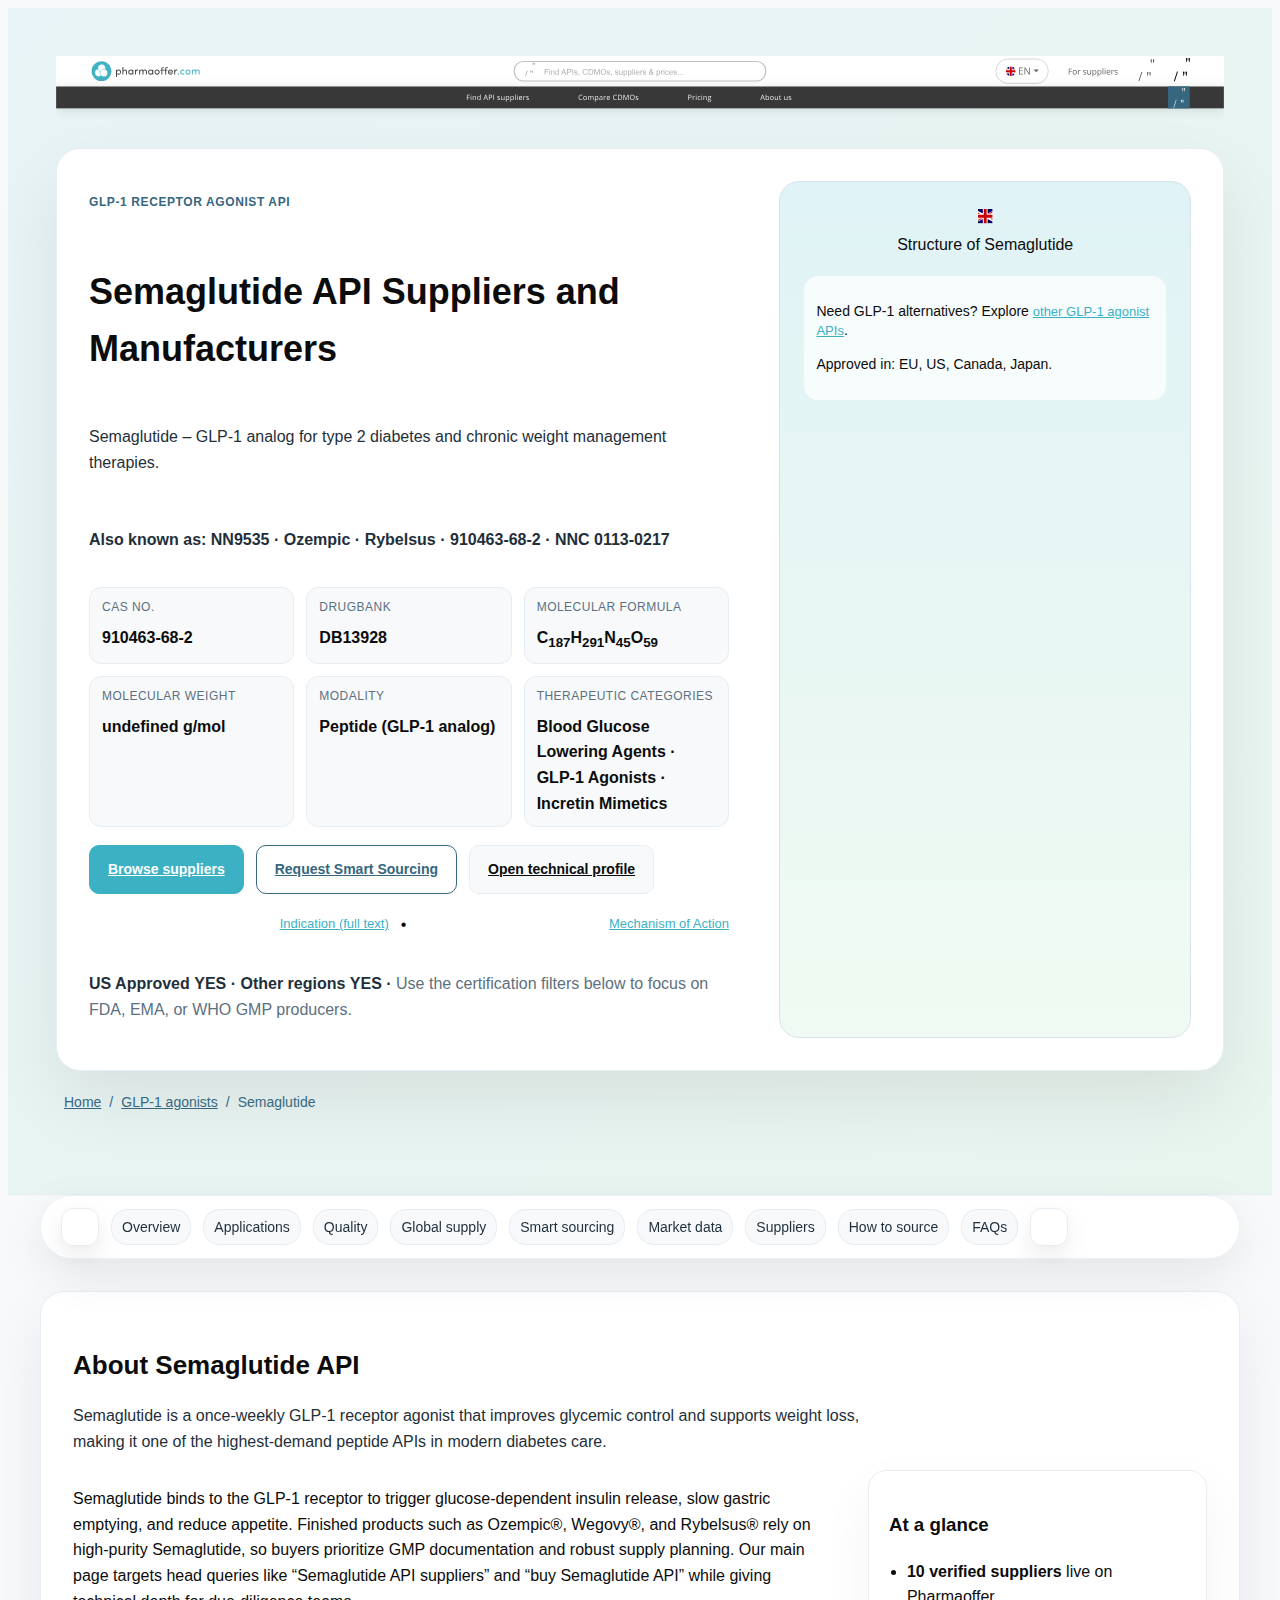
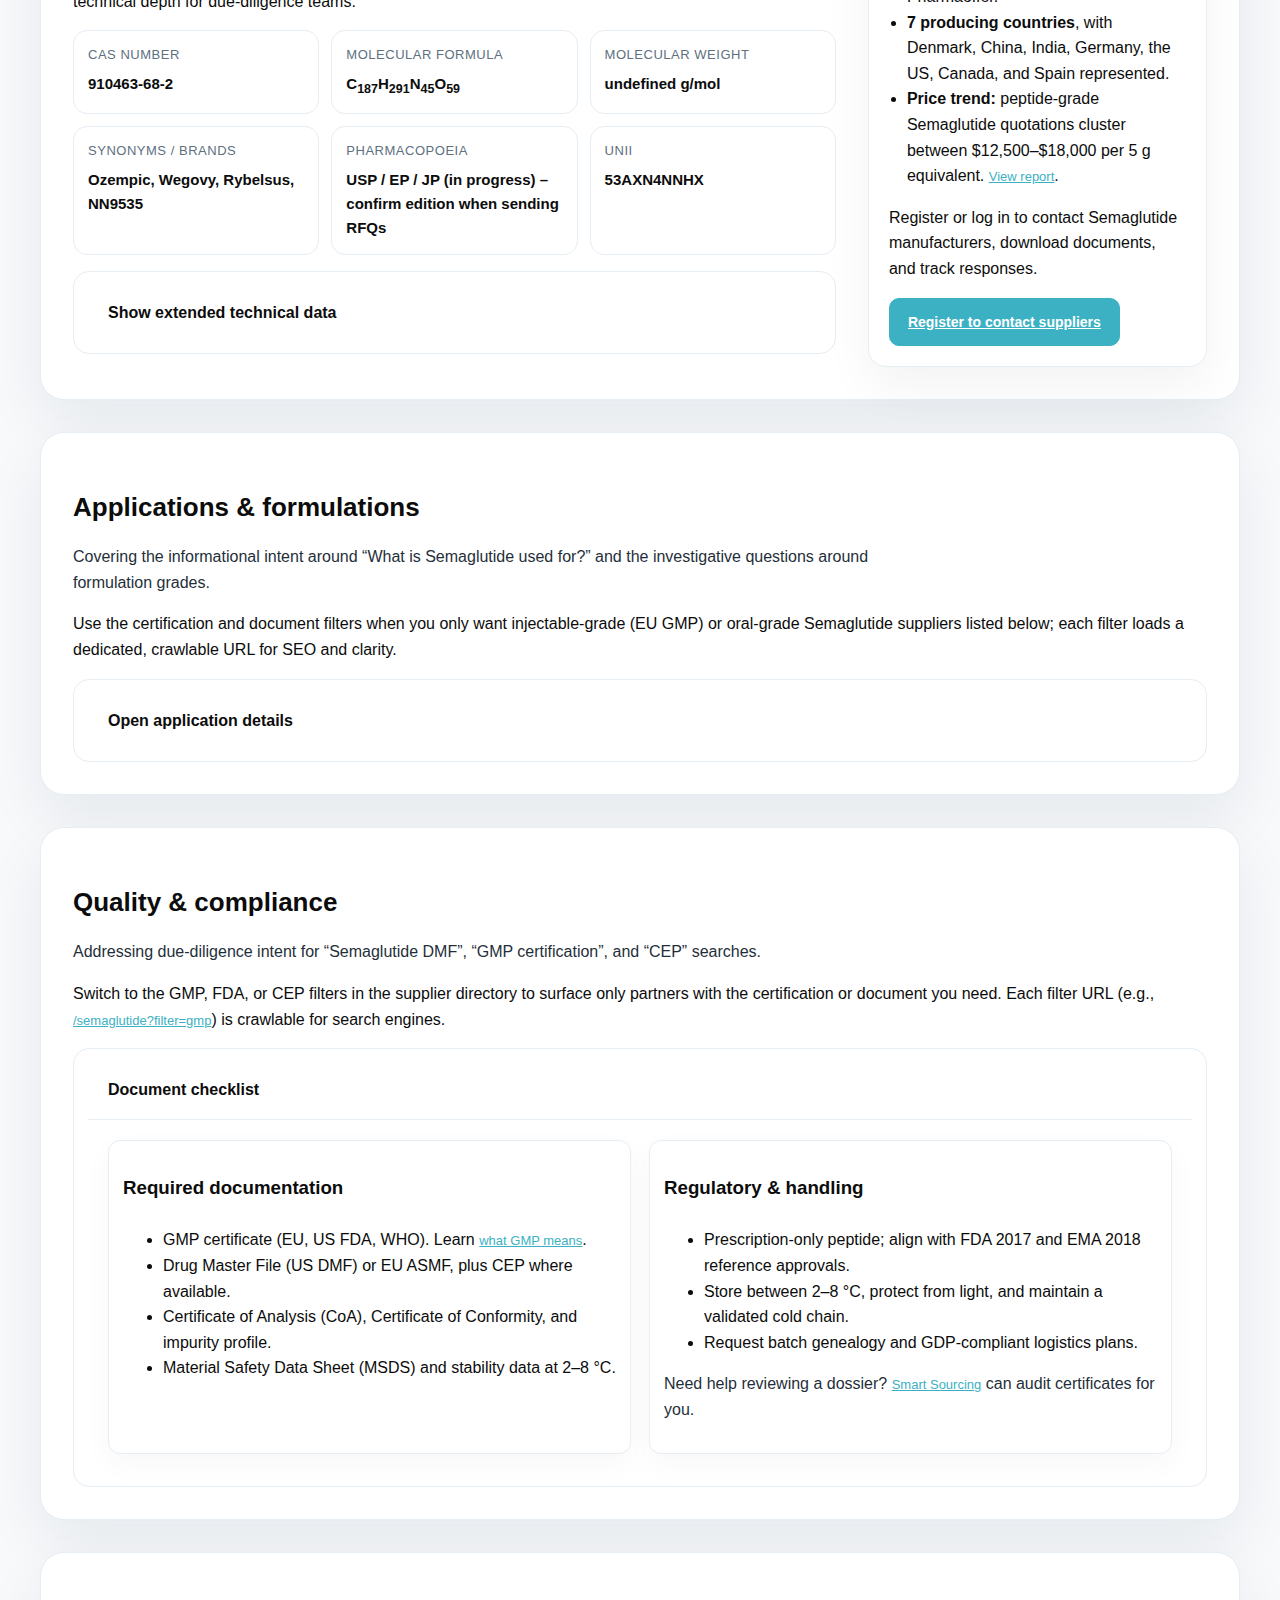
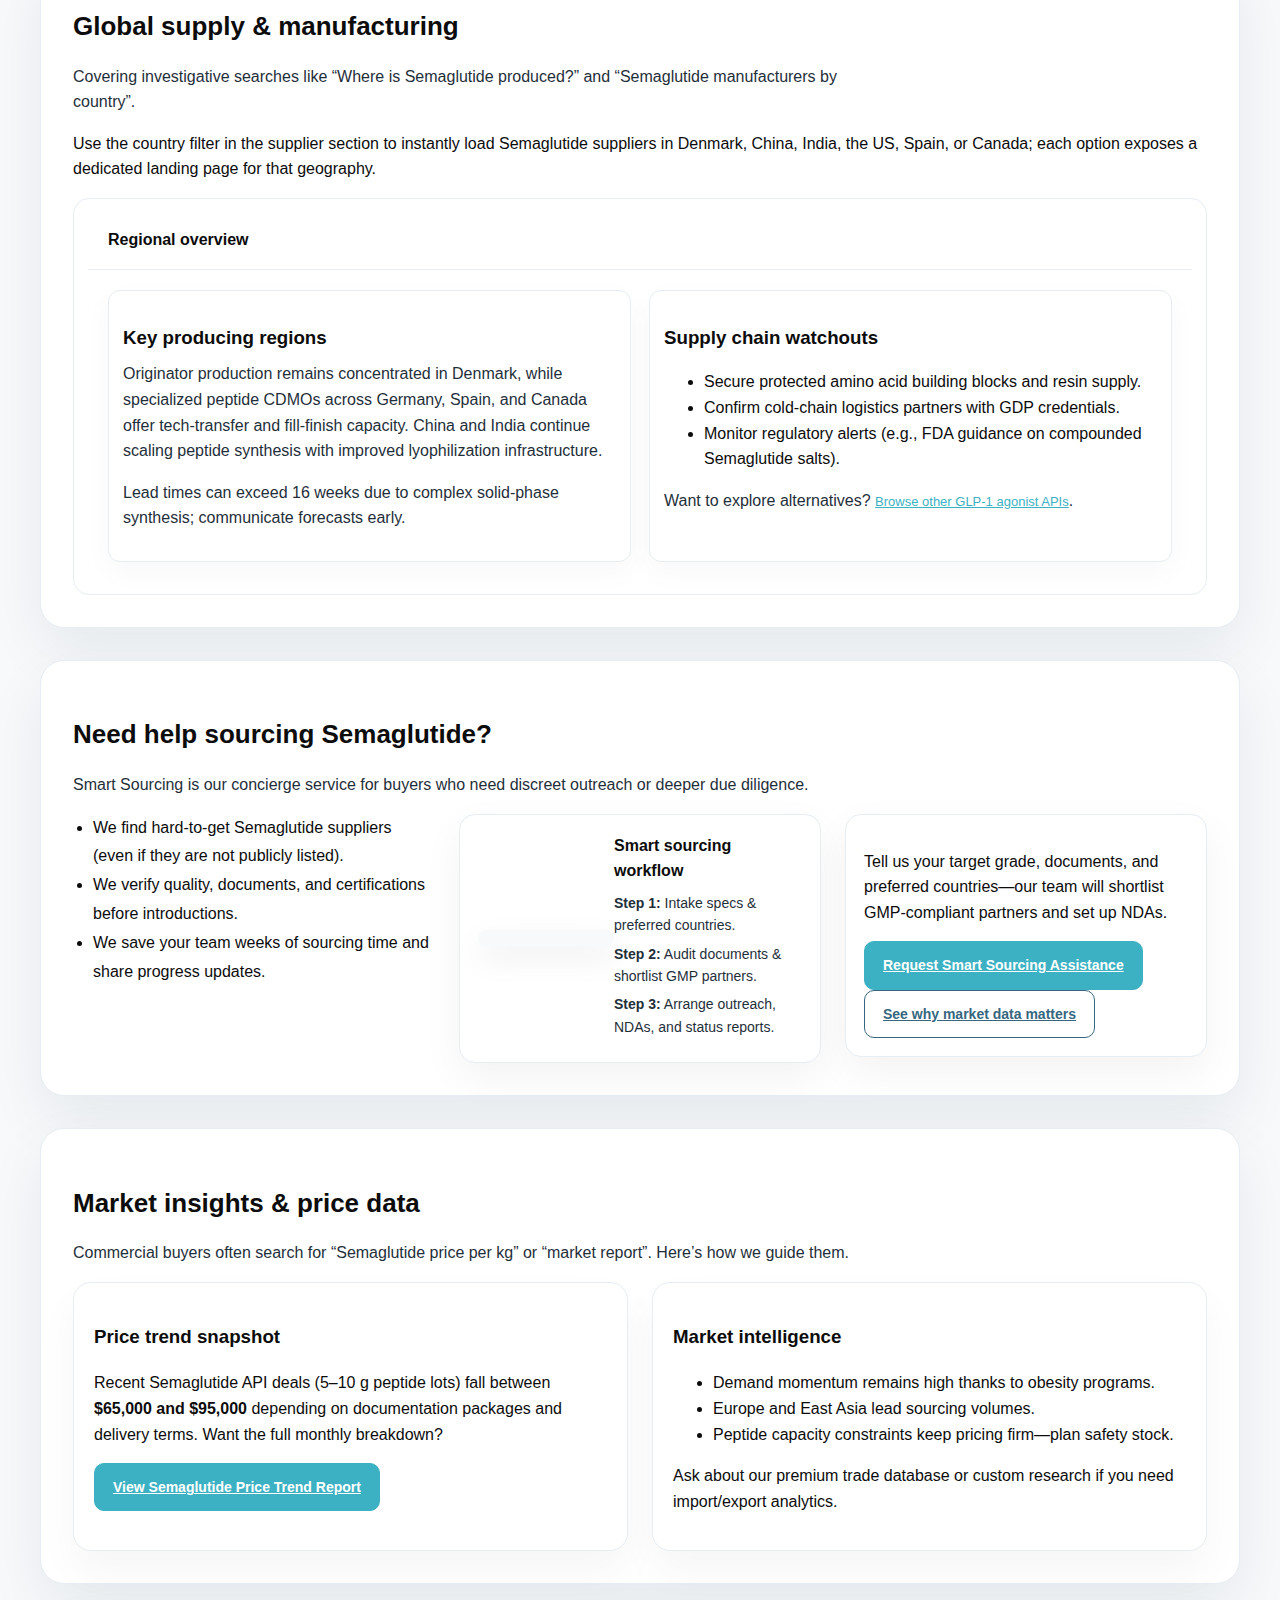
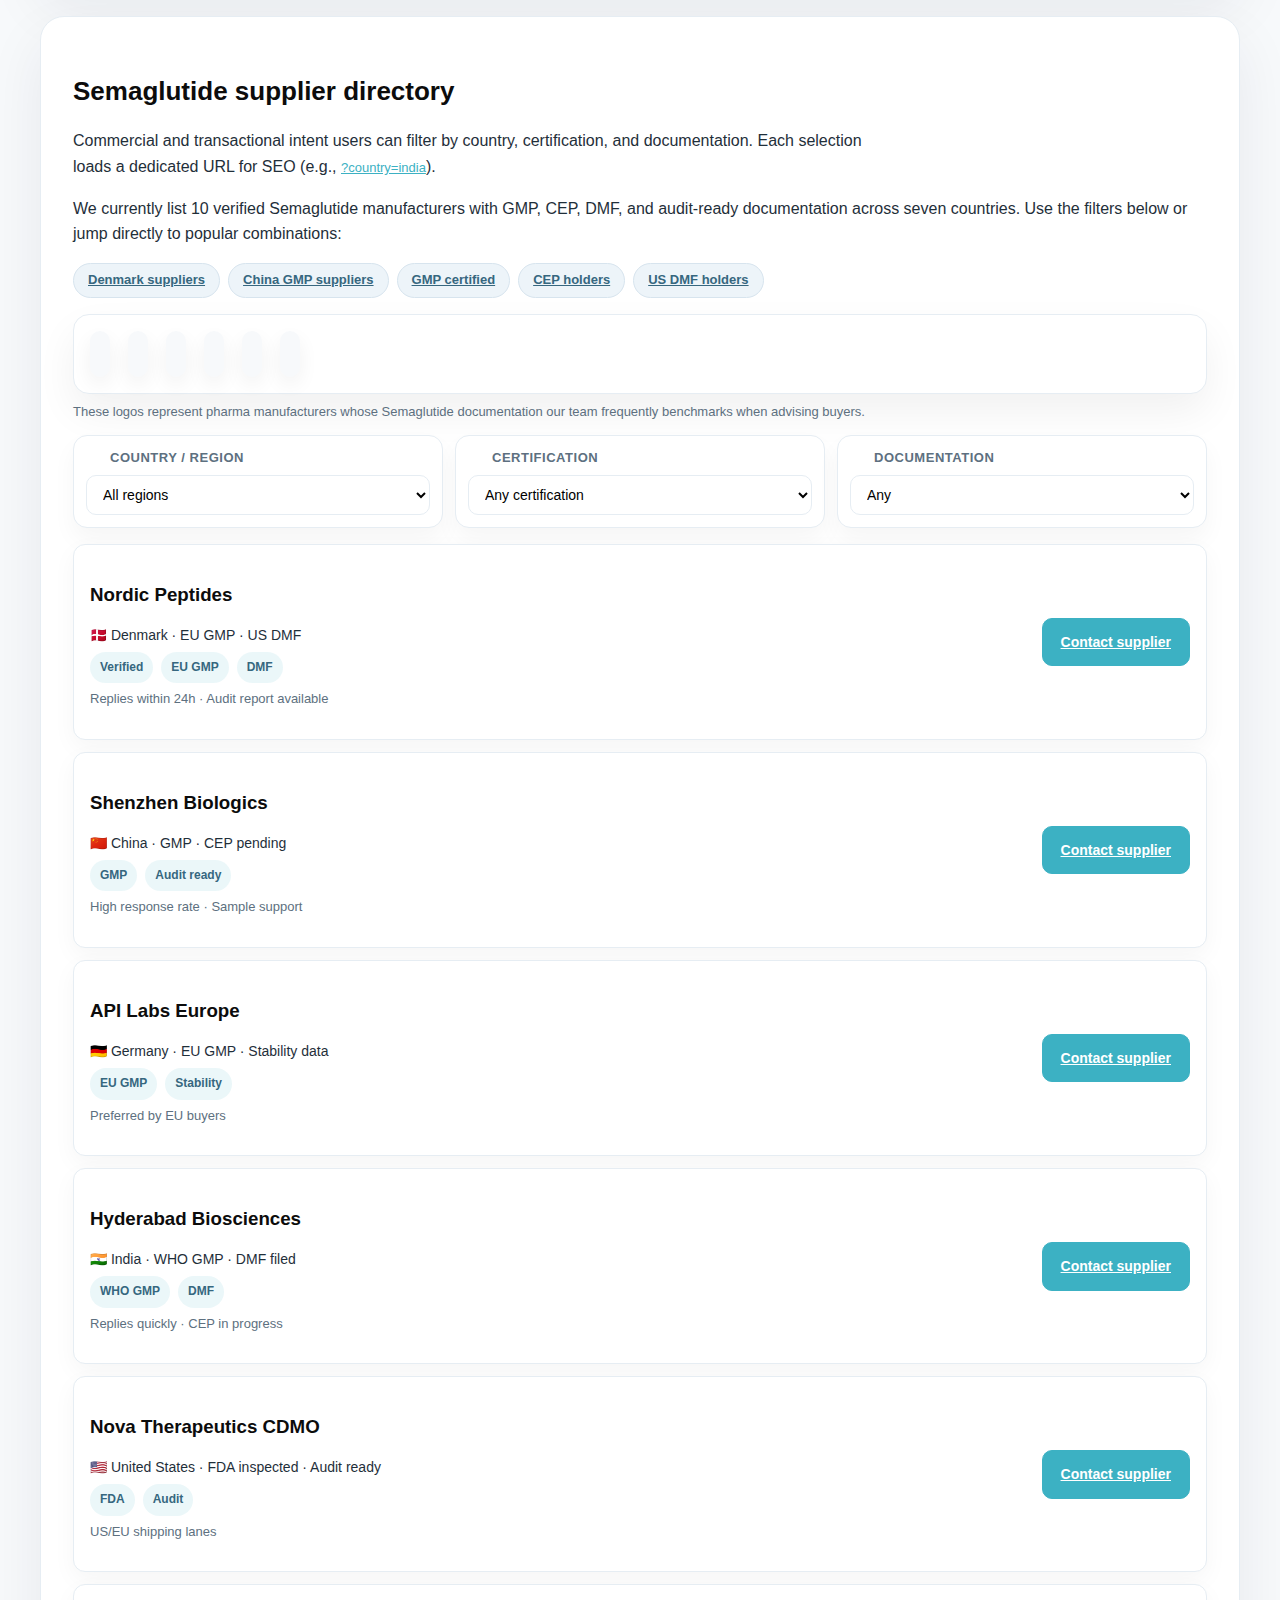
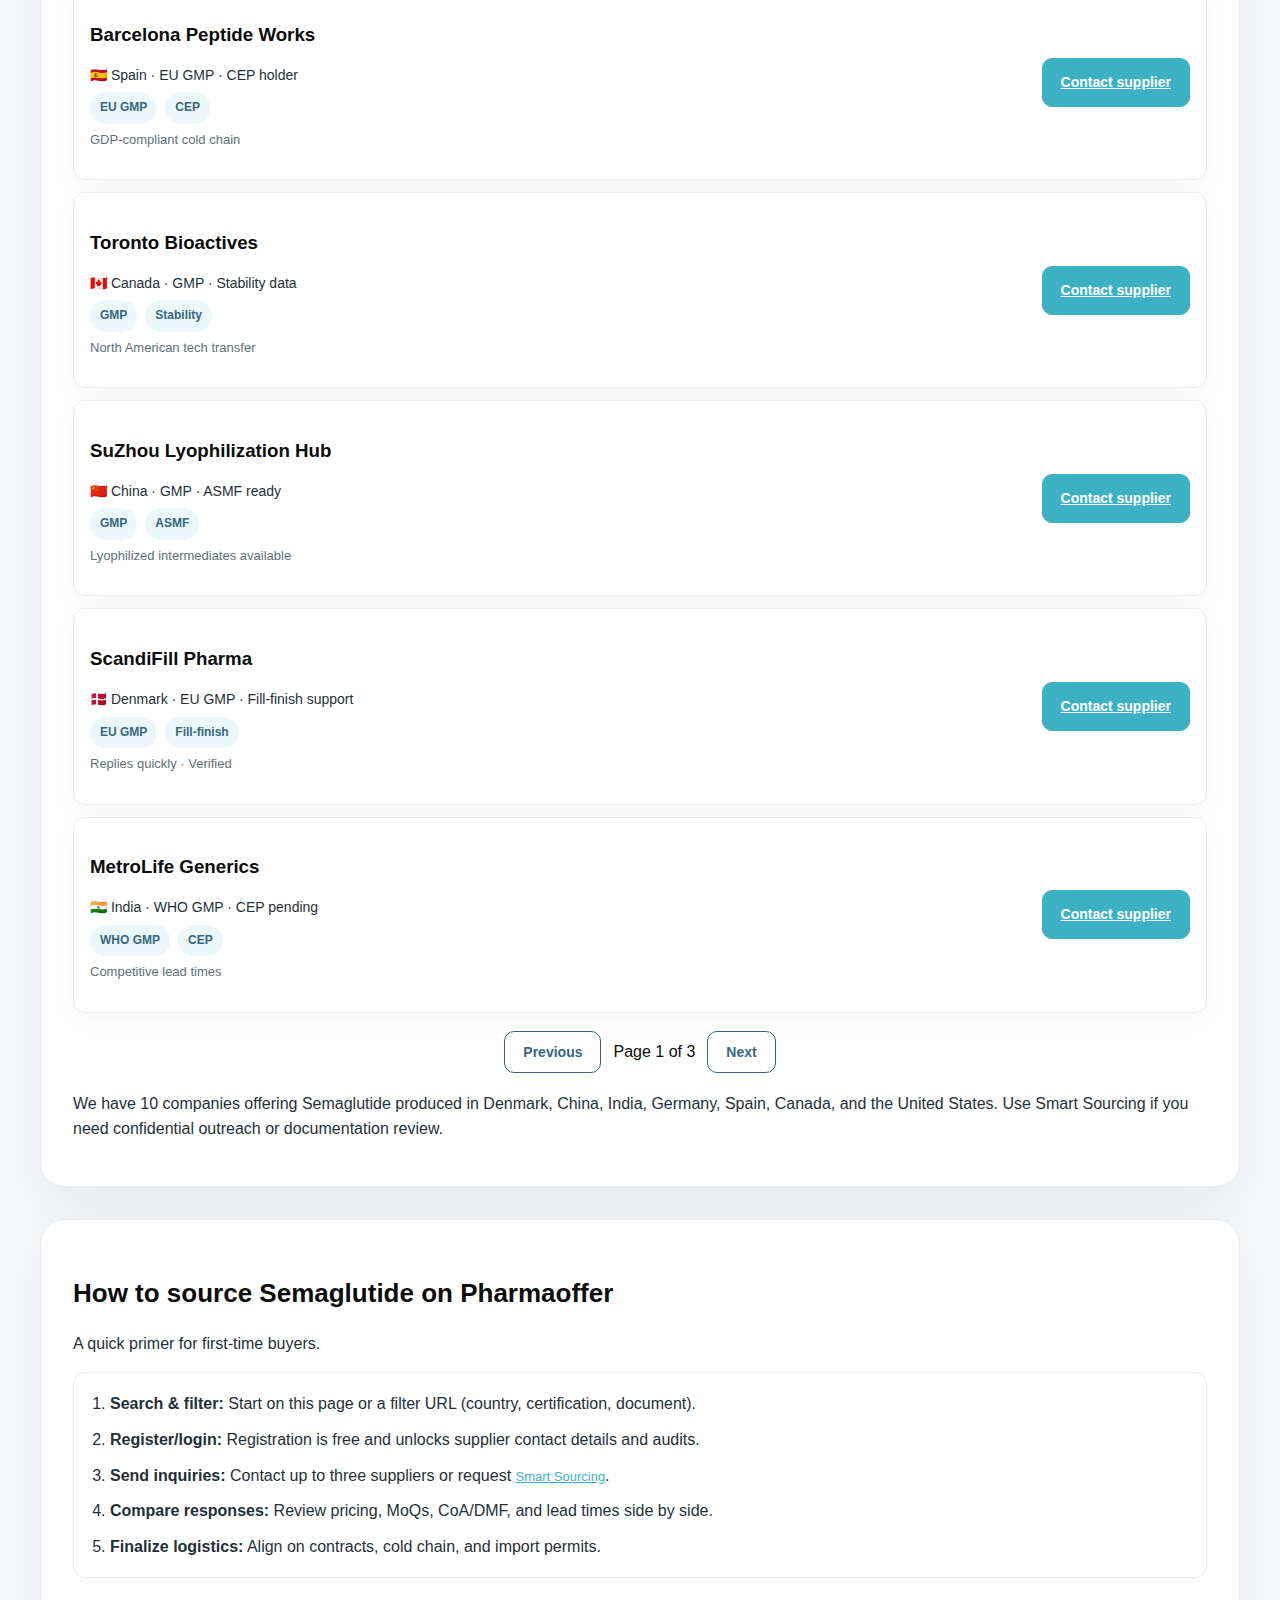
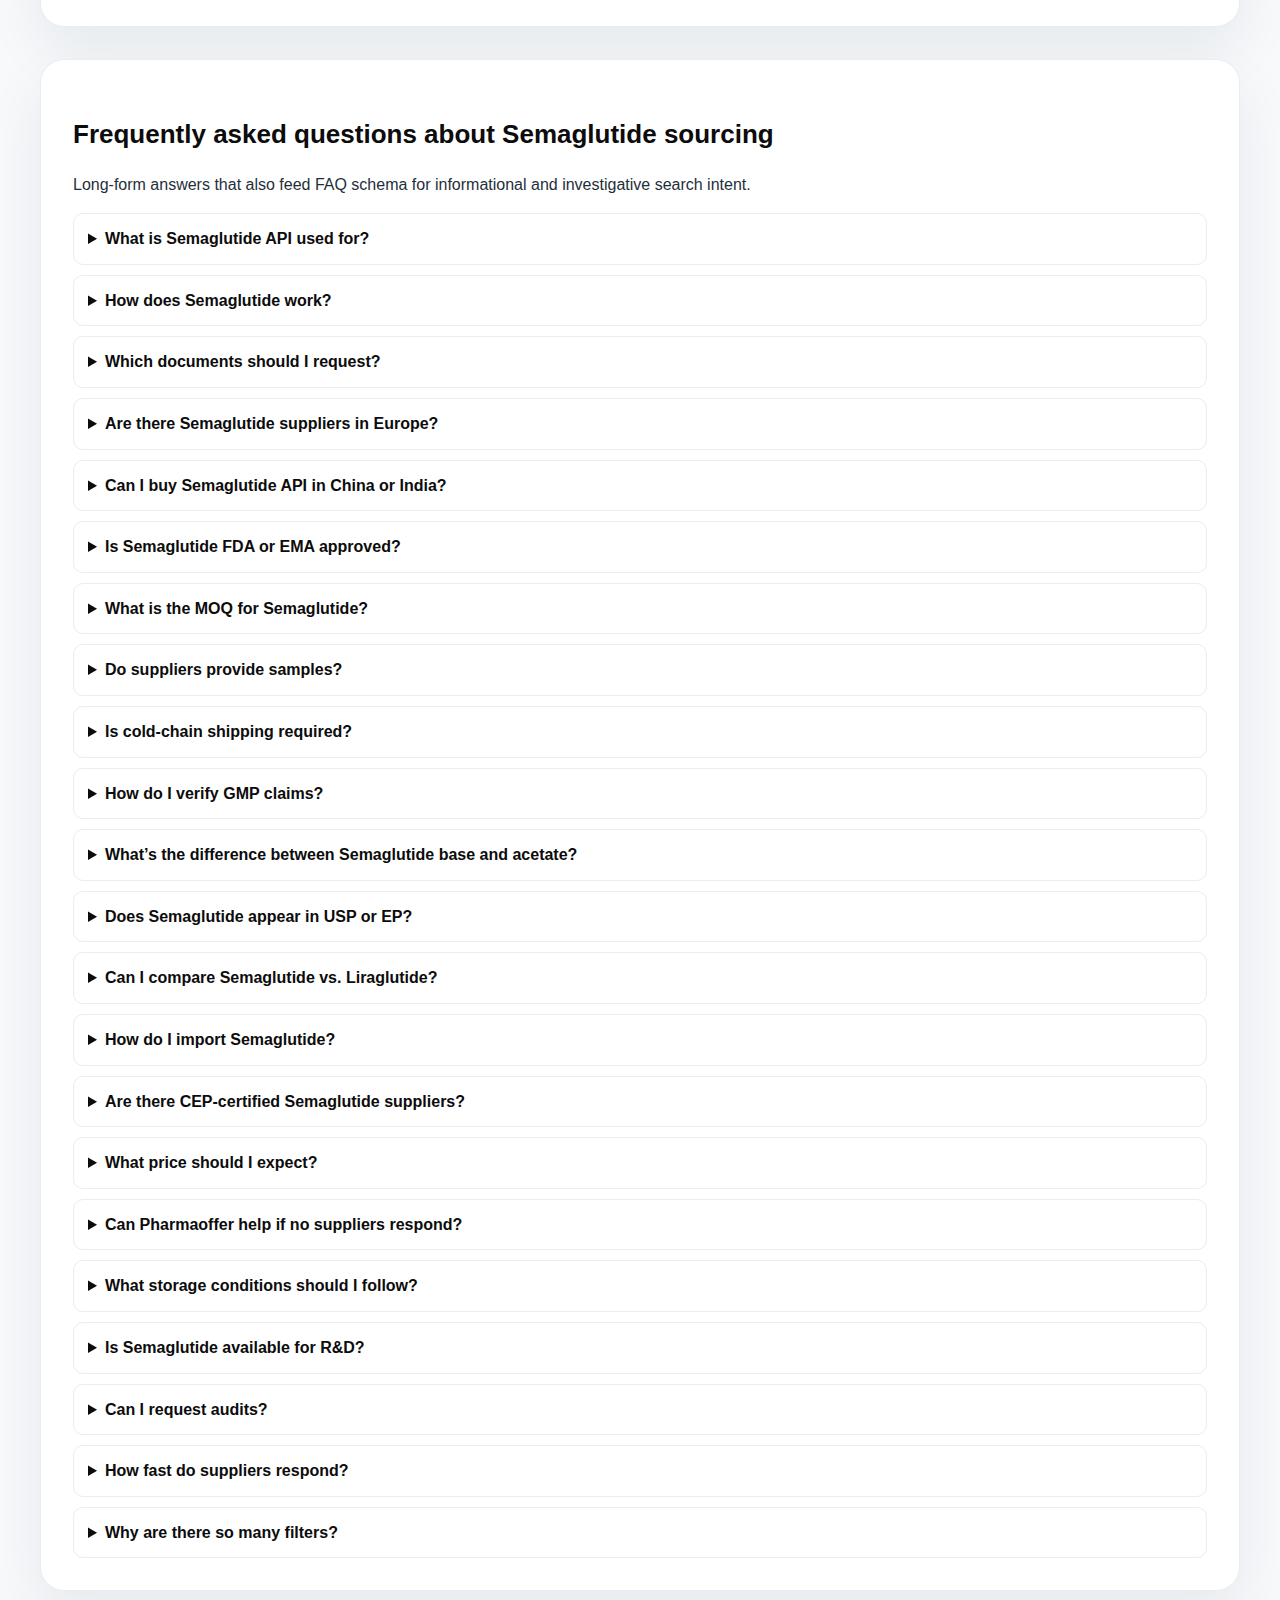
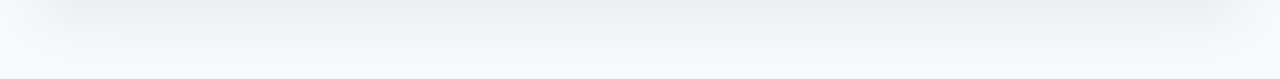
<file: semaglutide.html>
<!DOCTYPE html>
<html lang="en">
<head>
  <meta charset="UTF-8">
  <meta http-equiv="X-UA-Compatible" content="IE=edge">
  <meta name="viewport" content="width=device-width, initial-scale=1.0">
  <title>Semaglutide API Suppliers and Manufacturers | Pharmaoffer</title>
  <meta name="description" content="Compare Semaglutide API suppliers, verify GMP and documentation, and request Smart Sourcing support. See technical data, quality guidance, and FAQs about Semaglutide sourcing.">
  <link rel="stylesheet" href="./vars.css">
  <link rel="stylesheet" href="./style.css">
</head>
<body class="api-page">
  <header class="api-hero" id="top">
    <div class="hero-inner">
      <div class="hero-artwork">
        <img src="assets/Header.svg" alt="Illustration showing Semaglutide sourcing intelligence" loading="lazy">
      </div>
      <div class="hero-main">
        <div class="hero-text">
          <p class="eyebrow">GLP-1 receptor agonist API</p>
          <h1>Semaglutide API Suppliers and Manufacturers</h1>
          <p class="lede">Semaglutide – GLP-1 analog for type 2 diabetes and chronic weight management therapies.</p>
          <p class="aka">Also known as: NN9535 · Ozempic · Rybelsus · 910463-68-2 · NNC 0113-0217</p>
          <div class="hero-snapshot">
            <div class="snapshot-item"><span class="label">CAS No.</span><span class="value" data-json-field="cas-number">910463-68-2</span></div>
            <div class="snapshot-item"><span class="label">DrugBank</span><span class="value">DB13928</span></div>
            <div class="snapshot-item"><span class="label">Molecular formula</span><span class="value">C<sub>187</sub>H<sub>291</sub>N<sub>45</sub>O<sub>59</sub></span></div>
            <div class="snapshot-item"><span class="label">Molecular weight</span><span class="value" data-json-field="average-mass">4113.64 g/mol</span></div>
            <div class="snapshot-item"><span class="label">Modality</span><span class="value">Peptide (GLP-1 analog)</span></div>
            <div class="snapshot-item"><span class="label">Therapeutic categories</span><span class="value" data-json-list="categories">Blood Glucose Lowering Agents · GLP-1 Agonists · Incretin Mimetics</span></div>
          </div>
          <div class="hero-actions">
            <a class="button primary" href="#suppliers">Browse suppliers</a>
            <a class="button ghost" href="#smart-sourcing">Request Smart Sourcing</a>
            <a class="button tertiary" href="#tech-modal" data-open-modal="tech-modal">Open technical profile</a>
          </div>
          <div class="hero-links">
            <a href="#indication-modal" class="inline-link" data-open-modal="indication-modal">Indication (full text)</a>
            <span aria-hidden="true">•</span>
            <a href="#moa-modal" class="inline-link" data-open-modal="moa-modal">Mechanism of Action</a>
          </div>
          <p class="hero-approvals">US Approved <strong>YES</strong> · Other regions <strong>YES</strong> · <span class="hero-note">Use the certification filters below to focus on FDA, EMA, or WHO GMP producers.</span></p>
        </div>
        <div class="hero-visual">
          <figure>
            <img src="assets/clip-path-group0.svg" alt="Structure of Semaglutide">
            <figcaption>Structure of Semaglutide</figcaption>
          </figure>
          <div class="hero-visual-note">
            <p>Need GLP-1 alternatives? Explore <a href="index.html#glp-1" class="inline-link">other GLP-1 agonist APIs</a>.</p>
            <p>Approved in: EU, US, Canada, Japan.</p>
          </div>
        </div>
      </div>
      <div class="hero-breadcrumbs">
        <nav class="breadcrumbs" aria-label="Breadcrumb">
          <a href="index.html">Home</a>
          <span>/</span>
          <a href="index.html#glp-1">GLP-1 agonists</a>
          <span>/</span>
          <span>Semaglutide</span>
        </nav>
      </div>
    </div>
  </header>

  <main class="page-shell">
    <nav class="sticky-nav" aria-label="Page navigation">
      <span class="nav-arrow" aria-hidden="true">
        <img src="assets/tabler-arrow-up0.svg" alt="" loading="lazy">
      </span>
      <a href="#about">Overview</a>
      <a href="#applications">Applications</a>
      <a href="#quality">Quality</a>
      <a href="#global-supply">Global supply</a>
      <a href="#smart-sourcing">Smart sourcing</a>
      <a href="#market-insights">Market data</a>
      <a href="#suppliers">Suppliers</a>
      <a href="#how-to-source">How to source</a>
      <a href="#faq">FAQs</a>
      <span class="nav-arrow" aria-hidden="true">
        <img src="assets/tabler-arrow-up6.svg" alt="" loading="lazy">
      </span>
    </nav>

    <section id="about" class="section-block about">
      <div class="section-header">
        <h2>About Semaglutide API</h2>
        <p class="section-lede">Semaglutide is a once-weekly GLP-1 receptor agonist that improves glycemic control and supports weight loss, making it one of the highest-demand peptide APIs in modern diabetes care.</p>
      </div>
      <div class="intro-layout">
        <div class="intro-content">
          <p>Semaglutide binds to the GLP-1 receptor to trigger glucose-dependent insulin release, slow gastric emptying, and reduce appetite. Finished products such as Ozempic®, Wegovy®, and Rybelsus® rely on high-purity Semaglutide, so buyers prioritize GMP documentation and robust supply planning. Our main page targets head queries like “Semaglutide API suppliers” and “buy Semaglutide API” while giving technical depth for due-diligence teams.</p>
          <div class="spec-table">
            <div><span>CAS Number</span><strong data-json-field="cas-number">910463-68-2</strong></div>
            <div><span>Molecular Formula</span><strong>C<sub>187</sub>H<sub>291</sub>N<sub>45</sub>O<sub>59</sub></strong></div>
            <div><span>Molecular Weight</span><strong data-json-field="average-mass">4113.64 g/mol</strong></div>
            <div><span>Synonyms / Brands</span><strong>Ozempic, Wegovy, Rybelsus, NN9535</strong></div>
            <div><span>Pharmacopoeia</span><strong>USP / EP / JP (in progress) – confirm edition when sending RFQs</strong></div>
            <div><span>UNII</span><strong data-json-field="unii">53AXN4NNHX</strong></div>
          </div>
          <details class="collapsible">
            <summary>Show extended technical data</summary>
            <div class="collapsible-content">
              <dl class="tech-fact-list">
                <div><dt>Indication</dt><dd data-json-field="indication">Semaglutide is indicated to improve glycemic control in adults diagnosed with type 2 diabetes mellitus...</dd></div>
                <div><dt>Pharmacodynamics</dt><dd data-json-field="pharmacodynamics"></dd></div>
                <div><dt>Mechanism of action</dt><dd data-json-field="mechanism-of-action"></dd></div>
                <div><dt>Toxicity</dt><dd data-json-field="toxicity"></dd></div>
                <div><dt>Metabolism</dt><dd data-json-field="metabolism"></dd></div>
                <div><dt>Absorption</dt><dd data-json-field="absorption"></dd></div>
                <div><dt>Half-life</dt><dd data-json-field="half-life"></dd></div>
                <div><dt>Protein binding</dt><dd data-json-field="protein-binding"></dd></div>
                <div><dt>Route of elimination</dt><dd data-json-field="route-of-elimination"></dd></div>
                <div><dt>Volume of distribution</dt><dd data-json-field="volume-of-distribution"></dd></div>
                <div><dt>Clearance</dt><dd data-json-field="clearance"></dd></div>
                <div><dt>Classification</dt><dd data-json-field="classification.description"></dd></div>
              </dl>
            </div>
          </details>
        </div>
        <aside class="at-a-glance">
          <h3>At a glance</h3>
          <ul>
            <li><strong>10 verified suppliers</strong> live on Pharmaoffer.</li>
            <li><strong>7 producing countries</strong>, with Denmark, China, India, Germany, the US, Canada, and Spain represented.</li>
            <li><strong>Price trend:</strong> peptide-grade Semaglutide quotations cluster between $12,500–$18,000 per 5 g equivalent. <a href="#market-insights" class="inline-link">View report</a>.</li>
          </ul>
          <p>Register or log in to contact Semaglutide manufacturers, download documents, and track responses.</p>
          <a class="button primary" href="#suppliers">Register to contact suppliers</a>
        </aside>
      </div>
    </section>

    <section id="applications" class="section-block applications">
      <div class="section-header">
        <h2>Applications &amp; formulations</h2>
        <p class="section-lede">Covering the informational intent around “What is Semaglutide used for?” and the investigative questions around formulation grades.</p>
      </div>
      <p>Use the certification and document filters when you only want injectable-grade (EU GMP) or oral-grade Semaglutide suppliers listed below; each filter loads a dedicated, crawlable URL for SEO and clarity.</p>
      <details class="collapsible">
        <summary>Open application details</summary>
        <div class="collapsible-content two-column cards">
          <div>
            <h3>Therapeutic areas</h3>
            <ul>
              <li>Type 2 diabetes mellitus control with once-weekly injections.</li>
              <li>Chronic weight management in adults and adolescents with obesity or weight-related comorbidities.</li>
              <li>Cardiovascular risk reduction in high-risk metabolic patients.</li>
            </ul>
            <p class="info-note">Internal link: read more about incretin mimetics on our <a href="index.html#knowledge-glp1" class="inline-link">GLP-1 knowledge hub</a>.</p>
          </div>
          <div>
            <h3>Formulation considerations</h3>
            <ul>
              <li>Subcutaneous injections and pre-filled pen cartridges (e.g., Ozempic®, Wegovy®).</li>
              <li>Oral tablets formulated with absorption enhancers (e.g., Rybelsus®).</li>
              <li>Depot injections, autoinjector trials, and specialty CDMO programs for lifecycle management.</li>
            </ul>
            <p>Specify salt form (base vs acetate), desired pharmacopeia (USP/EP/JP), and cold-chain packaging in your inquiry.</p>
          </div>
        </div>
      </details>
    </section>

    <section id="quality" class="section-block documentation">
      <div class="section-header">
        <h2>Quality &amp; compliance</h2>
        <p class="section-lede">Addressing due-diligence intent for “Semaglutide DMF”, “GMP certification”, and “CEP” searches.</p>
      </div>
      <p>Switch to the GMP, FDA, or CEP filters in the supplier directory to surface only partners with the certification or document you need. Each filter URL (e.g., <a href="semaglutide.html?filter=gmp" class="inline-link">/semaglutide?filter=gmp</a>) is crawlable for search engines.</p>
      <details class="collapsible" open>
        <summary>Document checklist</summary>
        <div class="collapsible-content doc-columns compact">
          <article class="doc-card">
            <div class="card-top">
              <h3>Required documentation</h3>
            </div>
            <ul>
              <li>GMP certificate (EU, US FDA, WHO). Learn <a href="index.html#knowledge-gmp" class="inline-link">what GMP means</a>.</li>
              <li>Drug Master File (US DMF) or EU ASMF, plus CEP where available.</li>
              <li>Certificate of Analysis (CoA), Certificate of Conformity, and impurity profile.</li>
              <li>Material Safety Data Sheet (MSDS) and stability data at 2–8&nbsp;°C.</li>
            </ul>
          </article>
          <article class="doc-card">
            <div class="card-top">
              <h3>Regulatory &amp; handling</h3>
            </div>
            <ul>
              <li>Prescription-only peptide; align with FDA 2017 and EMA 2018 reference approvals.</li>
              <li>Store between 2–8&nbsp;°C, protect from light, and maintain a validated cold chain.</li>
              <li>Request batch genealogy and GDP-compliant logistics plans.</li>
            </ul>
            <p>Need help reviewing a dossier? <a href="#smart-sourcing" class="inline-link">Smart Sourcing</a> can audit certificates for you.</p>
          </article>
        </div>
      </details>
    </section>

    <section id="global-supply" class="section-block supply-insights">
      <div class="section-header">
        <h2>Global supply &amp; manufacturing</h2>
        <p class="section-lede">Covering investigative searches like “Where is Semaglutide produced?” and “Semaglutide manufacturers by country”.</p>
      </div>
      <p>Use the country filter in the supplier section to instantly load Semaglutide suppliers in Denmark, China, India, the US, Spain, or Canada; each option exposes a dedicated landing page for that geography.</p>
      <details class="collapsible" open>
        <summary>Regional overview</summary>
        <div class="collapsible-content two-column cards">
          <div>
            <h3>Key producing regions</h3>
            <p>Originator production remains concentrated in Denmark, while specialized peptide CDMOs across Germany, Spain, and Canada offer tech-transfer and fill-finish capacity. China and India continue scaling peptide synthesis with improved lyophilization infrastructure.</p>
            <p>Lead times can exceed 16 weeks due to complex solid-phase synthesis; communicate forecasts early.</p>
          </div>
          <div>
            <h3>Supply chain watchouts</h3>
            <ul>
              <li>Secure protected amino acid building blocks and resin supply.</li>
              <li>Confirm cold-chain logistics partners with GDP credentials.</li>
              <li>Monitor regulatory alerts (e.g., FDA guidance on compounded Semaglutide salts).</li>
            </ul>
            <p>Want to explore alternatives? <a href="index.html#glp-1" class="inline-link">Browse other GLP-1 agonist APIs</a>.</p>
          </div>
        </div>
      </details>
    </section>

    <section id="smart-sourcing" class="section-block smart-sourcing-promo">
      <div class="section-header">
        <h2>Need help sourcing Semaglutide?</h2>
        <p class="section-lede">Smart Sourcing is our concierge service for buyers who need discreet outreach or deeper due diligence.</p>
      </div>
      <div class="smart-sourcing-grid">
        <ul>
          <li>We find hard-to-get Semaglutide suppliers (even if they are not publicly listed).</li>
          <li>We verify quality, documents, and certifications before introductions.</li>
          <li>We save your team weeks of sourcing time and share progress updates.</li>
        </ul>
        <div class="smart-infographic" aria-label="Smart Sourcing workflow graphic">
          <img src="assets/rectangle-15.png" alt="Illustrated workflow showing request intake, audits, and supplier outreach" loading="lazy">
          <div class="smart-infographic-copy">
            <h3>Smart sourcing workflow</h3>
            <p><strong>Step 1:</strong> Intake specs &amp; preferred countries.</p>
            <p><strong>Step 2:</strong> Audit documents &amp; shortlist GMP partners.</p>
            <p><strong>Step 3:</strong> Arrange outreach, NDAs, and status reports.</p>
          </div>
        </div>
        <div class="smart-cta">
          <p>Tell us your target grade, documents, and preferred countries—our team will shortlist GMP-compliant partners and set up NDAs.</p>
          <a class="button primary" href="#">Request Smart Sourcing Assistance</a>
          <a class="button ghost" href="#market-insights">See why market data matters</a>
        </div>
      </div>
    </section>

    <section id="market-insights" class="section-block market-insights">
      <div class="section-header">
        <h2>Market insights &amp; price data</h2>
        <p class="section-lede">Commercial buyers often search for “Semaglutide price per kg” or “market report”. Here’s how we guide them.</p>
      </div>
      <div class="market-price">
        <article>
          <h3>Price trend snapshot</h3>
          <p>Recent Semaglutide API deals (5–10&nbsp;g peptide lots) fall between <strong>$65,000 and $95,000</strong> depending on documentation packages and delivery terms. Want the full monthly breakdown?</p>
          <a class="button primary" href="#">View Semaglutide Price Trend Report</a>
        </article>
        <article>
          <h3>Market intelligence</h3>
          <ul>
            <li>Demand momentum remains high thanks to obesity programs.</li>
            <li>Europe and East Asia lead sourcing volumes.</li>
            <li>Peptide capacity constraints keep pricing firm—plan safety stock.</li>
          </ul>
          <p>Ask about our premium trade database or custom research if you need import/export analytics.</p>
        </article>
      </div>
    </section>

    <section id="suppliers" class="section-block suppliers">
      <div class="section-header">
        <h2>Semaglutide supplier directory</h2>
        <p class="section-lede">Commercial and transactional intent users can filter by country, certification, and documentation. Each selection loads a dedicated URL for SEO (e.g., <a href="semaglutide.html?country=india" class="inline-link">?country=india</a>).</p>
      </div>
      <div class="supplier-summary">
        <p>We currently list 10 verified Semaglutide manufacturers with GMP, CEP, DMF, and audit-ready documentation across seven countries. Use the filters below or jump directly to popular combinations:</p>
        <div class="filter-links">
          <a href="semaglutide.html?country=denmark">Denmark suppliers</a>
          <a href="semaglutide.html?country=china">China GMP suppliers</a>
          <a href="semaglutide.html?cert=gmp">GMP certified</a>
          <a href="semaglutide.html?cert=cep">CEP holders</a>
          <a href="semaglutide.html?doc=dmf">US DMF holders</a>
        </div>
        <div class="supplier-logo-grid" aria-label="Sample Semaglutide supplier logos">
          <img src="assets/abbvie-1-jpg0.png" alt="AbbVie logo" loading="lazy">
          <img src="assets/pfizer-1-jpg0.png" alt="Pfizer logo" loading="lazy">
          <img src="assets/sanofi-1-jpg0.png" alt="Sanofi logo" loading="lazy">
          <img src="assets/astra-zeneca-2-jpg0.png" alt="AstraZeneca logo" loading="lazy">
          <img src="assets/procaps-jpg0.png" alt="Procaps logo" loading="lazy">
          <img src="assets/solvias-jpg0.png" alt="Solvias logo" loading="lazy">
        </div>
        <p class="supplier-logo-note">These logos represent pharma manufacturers whose Semaglutide documentation our team frequently benchmarks when advising buyers.</p>
      </div>
      <div class="filters">
        <label class="filter-group">
          <span class="filter-title"><img src="assets/mdi-filter0.svg" alt="" aria-hidden="true" loading="lazy">Country / region</span>
          <select onchange="if (this.value) window.location = this.value;">
            <option value="">All regions</option>
            <option value="semaglutide.html?country=denmark">Denmark</option>
            <option value="semaglutide.html?country=india">India</option>
            <option value="semaglutide.html?country=china">China</option>
            <option value="semaglutide.html?country=germany">Germany</option>
            <option value="semaglutide.html?country=usa">United States</option>
            <option value="semaglutide.html?country=spain">Spain</option>
            <option value="semaglutide.html?country=canada">Canada</option>
          </select>
        </label>
        <label class="filter-group">
          <span class="filter-title"><img src="assets/mdi-filter0.svg" alt="" aria-hidden="true" loading="lazy">Certification</span>
          <select onchange="if (this.value) window.location = this.value;">
            <option value="">Any certification</option>
            <option value="semaglutide.html?cert=gmp">GMP</option>
            <option value="semaglutide.html?cert=eugmp">EU GMP</option>
            <option value="semaglutide.html?cert=fda">US FDA</option>
            <option value="semaglutide.html?cert=cep">CEP</option>
            <option value="semaglutide.html?cert=who">WHO GMP</option>
          </select>
        </label>
        <label class="filter-group">
          <span class="filter-title"><img src="assets/mdi-filter0.svg" alt="" aria-hidden="true" loading="lazy">Documentation</span>
          <select onchange="if (this.value) window.location = this.value;">
            <option value="">Any</option>
            <option value="semaglutide.html?doc=dmf">DMF</option>
            <option value="semaglutide.html?doc=asmf">ASMF</option>
            <option value="semaglutide.html?doc=stability">Stability data</option>
            <option value="semaglutide.html?doc=coa">CoA</option>
          </select>
        </label>
      </div>
      <div class="supplier-list">
        <article class="supplier-card">
          <div>
            <h3>Nordic Peptides</h3>
            <p class="meta">🇩🇰 Denmark · EU GMP · US DMF</p>
            <div class="badges"><span class="badge">Verified</span><span class="badge">EU GMP</span><span class="badge">DMF</span></div>
            <p class="trust">Replies within 24h · Audit report available</p>
          </div>
          <a class="button primary" href="#">Contact supplier</a>
        </article>
        <article class="supplier-card">
          <div>
            <h3>Shenzhen Biologics</h3>
            <p class="meta">🇨🇳 China · GMP · CEP pending</p>
            <div class="badges"><span class="badge">GMP</span><span class="badge">Audit ready</span></div>
            <p class="trust">High response rate · Sample support</p>
          </div>
          <a class="button primary" href="#">Contact supplier</a>
        </article>
        <article class="supplier-card">
          <div>
            <h3>API Labs Europe</h3>
            <p class="meta">🇩🇪 Germany · EU GMP · Stability data</p>
            <div class="badges"><span class="badge">EU GMP</span><span class="badge">Stability</span></div>
            <p class="trust">Preferred by EU buyers</p>
          </div>
          <a class="button primary" href="#">Contact supplier</a>
        </article>
        <article class="supplier-card">
          <div>
            <h3>Hyderabad Biosciences</h3>
            <p class="meta">🇮🇳 India · WHO GMP · DMF filed</p>
            <div class="badges"><span class="badge">WHO GMP</span><span class="badge">DMF</span></div>
            <p class="trust">Replies quickly · CEP in progress</p>
          </div>
          <a class="button primary" href="#">Contact supplier</a>
        </article>
        <article class="supplier-card">
          <div>
            <h3>Nova Therapeutics CDMO</h3>
            <p class="meta">🇺🇸 United States · FDA inspected · Audit ready</p>
            <div class="badges"><span class="badge">FDA</span><span class="badge">Audit</span></div>
            <p class="trust">US/EU shipping lanes</p>
          </div>
          <a class="button primary" href="#">Contact supplier</a>
        </article>
        <article class="supplier-card">
          <div>
            <h3>Barcelona Peptide Works</h3>
            <p class="meta">🇪🇸 Spain · EU GMP · CEP holder</p>
            <div class="badges"><span class="badge">EU GMP</span><span class="badge">CEP</span></div>
            <p class="trust">GDP-compliant cold chain</p>
          </div>
          <a class="button primary" href="#">Contact supplier</a>
        </article>
        <article class="supplier-card">
          <div>
            <h3>Toronto Bioactives</h3>
            <p class="meta">🇨🇦 Canada · GMP · Stability data</p>
            <div class="badges"><span class="badge">GMP</span><span class="badge">Stability</span></div>
            <p class="trust">North American tech transfer</p>
          </div>
          <a class="button primary" href="#">Contact supplier</a>
        </article>
        <article class="supplier-card">
          <div>
            <h3>SuZhou Lyophilization Hub</h3>
            <p class="meta">🇨🇳 China · GMP · ASMF ready</p>
            <div class="badges"><span class="badge">GMP</span><span class="badge">ASMF</span></div>
            <p class="trust">Lyophilized intermediates available</p>
          </div>
          <a class="button primary" href="#">Contact supplier</a>
        </article>
        <article class="supplier-card">
          <div>
            <h3>ScandiFill Pharma</h3>
            <p class="meta">🇩🇰 Denmark · EU GMP · Fill-finish support</p>
            <div class="badges"><span class="badge">EU GMP</span><span class="badge">Fill-finish</span></div>
            <p class="trust">Replies quickly · Verified</p>
          </div>
          <a class="button primary" href="#">Contact supplier</a>
        </article>
        <article class="supplier-card">
          <div>
            <h3>MetroLife Generics</h3>
            <p class="meta">🇮🇳 India · WHO GMP · CEP pending</p>
            <div class="badges"><span class="badge">WHO GMP</span><span class="badge">CEP</span></div>
            <p class="trust">Competitive lead times</p>
          </div>
          <a class="button primary" href="#">Contact supplier</a>
        </article>
      </div>
      <div class="pagination">
        <button class="button ghost" disabled>Previous</button>
        <span>Page 1 of 3</span>
        <button class="button ghost">Next</button>
      </div>
      <p class="supplier-summary">We have 10 companies offering Semaglutide produced in Denmark, China, India, Germany, Spain, Canada, and the United States. Use Smart Sourcing if you need confidential outreach or documentation review.</p>
    </section>

    <section id="how-to-source" class="section-block sourcing-steps">
      <div class="section-header">
        <h2>How to source Semaglutide on Pharmaoffer</h2>
        <p class="section-lede">A quick primer for first-time buyers.</p>
      </div>
      <ol class="steps-list">
        <li><strong>Search &amp; filter:</strong> Start on this page or a filter URL (country, certification, document).</li>
        <li><strong>Register/login:</strong> Registration is free and unlocks supplier contact details and audits.</li>
        <li><strong>Send inquiries:</strong> Contact up to three suppliers or request <a href="#smart-sourcing" class="inline-link">Smart Sourcing</a>.</li>
        <li><strong>Compare responses:</strong> Review pricing, MoQs, CoA/DMF, and lead times side by side.</li>
        <li><strong>Finalize logistics:</strong> Align on contracts, cold chain, and import permits.</li>
      </ol>
    </section>

    <section id="faq" class="section-block faq">
      <div class="section-header">
        <h2>Frequently asked questions about Semaglutide sourcing</h2>
        <p class="section-lede">Long-form answers that also feed FAQ schema for informational and investigative search intent.</p>
      </div>
      <div class="faq-list">
        <details><summary>What is Semaglutide API used for?</summary><p>Semaglutide controls blood glucose and supports weight management for patients with type 2 diabetes or obesity. Finished drugs like Ozempic®, Wegovy®, and Rybelsus® rely on this peptide.</p></details>
        <details><summary>How does Semaglutide work?</summary><p>It is a GLP-1 receptor agonist that increases insulin secretion, decreases glucagon, slows gastric emptying, and curbs appetite. See the mechanism modal for full text.</p></details>
        <details><summary>Which documents should I request?</summary><p>Ask for GMP certificates, US DMF/ASMF, CEP, CoA/CoC, stability data, MSDS, and impurity profiles. Use our documentation filter to shortlist compliant partners.</p></details>
        <details><summary>Are there Semaglutide suppliers in Europe?</summary><p>Yes—Denmark, Germany, and Spain host EU GMP peptide CDMOs. Use the country filter (e.g., ?country=denmark) to see them.</p></details>
        <details><summary>Can I buy Semaglutide API in China or India?</summary><p>Several GMP peptide manufacturers operate in China and India. Apply the relevant country filter and review CEP or DMF status.</p></details>
        <details><summary>Is Semaglutide FDA or EMA approved?</summary><p>Finished dosage forms received FDA approval in 2017 and EMA approval in 2018. Confirm that your supplier aligns with those reference filings.</p></details>
        <details><summary>What is the MOQ for Semaglutide?</summary><p>Minimum order quantities typically range from 5 g to 50 g depending on salt form and packaging. Some suppliers offer development lots upon NDA.</p></details>
        <details><summary>Do suppliers provide samples?</summary><p>Many will supply small evaluation quantities once NDAs and quality questionnaires are complete. Use the inquiry button to request a sample.</p></details>
        <details><summary>Is cold-chain shipping required?</summary><p>Yes, Semaglutide is temperature sensitive and should remain at 2–8&nbsp;°C. Confirm GDP-compliant carriers and packaging details.</p></details>
        <details><summary>How do I verify GMP claims?</summary><p>Request certificates, third-party audit reports, or use Pharmaoffer’s audit partners. Smart Sourcing can validate documents for you.</p></details>
        <details><summary>What’s the difference between Semaglutide base and acetate?</summary><p>The base is common for injections while acetate salts support certain oral formulations. Clarify which form you need along with purity and particle size.</p></details>
        <details><summary>Does Semaglutide appear in USP or EP?</summary><p>Suppliers can align with USP, EP, BP, or JP monographs. Specify the exact edition required in your RFQ.</p></details>
        <details><summary>Can I compare Semaglutide vs. Liraglutide?</summary><p>Both are GLP-1 analogs, but Semaglutide has a longer half-life and higher potency. Visit our GLP-1 category to compare related APIs.</p></details>
        <details><summary>How do I import Semaglutide?</summary><p>Check local regulations for peptide APIs, secure import permits, and ensure invoices reference the correct DMF/CEP numbers. Suppliers can guide you through the paperwork.</p></details>
        <details><summary>Are there CEP-certified Semaglutide suppliers?</summary><p>Yes, several European producers hold CEPs. Use the certification filter (?cert=cep) to view them.</p></details>
        <details><summary>What price should I expect?</summary><p>Prices depend on documentation, lot size, and delivery terms. Use our Market Report for historical pricing and benchmarking.</p></details>
        <details><summary>Can Pharmaoffer help if no suppliers respond?</summary><p>Yes—submit a Smart Sourcing request and our team will contact off-platform partners or run a custom search.</p></details>
        <details><summary>What storage conditions should I follow?</summary><p>Store at 2–8&nbsp;°C, protect from light, and avoid repeated freeze-thaw cycles. Ask suppliers for detailed stability data.</p></details>
        <details><summary>Is Semaglutide available for R&amp;D?</summary><p>Yes, many suppliers sell research quantities. Mention R&amp;D intent so they can tailor documentation and packaging.</p></details>
        <details><summary>Can I request audits?</summary><p>Pharmaoffer partners with audit firms to provide GMP reports or on-site assessments. Use the Smart Sourcing CTA to request an audit.</p></details>
        <details><summary>How fast do suppliers respond?</summary><p>Verified suppliers usually respond within 24–72 hours. Providing clear specs (quantity, documents, deadline) speeds things up.</p></details>
        <details><summary>Why are there so many filters?</summary><p>Country, certification, and documentation filters let buyers create crawlable landing pages and quickly find compliant manufacturers. Each filter also supports long-tail SEO queries.</p></details>
      </div>
    </section>
  </main>

  <div id="tech-modal" class="modal" role="dialog" aria-modal="true" aria-labelledby="tech-modal-title">
    <div class="modal-content">
      <button class="modal-close" data-close-modal>&times;</button>
      <h3 id="tech-modal-title">Semaglutide technical profile</h3>
      <div class="modal-grid">
        <div class="modal-row"><span>CAS Number</span><span data-json-field="cas-number">910463-68-2</span></div>
        <div class="modal-row"><span>UNII</span><span data-json-field="unii">53AXN4NNHX</span></div>
        <div class="modal-row"><span>Physical state</span><span data-json-field="state">Liquid</span></div>
        <div class="modal-row"><span>Average Mass</span><span data-json-field="average-mass">4113.641</span></div>
        <div class="modal-row"><span>Groups</span><span data-json-field="groups">Approved, Investigational</span></div>
        <div class="modal-row"><span>Products</span><span data-json-field="products">Ozempic, Wegovy</span></div>
      </div>
      <p data-json-field="description">Semaglutide is a glucagon-like peptide 1 (GLP-1) analog used to manage type 2 diabetes...</p>
    </div>
  </div>

  <div id="indication-modal" class="modal" role="dialog" aria-modal="true" aria-labelledby="indication-modal-title">
    <div class="modal-content">
      <button class="modal-close" data-close-modal>&times;</button>
      <h3 id="indication-modal-title">Indication</h3>
      <p data-json-field="indication">Semaglutide is indicated...</p>
    </div>
  </div>

  <div id="moa-modal" class="modal" role="dialog" aria-modal="true" aria-labelledby="moa-modal-title">
    <div class="modal-content">
      <button class="modal-close" data-close-modal>&times;</button>
      <h3 id="moa-modal-title">Mechanism of Action</h3>
      <p data-json-field="mechanism-of-action">GLP-1 is a physiological hormone...</p>
    </div>
  </div>

  <script>
    document.addEventListener('DOMContentLoaded', () => {
      const body = document.body;

      const toggleModal = (modalId, shouldOpen) => {
        const modal = document.getElementById(modalId);
        if (!modal) return;
        modal.classList.toggle('open', shouldOpen);
        body.classList.toggle('modal-open', shouldOpen);
      };

      document.addEventListener('click', (event) => {
        const openTrigger = event.target.closest('[data-open-modal]');
        if (openTrigger) {
          event.preventDefault();
          toggleModal(openTrigger.getAttribute('data-open-modal'), true);
          return;
        }

        const closeTrigger = event.target.closest('[data-close-modal]');
        if (closeTrigger) {
          event.preventDefault();
          const modal = closeTrigger.closest('.modal');
          if (modal?.id) toggleModal(modal.id, false);
          return;
        }
      });

      document.querySelectorAll('.modal').forEach((modal) => {
        modal.addEventListener('click', (event) => {
          if (event.target === modal) {
            toggleModal(modal.id, false);
          }
        });
      });

      document.addEventListener('keydown', (event) => {
        if (event.key === 'Escape') {
          document.querySelectorAll('.modal.open').forEach((modal) => toggleModal(modal.id, false));
        }
      });

      const navLinks = Array.from(document.querySelectorAll('.sticky-nav a'));
      const sections = navLinks
        .map((link) => document.querySelector(link.getAttribute('href')))
        .filter(Boolean);

      const observer = new IntersectionObserver(
        (entries) => {
          entries.forEach((entry) => {
            const matchingLink = navLinks.find((link) => link.getAttribute('href') === `#${entry.target.id}`);
            if (!matchingLink) return;
            if (entry.isIntersecting) {
              navLinks.forEach((link) => link.classList.remove('active'));
              matchingLink.classList.add('active');
            }
          });
        },
        { rootMargin: '-40% 0px -50% 0px', threshold: 0.25 }
      );

      sections.forEach((section) => observer.observe(section));

      const setContent = (selector, value, { html = false } = {}) => {
        if (!value) return;
        const nodes = document.querySelectorAll(selector);
        if (!nodes.length) return;
        let formatted = html ? value.replace(/(?:\r\n|\r|\n)/g, '<br>') : value;
        if (html) {
          formatted = formatted.replace(/\*\*(.*?)\*\*/g, '<strong>$1</strong>');
        }
        nodes.forEach((node) => {
          if (html) {
            node.innerHTML = formatted;
          } else {
            node.textContent = formatted;
          }
        });
      };

      fetch('semaglutide_description.json')
        .then((response) => response.json())
        .then((data) => {
          const listToString = (input) => {
            if (!Array.isArray(input)) return input;
            return Array.from(new Set(input)).join(', ');
          };
          setContent('[data-json-field="cas-number"]', data['cas-number']);
          setContent('[data-json-field="unii"]', data.unii);
          setContent('[data-json-field="average-mass"]', `${data['average-mass']} g/mol`);
          setContent('[data-json-field="state"]', data.state);
          setContent('[data-json-field="groups"]', listToString(data.groups));
          setContent('[data-json-field="products"]', listToString(data.products));
          setContent('[data-json-field="description"]', data.description, { html: true });
          setContent('[data-json-field="indication"]', data.indication, { html: true });
          setContent('[data-json-field="pharmacodynamics"]', data.pharmacodynamics, { html: true });
          setContent('[data-json-field="mechanism-of-action"]', data['mechanism-of-action'], { html: true });
          setContent('[data-json-field="toxicity"]', data.toxicity, { html: true });
          setContent('[data-json-field="metabolism"]', data.metabolism, { html: true });
          setContent('[data-json-field="absorption"]', data.absorption, { html: true });
          setContent('[data-json-field="half-life"]', data['half-life']);
          setContent('[data-json-field="protein-binding"]', data['protein-binding'], { html: true });
          setContent('[data-json-field="route-of-elimination"]', data['route-of-elimination'], { html: true });
          setContent('[data-json-field="volume-of-distribution"]', data['volume-of-distribution']);
          setContent('[data-json-field="clearance"]', data.clearance);
          setContent('[data-json-field="classification.description"]', data.classification?.description);
          const categoriesTarget = document.querySelector('[data-json-list="categories"]');
          if (categoriesTarget && Array.isArray(data.categories)) {
            categoriesTarget.innerHTML = data.categories
              .slice(0, 3)
              .map((category) => `<span class="pill">${category}</span>`)
              .join(' ');
          }
        })
        .catch(() => {
          // ignore fetch errors; defaults remain visible
        });

      const faqSchema = {
        '@context': 'https://schema.org',
        '@type': 'FAQPage',
        mainEntity: Array.from(document.querySelectorAll('.faq-list details')).map((item) => ({
          '@type': 'Question',
          name: item.querySelector('summary')?.textContent || '',
          acceptedAnswer: {
            '@type': 'Answer',
            text: item.querySelector('p')?.textContent || ''
          }
        }))
      };

      const schemaTag = document.createElement('script');
      schemaTag.type = 'application/ld+json';
      schemaTag.textContent = JSON.stringify(faqSchema);
      document.body.appendChild(schemaTag);
    });
  </script>
</body>
</html>
</file>
<file: vars.css>
/* Figma Styles of your File */
:root {
  /* Colors */
  --black: #0c0c0c;
  --blue: #3cb1c3;
  --0c0c0c: #ffffff;
  --green: #3cc35a;
  --gold: #c59600;
  --d9d9d9: #36677f;

  /* Fonts */
  /* Effects */
}
/* Figma Color Variables of your File */
</file>
<file: style.css>
.mac-book-pro-16-33,
.mac-book-pro-16-33 * {
  box-sizing: border-box;
}
.mac-book-pro-16-33 {
  background: #ffffff;
  height: 7521px;
  position: relative;
  overflow: hidden;
}
.frame-229 {
  display: flex;
  flex-direction: column;
  gap: 15px;
  align-items: flex-start;
  justify-content: flex-start;
  width: 970px;
  position: absolute;
  left: 538px;
  top: 389.5px;
}
.group-39165 {
  flex-shrink: 0;
  width: 970px;
  height: 190px;
  position: static;
}
.rectangle-1 {
  background: linear-gradient(to left, #ffffff, #ffffff);
  border-radius: 10px;
  width: 970px;
  height: 190px;
  position: absolute;
  left: 0px;
  top: 0px;
  box-shadow: 0px 21px 80px 0px rgba(0, 0, 0, 0.06);
  object-fit: cover;
}
.rectangle-2 {
  background: rgba(255, 255, 255, 0.3);
  border-radius: 0px 0px 10px 10px;
  width: 750.6px;
  height: 32.45px;
  position: absolute;
  left: 6px;
  top: 150.38px;
  box-shadow: 0px 21px 80px 0px rgba(0, 0, 0, 0.06);
}
.frame-257 {
  display: flex;
  flex-direction: row;
  gap: 18px;
  align-items: center;
  justify-content: flex-start;
  position: absolute;
  left: calc(50% - 470.05px);
  top: 151.38px;
}
.frame-255 {
  border-radius: 30px;
  padding: 6px 11px 6px 6px;
  display: flex;
  flex-direction: row;
  gap: 4px;
  align-items: center;
  justify-content: flex-start;
  flex-shrink: 0;
  position: relative;
}
.group-39164 {
  flex-shrink: 0;
  width: 14.24px;
  height: 14.24px;
  position: relative;
  overflow: visible;
}
.total-market-transparency {
  color: #000000;
  text-align: left;
  font-family: "Mulish-Regular", sans-serif;
  font-size: 14px;
  line-height: 18px;
  font-weight: 400;
  position: relative;
  display: flex;
  align-items: center;
  justify-content: flex-start;
}
.line-23 {
  margin-top: -1px;
  border-style: solid;
  border-color: #c5c5c5;
  border-width: 1px 0 0 0;
  flex-shrink: 0;
  width: 13.38px;
  height: 0px;
  position: relative;
  transform-origin: 0 0;
  transform: rotate(90deg) scale(1, 1);
}
.frame-258 {
  border-radius: 30px;
  padding: 6px 11px 6px 6px;
  display: flex;
  flex-direction: row;
  gap: 4px;
  align-items: center;
  justify-content: flex-start;
  flex-shrink: 0;
  position: relative;
}
.group-391642 {
  flex-shrink: 0;
  width: 14.24px;
  height: 14.24px;
  position: relative;
  overflow: visible;
}
.supplier-trade-data-access {
  color: #000000;
  text-align: left;
  font-family: "Mulish-Regular", sans-serif;
  font-size: 14px;
  line-height: 18px;
  font-weight: 400;
  position: relative;
  display: flex;
  align-items: center;
  justify-content: flex-start;
}
.line-22 {
  margin-top: -1px;
  border-style: solid;
  border-color: #c5c5c5;
  border-width: 1px 0 0 0;
  flex-shrink: 0;
  width: 13.38px;
  height: 0px;
  position: relative;
  transform-origin: 0 0;
  transform: rotate(90deg) scale(1, 1);
}
.frame-259 {
  border-radius: 30px;
  padding: 6px 11px 6px 6px;
  display: flex;
  flex-direction: row;
  gap: 4px;
  align-items: center;
  justify-content: flex-start;
  flex-shrink: 0;
  position: relative;
}
.group-391643 {
  flex-shrink: 0;
  width: 14.24px;
  height: 14.24px;
  position: relative;
  overflow: visible;
}
.buyer-supplier-flow-comparison {
  color: #000000;
  text-align: left;
  font-family: "Mulish-Regular", sans-serif;
  font-size: 14px;
  line-height: 18px;
  font-weight: 400;
  position: relative;
  display: flex;
  align-items: center;
  justify-content: flex-start;
}
.frame-2582 {
  display: flex;
  flex-direction: column;
  gap: 10px;
  align-items: flex-start;
  justify-content: flex-start;
  width: 765.86px;
  position: absolute;
  left: 29.14px;
  top: 29.42px;
}
.frame-234 {
  display: flex;
  flex-direction: column;
  gap: 3.57px;
  align-items: flex-start;
  justify-content: flex-start;
  align-self: stretch;
  flex-shrink: 0;
  height: 70.57px;
  position: relative;
}
.when-insight-is-your-advantage {
  color: var(--black, #0c0c0c);
  text-align: left;
  font-family: "Mulish-ExtraBold", sans-serif;
  font-size: 15px;
  font-weight: 800;
  position: relative;
  align-self: stretch;
  display: flex;
  align-items: center;
  justify-content: flex-start;
}
.full-data-full-access-full-negotiation-power {
  color: var(--black, #0c0c0c);
  text-align: left;
  font-family: "Mulish-SemiBold", sans-serif;
  font-size: 27px;
  font-weight: 600;
  position: relative;
  width: 764px;
}
.frame-261 {
  display: flex;
  flex-direction: column;
  gap: 4px;
  align-items: flex-start;
  justify-content: flex-start;
  width: 189.11px;
  position: absolute;
  left: 29.14px;
  top: 98.06px;
}
.frame-120 {
  background: #36677f;
  border-radius: 30px;
  padding: 4px 4px 4px 18px;
  display: flex;
  flex-direction: row;
  gap: 10px;
  align-items: center;
  justify-content: center;
  align-self: stretch;
  flex-shrink: 0;
  position: relative;
}
.get-full-access {
  color: var(--0c0c0c, #ffffff);
  text-align: left;
  font-family: "Mulish-Bold", sans-serif;
  font-size: 15px;
  line-height: 23px;
  font-weight: 700;
  position: relative;
  width: 126.86px;
  display: flex;
  align-items: center;
  justify-content: flex-start;
}
.group-207 {
  flex-shrink: 0;
  width: 30.25px;
  height: 30.25px;
  position: relative;
  overflow: visible;
}
.group-203 {
  flex-shrink: 0;
  width: 970px;
  height: 189.63px;
  position: static;
}
.rectangle-12 {
  background: #ffffff;
  border-radius: 10px;
  width: 970px;
  height: 189.63px;
  position: absolute;
  left: 0px;
  top: 205px;
  box-shadow: 0px 21px 80px 0px rgba(0, 0, 0, 0.06);
}
.frame-1202 {
  background: #3cb1c3;
  border-radius: 30px;
  padding: 5px 5px 5px 30px;
  display: flex;
  flex-direction: row;
  gap: 10px;
  align-items: center;
  justify-content: center;
  position: absolute;
  left: 752.99px;
  top: 326.76px;
}
.send-request {
  color: var(--0c0c0c, #ffffff);
  text-align: left;
  font-family: "Mulish-Bold", sans-serif;
  font-size: 17px;
  line-height: 23px;
  font-weight: 700;
  position: relative;
  display: flex;
  align-items: center;
  justify-content: flex-start;
}
.group-2072 {
  flex-shrink: 0;
  width: 37.25px;
  height: 37.25px;
  position: static;
}
.ellipse-25 {
  background: #2598aa;
  border-radius: 50%;
  width: 37.25px;
  height: 37.25px;
  position: absolute;
  left: 147px;
  top: 5px;
}
.tabler-arrow-up {
  width: 26.95px;
  height: 26.95px;
  position: absolute;
  left: 179.49px;
  top: 10.55px;
  overflow: visible;
  aspect-ratio: 1;
}
.frame-228 {
  border-radius: 6px;
  border-style: solid;
  border-color: var(--blue, #3cb1c3);
  border-width: 1px;
  padding: 7px 11px 7px 11px;
  display: flex;
  flex-direction: row;
  gap: 10px;
  align-items: center;
  justify-content: center;
  position: absolute;
  left: 358.57px;
  top: 333.4px;
}
.see-all-11-certificates {
  color: var(--blue, #3cb1c3);
  text-align: left;
  font-family: "Mulish-Bold", sans-serif;
  font-size: 14px;
  line-height: 14px;
  font-weight: 700;
  position: relative;
  display: flex;
  align-items: center;
  justify-content: flex-start;
}
.rectangle-22 {
  background: #fcfcfc;
  border-radius: 10px 0px 0px 10px;
  width: 174.8px;
  height: 189.63px;
  position: absolute;
  left: 0px;
  top: 205px;
}
.frame-197 {
  display: flex;
  flex-direction: row;
  gap: 10px;
  align-items: center;
  justify-content: flex-start;
  position: absolute;
  left: 211px;
  top: 235.2px;
}
.link-temad-co {
  color: #000000;
  text-align: left;
  font-family: "Mulish-ExtraBold", sans-serif;
  font-size: 24px;
  font-weight: 800;
  position: relative;
  width: 121.69px;
  height: 30px;
  display: flex;
  align-items: center;
  justify-content: flex-start;
}
.emojione-flag-for-india {
  flex-shrink: 0;
  width: 16px;
  height: 16px;
  position: relative;
  overflow: hidden;
  aspect-ratio: 1;
}
.vector {
  width: 88.44%;
  height: 31.25%;
  position: absolute;
  right: 5.94%;
  left: 5.63%;
  bottom: 65.62%;
  top: 3.12%;
  overflow: visible;
}
.vector2 {
  width: 88.28%;
  height: 31.25%;
  position: absolute;
  right: 6.09%;
  left: 5.63%;
  bottom: 3.12%;
  top: 65.62%;
  overflow: visible;
}
.vector3 {
  width: 93.75%;
  height: 31.25%;
  position: absolute;
  right: 3.28%;
  left: 2.97%;
  bottom: 34.38%;
  top: 34.38%;
  overflow: visible;
}
.vector4 {
  width: 25%;
  height: 25%;
  position: absolute;
  right: 37.82%;
  left: 37.18%;
  bottom: 37.5%;
  top: 37.5%;
  overflow: visible;
}
.vector5 {
  width: 21.88%;
  height: 21.88%;
  position: absolute;
  right: 39.38%;
  left: 38.75%;
  bottom: 39.06%;
  top: 39.06%;
  overflow: visible;
}
.group {
  width: 23.28%;
  height: 23.36%;
  position: absolute;
  right: 38.6%;
  left: 38.12%;
  bottom: 38.4%;
  top: 38.24%;
  overflow: visible;
}
.frame-200 {
  display: flex;
  flex-direction: row;
  gap: 12px;
  align-items: center;
  justify-content: flex-start;
  position: absolute;
  left: 315px;
  top: 341.4px;
}
.coa {
  color: #0c0c0c;
  text-align: left;
  font-family: "Mulish-Bold", sans-serif;
  font-size: 14px;
  line-height: 14px;
  font-weight: 700;
  position: relative;
  display: flex;
  align-items: center;
  justify-content: flex-start;
}
.image {
  width: 10.41%;
  height: 95.43px;
  position: absolute;
  right: 85.93%;
  left: 3.66%;
  top: 251.89px;
  object-fit: cover;
}
.frame-198 {
  display: flex;
  flex-direction: row;
  gap: 11px;
  align-items: center;
  justify-content: flex-start;
  position: absolute;
  left: 211px;
  top: 277.2px;
}
.frame-2282 {
  background: rgba(197, 150, 0, 0.08);
  border-radius: 4px;
  border-style: solid;
  border-color: #c59600;
  border-width: 0.3px;
  padding: 3px 7px 3px 7px;
  display: flex;
  flex-direction: row;
  gap: 10px;
  align-items: center;
  justify-content: center;
  flex-shrink: 0;
  position: relative;
}
.producer {
  color: #5d4700;
  text-align: left;
  font-family: "Mulish-Bold", sans-serif;
  font-size: 13px;
  line-height: 14px;
  font-weight: 700;
  position: relative;
  display: flex;
  align-items: center;
  justify-content: flex-start;
}
.produced-in-india {
  color: #818181;
  text-align: left;
  font-family: "-", sans-serif;
  font-size: 14px;
  font-weight: 400;
  position: relative;
  display: flex;
  align-items: center;
  justify-content: flex-start;
}
.produced-in-india-span {
  font-family: "Mulish-Regular", sans-serif;
}
.produced-in-india-span2 {
  font-family: "Mulish-Bold", sans-serif;
  font-weight: 700;
}
.line-10 {
  margin-top: -1px;
  border-style: solid;
  border-color: #818181;
  border-width: 1px 0 0 0;
  flex-shrink: 0;
  width: 11.07px;
  height: 0px;
  position: relative;
  transform-origin: 0 0;
  transform: rotate(90deg) scale(1, 1);
}
.employees-500 {
  color: #818181;
  text-align: left;
  font-family: "-", sans-serif;
  font-size: 14px;
  font-weight: 400;
  position: relative;
  display: flex;
  align-items: center;
  justify-content: flex-start;
}
.employees-500-span {
  font-family: "Mulish-Regular", sans-serif;
}
.employees-500-span2 {
  font-family: "Mulish-Bold", sans-serif;
  font-weight: 700;
}
.line-11 {
  margin-top: -1px;
  border-style: solid;
  border-color: #818181;
  border-width: 1px 0 0 0;
  flex-shrink: 0;
  width: 11.07px;
  height: 0px;
  position: relative;
  transform-origin: 0 0;
  transform: rotate(90deg) scale(1, 1);
}
.frame-227 {
  display: flex;
  flex-direction: row;
  gap: 4px;
  align-items: center;
  justify-content: flex-start;
  flex-shrink: 0;
  position: relative;
}
.audit-report {
  color: #818181;
  text-align: left;
  font-family: "Mulish-Regular", sans-serif;
  font-size: 14px;
  font-weight: 400;
  position: relative;
  display: flex;
  align-items: center;
  justify-content: flex-start;
}
.link-currently-eurofins-has-no-report-for-this-supplier-contact-them-to-let-them-know-you-re-interested {
  opacity: 0.75;
  flex-shrink: 0;
  width: 81px;
  height: 16px;
  position: relative;
  overflow: hidden;
  object-fit: cover;
}
.certifications {
  color: #333333;
  text-align: left;
  font-family: "Mulish-Regular", sans-serif;
  font-size: 15px;
  font-weight: 400;
  position: absolute;
  left: 212px;
  top: 337.9px;
  display: flex;
  align-items: center;
  justify-content: flex-start;
}
.group-215 {
  flex-shrink: 0;
  width: 970px;
  height: 189.63px;
  position: static;
}
.rectangle-13 {
  background: #ffffff;
  border-radius: 10px;
  width: 970px;
  height: 189.63px;
  position: absolute;
  left: 0px;
  top: 409.63px;
  box-shadow: 0px 21px 80px 0px rgba(0, 0, 0, 0.06);
}
.frame-1203 {
  background: #3cb1c3;
  border-radius: 30px;
  padding: 5px 5px 5px 30px;
  display: flex;
  flex-direction: row;
  gap: 10px;
  align-items: center;
  justify-content: center;
  position: absolute;
  left: 752.99px;
  top: 531.39px;
}
.tabler-arrow-up2 {
  width: 26.95px;
  height: 26.95px;
  position: absolute;
  left: 179.49px;
  top: 10.55px;
  overflow: visible;
  aspect-ratio: 1;
}
.rectangle-23 {
  background: #fcfcfc;
  border-radius: 10px 0px 0px 10px;
  width: 174.8px;
  height: 189.63px;
  position: absolute;
  left: 0px;
  top: 409.63px;
}
.image-1 {
  width: 140.75px;
  height: 29.71px;
  position: absolute;
  left: 19.5px;
  top: 490.39px;
  object-fit: cover;
  aspect-ratio: 140.75/29.71;
}
.frame-1972 {
  display: flex;
  flex-direction: row;
  gap: 10px;
  align-items: center;
  justify-content: flex-start;
  position: absolute;
  left: 211px;
  top: 439.83px;
}
.link-temad-co2 {
  color: #000000;
  text-align: left;
  font-family: "Mulish-ExtraBold", sans-serif;
  font-size: 24px;
  font-weight: 800;
  position: relative;
  display: flex;
  align-items: center;
  justify-content: flex-start;
}
.vector6 {
  width: 88.44%;
  height: 31.25%;
  position: absolute;
  right: 5.94%;
  left: 5.63%;
  bottom: 65.62%;
  top: 3.12%;
  overflow: visible;
}
.vector7 {
  width: 88.28%;
  height: 31.25%;
  position: absolute;
  right: 6.09%;
  left: 5.63%;
  bottom: 3.12%;
  top: 65.62%;
  overflow: visible;
}
.vector8 {
  width: 93.75%;
  height: 31.25%;
  position: absolute;
  right: 3.28%;
  left: 2.97%;
  bottom: 34.38%;
  top: 34.38%;
  overflow: visible;
}
.vector9 {
  width: 25%;
  height: 25%;
  position: absolute;
  right: 37.82%;
  left: 37.18%;
  bottom: 37.5%;
  top: 37.5%;
  overflow: visible;
}
.vector10 {
  width: 21.88%;
  height: 21.88%;
  position: absolute;
  right: 39.38%;
  left: 38.75%;
  bottom: 39.06%;
  top: 39.06%;
  overflow: visible;
}
.group2 {
  width: 23.28%;
  height: 23.36%;
  position: absolute;
  right: 38.6%;
  left: 38.12%;
  bottom: 38.4%;
  top: 38.24%;
  overflow: visible;
}
.frame-2002 {
  display: flex;
  flex-direction: row;
  gap: 12px;
  align-items: center;
  justify-content: flex-start;
  position: absolute;
  left: 315px;
  top: 546.03px;
}
.frame-1982 {
  display: flex;
  flex-direction: row;
  gap: 11px;
  align-items: center;
  justify-content: flex-start;
  position: absolute;
  left: 211px;
  top: 481.83px;
}
.frame-2292 {
  background: rgba(197, 150, 0, 0.08);
  border-radius: 4px;
  border-style: solid;
  border-color: #c59600;
  border-width: 0.3px;
  padding: 3px 7px 3px 7px;
  display: flex;
  flex-direction: row;
  gap: 10px;
  align-items: center;
  justify-content: center;
  flex-shrink: 0;
  position: relative;
}
.produced-in-australia {
  color: #818181;
  text-align: left;
  font-family: "-", sans-serif;
  font-size: 14px;
  font-weight: 400;
  position: relative;
  display: flex;
  align-items: center;
  justify-content: flex-start;
}
.produced-in-australia-span {
  font-family: "Mulish-Regular", sans-serif;
}
.produced-in-australia-span2 {
  font-family: "Mulish-Bold", sans-serif;
  font-weight: 700;
}
.employees-500-span {
  font-family: "Mulish-Regular", sans-serif;
}
.employees-500-span2 {
  font-family: "Mulish-Bold", sans-serif;
  font-weight: 700;
}
.certifications2 {
  color: #333333;
  text-align: left;
  font-family: "Mulish-Regular", sans-serif;
  font-size: 15px;
  font-weight: 400;
  position: absolute;
  left: 212px;
  top: 542.53px;
  display: flex;
  align-items: center;
  justify-content: flex-start;
}
.frame-2283 {
  border-radius: 6px;
  border-style: solid;
  border-color: var(--blue, #3cb1c3);
  border-width: 1px;
  padding: 7px 11px 7px 11px;
  display: flex;
  flex-direction: row;
  gap: 10px;
  align-items: center;
  justify-content: center;
  position: absolute;
  left: 358.57px;
  top: 538.4px;
}
.group-216 {
  flex-shrink: 0;
  width: 970px;
  height: 189.63px;
  position: static;
}
.rectangle-14 {
  background: #ffffff;
  border-radius: 10px;
  width: 970px;
  height: 189.63px;
  position: absolute;
  left: 0px;
  top: 614.27px;
  box-shadow: 0px 21px 80px 0px rgba(0, 0, 0, 0.06);
}
.frame-1204 {
  background: #3cb1c3;
  border-radius: 30px;
  padding: 5px 5px 5px 30px;
  display: flex;
  flex-direction: row;
  gap: 10px;
  align-items: center;
  justify-content: center;
  position: absolute;
  left: 752.99px;
  top: 736.03px;
}
.tabler-arrow-up3 {
  width: 26.95px;
  height: 26.95px;
  position: absolute;
  left: 179.49px;
  top: 10.55px;
  overflow: visible;
  aspect-ratio: 1;
}
.rectangle-24 {
  background: #fcfcfc;
  border-radius: 10px 0px 0px 10px;
  width: 174.8px;
  height: 189.63px;
  position: absolute;
  left: 0px;
  top: 614.27px;
}
.frame-1973 {
  display: flex;
  flex-direction: row;
  gap: 10px;
  align-items: center;
  justify-content: flex-start;
  position: absolute;
  left: 211px;
  top: 644.47px;
}
.vector11 {
  width: 88.44%;
  height: 31.25%;
  position: absolute;
  right: 5.94%;
  left: 5.63%;
  bottom: 65.62%;
  top: 3.12%;
  overflow: visible;
}
.vector12 {
  width: 88.28%;
  height: 31.25%;
  position: absolute;
  right: 6.09%;
  left: 5.63%;
  bottom: 3.12%;
  top: 65.62%;
  overflow: visible;
}
.vector13 {
  width: 93.75%;
  height: 31.25%;
  position: absolute;
  right: 3.28%;
  left: 2.97%;
  bottom: 34.38%;
  top: 34.38%;
  overflow: visible;
}
.vector14 {
  width: 25%;
  height: 25%;
  position: absolute;
  right: 37.82%;
  left: 37.18%;
  bottom: 37.5%;
  top: 37.5%;
  overflow: visible;
}
.vector15 {
  width: 21.88%;
  height: 21.88%;
  position: absolute;
  right: 39.38%;
  left: 38.75%;
  bottom: 39.06%;
  top: 39.06%;
  overflow: visible;
}
.group3 {
  width: 23.28%;
  height: 23.36%;
  position: absolute;
  right: 38.6%;
  left: 38.12%;
  bottom: 38.4%;
  top: 38.24%;
  overflow: visible;
}
.frame-2003 {
  display: flex;
  flex-direction: row;
  gap: 12px;
  align-items: center;
  justify-content: flex-start;
  position: absolute;
  left: 315px;
  top: 750.67px;
}
.image2 {
  width: 10.41%;
  height: 95.43px;
  position: absolute;
  right: 85.93%;
  left: 3.66%;
  top: 661.16px;
  object-fit: cover;
}
.frame-1983 {
  display: flex;
  flex-direction: row;
  gap: 11px;
  align-items: center;
  justify-content: flex-start;
  position: absolute;
  left: 211px;
  top: 686.47px;
}
.frame-2284 {
  border-radius: 4px;
  border-style: solid;
  border-color: var(--black, #0c0c0c);
  border-width: 0.3px;
  padding: 3px 7px 3px 7px;
  display: flex;
  flex-direction: row;
  gap: 10px;
  align-items: center;
  justify-content: center;
  flex-shrink: 0;
  position: relative;
}
.distributor {
  color: var(--black, #0c0c0c);
  text-align: left;
  font-family: "Mulish-Bold", sans-serif;
  font-size: 13px;
  line-height: 14px;
  font-weight: 700;
  position: relative;
  display: flex;
  align-items: center;
  justify-content: flex-start;
}
.produced-in-india-span {
  font-family: "Mulish-Regular", sans-serif;
}
.produced-in-india-span2 {
  font-family: "Mulish-Bold", sans-serif;
  font-weight: 700;
}
.employees-500-span {
  font-family: "Mulish-Regular", sans-serif;
}
.employees-500-span2 {
  font-family: "Mulish-Bold", sans-serif;
  font-weight: 700;
}
.certifications3 {
  color: #333333;
  text-align: left;
  font-family: "Mulish-Regular", sans-serif;
  font-size: 15px;
  font-weight: 400;
  position: absolute;
  left: 212px;
  top: 747.17px;
  display: flex;
  align-items: center;
  justify-content: flex-start;
}
.frame-2285 {
  border-radius: 6px;
  border-style: solid;
  border-color: var(--blue, #3cb1c3);
  border-width: 1px;
  padding: 7px 11px 7px 11px;
  display: flex;
  flex-direction: row;
  gap: 10px;
  align-items: center;
  justify-content: center;
  position: absolute;
  left: 358.57px;
  top: 742.4px;
}
.group-220 {
  flex-shrink: 0;
  width: 970px;
  height: 189.63px;
  position: static;
}
.rectangle-15 {
  background: #ffffff;
  border-radius: 10px;
  width: 970px;
  height: 189.63px;
  position: absolute;
  left: 0px;
  top: 818.9px;
  box-shadow: 0px 21px 80px 0px rgba(0, 0, 0, 0.06);
}
.frame-1205 {
  background: #3cb1c3;
  border-radius: 30px;
  padding: 5px 5px 5px 30px;
  display: flex;
  flex-direction: row;
  gap: 10px;
  align-items: center;
  justify-content: center;
  position: absolute;
  left: 752.99px;
  top: 940.66px;
}
.tabler-arrow-up4 {
  width: 26.95px;
  height: 26.95px;
  position: absolute;
  left: 179.49px;
  top: 10.55px;
  overflow: visible;
  aspect-ratio: 1;
}
.frame-2286 {
  border-radius: 6px;
  border-style: solid;
  border-color: var(--blue, #3cb1c3);
  border-width: 1px;
  padding: 7px 11px 7px 11px;
  display: flex;
  flex-direction: row;
  gap: 10px;
  align-items: center;
  justify-content: center;
  position: absolute;
  left: 358.57px;
  top: 947.3px;
}
.rectangle-25 {
  background: #fcfcfc;
  border-radius: 10px 0px 0px 10px;
  width: 174.8px;
  height: 189.63px;
  position: absolute;
  left: 0px;
  top: 818.9px;
}
.frame-1974 {
  display: flex;
  flex-direction: row;
  gap: 10px;
  align-items: center;
  justify-content: flex-start;
  position: absolute;
  left: 211px;
  top: 849.1px;
}
.vector16 {
  width: 88.44%;
  height: 31.25%;
  position: absolute;
  right: 5.94%;
  left: 5.63%;
  bottom: 65.62%;
  top: 3.12%;
  overflow: visible;
}
.vector17 {
  width: 88.28%;
  height: 31.25%;
  position: absolute;
  right: 6.09%;
  left: 5.63%;
  bottom: 3.12%;
  top: 65.62%;
  overflow: visible;
}
.vector18 {
  width: 93.75%;
  height: 31.25%;
  position: absolute;
  right: 3.28%;
  left: 2.97%;
  bottom: 34.38%;
  top: 34.38%;
  overflow: visible;
}
.vector19 {
  width: 25%;
  height: 25%;
  position: absolute;
  right: 37.82%;
  left: 37.18%;
  bottom: 37.5%;
  top: 37.5%;
  overflow: visible;
}
.vector20 {
  width: 21.88%;
  height: 21.88%;
  position: absolute;
  right: 39.38%;
  left: 38.75%;
  bottom: 39.06%;
  top: 39.06%;
  overflow: visible;
}
.group4 {
  width: 23.28%;
  height: 23.36%;
  position: absolute;
  right: 38.6%;
  left: 38.12%;
  bottom: 38.4%;
  top: 38.24%;
  overflow: visible;
}
.frame-2004 {
  display: flex;
  flex-direction: row;
  gap: 12px;
  align-items: center;
  justify-content: flex-start;
  position: absolute;
  left: 315px;
  top: 955.3px;
}
.image3 {
  width: 10.41%;
  height: 95.43px;
  position: absolute;
  right: 85.93%;
  left: 3.66%;
  top: 865.79px;
  object-fit: cover;
}
.frame-1984 {
  display: flex;
  flex-direction: row;
  gap: 11px;
  align-items: center;
  justify-content: flex-start;
  position: absolute;
  left: 211px;
  top: 891.1px;
}
.produced-in-india-span {
  font-family: "Mulish-Regular", sans-serif;
}
.produced-in-india-span2 {
  font-family: "Mulish-Bold", sans-serif;
  font-weight: 700;
}
.employees-500-span {
  font-family: "Mulish-Regular", sans-serif;
}
.employees-500-span2 {
  font-family: "Mulish-Bold", sans-serif;
  font-weight: 700;
}
.certifications4 {
  color: #333333;
  text-align: left;
  font-family: "Mulish-Regular", sans-serif;
  font-size: 15px;
  font-weight: 400;
  position: absolute;
  left: 212px;
  top: 951.8px;
  display: flex;
  align-items: center;
  justify-content: flex-start;
}
.group-39168 {
  flex-shrink: 0;
  width: 970px;
  height: 254.83px;
  position: static;
}
.rectangle-16 {
  background: linear-gradient(to left, #ffffff, #ffffff);
  border-radius: 10px;
  width: 970px;
  height: 254.83px;
  position: absolute;
  left: 0px;
  top: 1023.54px;
  box-shadow: 0px 21px 80px 0px rgba(0, 0, 0, 0.06);
  object-fit: cover;
}
.mask-group {
  width: 970px;
  height: 254.83px;
  position: absolute;
  left: 0px;
  top: 1023.54px;
  overflow: visible;
}
.frame-2583 {
  display: flex;
  flex-direction: column;
  gap: 14px;
  align-items: center;
  justify-content: flex-start;
  width: 765.86px;
  position: absolute;
  left: 50%;
  translate: -50%;
  top: 1086.96px;
}
.frame-2342 {
  display: flex;
  flex-direction: column;
  gap: 5.57px;
  align-items: center;
  justify-content: flex-start;
  align-self: stretch;
  flex-shrink: 0;
  height: 70.57px;
  position: relative;
}
.buying-power-negotiation-insights {
  color: var(--black, #0c0c0c);
  text-align: center;
  font-family: "Mulish-ExtraBold", sans-serif;
  font-size: 16px;
  font-weight: 800;
  position: relative;
  align-self: stretch;
  display: flex;
  align-items: center;
  justify-content: center;
}
.paracetamol-bulk-prices-drop-33-once-you-cross-the-1-ton-mark {
  color: var(--black, #0c0c0c);
  text-align: center;
  font-family: "Mulish-SemiBold", sans-serif;
  font-size: 30px;
  font-weight: 600;
  position: relative;
  width: 638.14px;
}
.frame-1206 {
  background: var(--d9d9d9, #36677f);
  border-radius: 30px;
  padding: 4px 4px 4px 18px;
  display: flex;
  flex-direction: row;
  gap: 10px;
  align-items: center;
  justify-content: center;
  position: absolute;
  left: 50%;
  translate: -50%;
  top: 1208.53px;
}
.get-more-benchmarks-inside {
  color: var(--0c0c0c, #ffffff);
  text-align: left;
  font-family: "Mulish-Bold", sans-serif;
  font-size: 15px;
  line-height: 23px;
  font-weight: 700;
  position: relative;
  display: flex;
  align-items: center;
  justify-content: flex-start;
}
.group-2073 {
  flex-shrink: 0;
  width: 30.25px;
  height: 30.25px;
  position: relative;
  overflow: visible;
}
.group-221 {
  flex-shrink: 0;
  width: 970px;
  height: 189.63px;
  position: static;
}
.rectangle-17 {
  background: #ffffff;
  border-radius: 10px;
  width: 970px;
  height: 189.63px;
  position: absolute;
  left: 0px;
  top: 1293.36px;
  box-shadow: 0px 21px 80px 0px rgba(0, 0, 0, 0.06);
}
.frame-1207 {
  background: #3cb1c3;
  border-radius: 30px;
  padding: 5px 5px 5px 30px;
  display: flex;
  flex-direction: row;
  gap: 10px;
  align-items: center;
  justify-content: center;
  position: absolute;
  left: 752.99px;
  top: 1415.12px;
}
.tabler-arrow-up5 {
  width: 26.95px;
  height: 26.95px;
  position: absolute;
  left: 179.49px;
  top: 10.55px;
  overflow: visible;
  aspect-ratio: 1;
}
.rectangle-26 {
  background: #fcfcfc;
  border-radius: 10px 0px 0px 10px;
  width: 174.8px;
  height: 189.63px;
  position: absolute;
  left: 0px;
  top: 1293.36px;
}
.image-12 {
  width: 140.75px;
  height: 29.71px;
  position: absolute;
  left: 19.5px;
  top: 1374.11px;
  object-fit: cover;
  aspect-ratio: 140.75/29.71;
}
.frame-1975 {
  display: flex;
  flex-direction: row;
  gap: 10px;
  align-items: center;
  justify-content: flex-start;
  position: absolute;
  left: 211px;
  top: 1323.56px;
}
.vector21 {
  width: 88.44%;
  height: 31.25%;
  position: absolute;
  right: 5.94%;
  left: 5.63%;
  bottom: 65.62%;
  top: 3.12%;
  overflow: visible;
}
.vector22 {
  width: 88.28%;
  height: 31.25%;
  position: absolute;
  right: 6.09%;
  left: 5.63%;
  bottom: 3.12%;
  top: 65.62%;
  overflow: visible;
}
.vector23 {
  width: 93.75%;
  height: 31.25%;
  position: absolute;
  right: 3.28%;
  left: 2.97%;
  bottom: 34.38%;
  top: 34.38%;
  overflow: visible;
}
.vector24 {
  width: 25%;
  height: 25%;
  position: absolute;
  right: 37.82%;
  left: 37.18%;
  bottom: 37.5%;
  top: 37.5%;
  overflow: visible;
}
.vector25 {
  width: 21.88%;
  height: 21.88%;
  position: absolute;
  right: 39.38%;
  left: 38.75%;
  bottom: 39.06%;
  top: 39.06%;
  overflow: visible;
}
.group5 {
  width: 23.28%;
  height: 23.36%;
  position: absolute;
  right: 38.6%;
  left: 38.12%;
  bottom: 38.4%;
  top: 38.24%;
  overflow: visible;
}
.frame-2005 {
  display: flex;
  flex-direction: row;
  gap: 12px;
  align-items: center;
  justify-content: flex-start;
  position: absolute;
  left: 315px;
  top: 1429.76px;
}
.frame-1985 {
  display: flex;
  flex-direction: row;
  gap: 11px;
  align-items: center;
  justify-content: flex-start;
  position: absolute;
  left: 211px;
  top: 1365.56px;
}
.produced-in-australia-span {
  font-family: "Mulish-Regular", sans-serif;
}
.produced-in-australia-span2 {
  font-family: "Mulish-Bold", sans-serif;
  font-weight: 700;
}
.employees-500-span {
  font-family: "Mulish-Regular", sans-serif;
}
.employees-500-span2 {
  font-family: "Mulish-Bold", sans-serif;
  font-weight: 700;
}
.certifications5 {
  color: #333333;
  text-align: left;
  font-family: "Mulish-Regular", sans-serif;
  font-size: 15px;
  font-weight: 400;
  position: absolute;
  left: 212px;
  top: 1426.26px;
  display: flex;
  align-items: center;
  justify-content: flex-start;
}
.frame-2287 {
  border-radius: 6px;
  border-style: solid;
  border-color: var(--blue, #3cb1c3);
  border-width: 1px;
  padding: 7px 11px 7px 11px;
  display: flex;
  flex-direction: row;
  gap: 10px;
  align-items: center;
  justify-content: center;
  position: absolute;
  left: 358.57px;
  top: 1422.13px;
}
.group-39166 {
  flex-shrink: 0;
  width: 970px;
  height: 189.63px;
  position: static;
}
.rectangle-18 {
  background: #ffffff;
  border-radius: 10px;
  width: 970px;
  height: 189.63px;
  position: absolute;
  left: 0px;
  top: 1498px;
  box-shadow: 0px 21px 80px 0px rgba(0, 0, 0, 0.06);
}
.frame-1208 {
  background: #3cb1c3;
  border-radius: 30px;
  padding: 5px 5px 5px 30px;
  display: flex;
  flex-direction: row;
  gap: 10px;
  align-items: center;
  justify-content: center;
  position: absolute;
  left: 752.99px;
  top: 1619.76px;
}
.tabler-arrow-up6 {
  width: 26.95px;
  height: 26.95px;
  position: absolute;
  left: 179.49px;
  top: 10.55px;
  overflow: visible;
  aspect-ratio: 1;
}
.rectangle-27 {
  background: #fcfcfc;
  border-radius: 10px 0px 0px 10px;
  width: 174.8px;
  height: 189.63px;
  position: absolute;
  left: 0px;
  top: 1498px;
}
.image-13 {
  width: 140.75px;
  height: 29.71px;
  position: absolute;
  left: 19.5px;
  top: 1578.75px;
  object-fit: cover;
  aspect-ratio: 140.75/29.71;
}
.frame-1976 {
  display: flex;
  flex-direction: row;
  gap: 10px;
  align-items: center;
  justify-content: flex-start;
  position: absolute;
  left: 211px;
  top: 1528.2px;
}
.vector26 {
  width: 88.44%;
  height: 31.25%;
  position: absolute;
  right: 5.94%;
  left: 5.63%;
  bottom: 65.62%;
  top: 3.12%;
  overflow: visible;
}
.vector27 {
  width: 88.28%;
  height: 31.25%;
  position: absolute;
  right: 6.09%;
  left: 5.63%;
  bottom: 3.12%;
  top: 65.62%;
  overflow: visible;
}
.vector28 {
  width: 93.75%;
  height: 31.25%;
  position: absolute;
  right: 3.28%;
  left: 2.97%;
  bottom: 34.38%;
  top: 34.38%;
  overflow: visible;
}
.vector29 {
  width: 25%;
  height: 25%;
  position: absolute;
  right: 37.82%;
  left: 37.18%;
  bottom: 37.5%;
  top: 37.5%;
  overflow: visible;
}
.vector30 {
  width: 21.88%;
  height: 21.88%;
  position: absolute;
  right: 39.38%;
  left: 38.75%;
  bottom: 39.06%;
  top: 39.06%;
  overflow: visible;
}
.group6 {
  width: 23.28%;
  height: 23.36%;
  position: absolute;
  right: 38.6%;
  left: 38.12%;
  bottom: 38.4%;
  top: 38.24%;
  overflow: visible;
}
.frame-2006 {
  display: flex;
  flex-direction: row;
  gap: 12px;
  align-items: center;
  justify-content: flex-start;
  position: absolute;
  left: 315px;
  top: 1634.4px;
}
.frame-1986 {
  display: flex;
  flex-direction: row;
  gap: 11px;
  align-items: center;
  justify-content: flex-start;
  position: absolute;
  left: 211px;
  top: 1570.2px;
}
.produced-in-australia-span {
  font-family: "Mulish-Regular", sans-serif;
}
.produced-in-australia-span2 {
  font-family: "Mulish-Bold", sans-serif;
  font-weight: 700;
}
.employees-500-span {
  font-family: "Mulish-Regular", sans-serif;
}
.employees-500-span2 {
  font-family: "Mulish-Bold", sans-serif;
  font-weight: 700;
}
.certifications6 {
  color: #333333;
  text-align: left;
  font-family: "Mulish-Regular", sans-serif;
  font-size: 15px;
  font-weight: 400;
  position: absolute;
  left: 212px;
  top: 1630.9px;
  display: flex;
  align-items: center;
  justify-content: flex-start;
}
.frame-2288 {
  border-radius: 6px;
  border-style: solid;
  border-color: var(--blue, #3cb1c3);
  border-width: 1px;
  padding: 7px 11px 7px 11px;
  display: flex;
  flex-direction: row;
  gap: 10px;
  align-items: center;
  justify-content: center;
  position: absolute;
  left: 358.57px;
  top: 1626.76px;
}
.group-222 {
  flex-shrink: 0;
  width: 970px;
  height: 189.63px;
  position: static;
}
.rectangle-19 {
  background: #ffffff;
  border-radius: 10px;
  width: 970px;
  height: 189.63px;
  position: absolute;
  left: 0px;
  top: 1702.63px;
  box-shadow: 0px 21px 80px 0px rgba(0, 0, 0, 0.06);
}
.frame-1209 {
  background: #3cb1c3;
  border-radius: 30px;
  padding: 5px 5px 5px 30px;
  display: flex;
  flex-direction: row;
  gap: 10px;
  align-items: center;
  justify-content: center;
  position: absolute;
  left: 752.99px;
  top: 1824.39px;
}
.tabler-arrow-up7 {
  width: 26.95px;
  height: 26.95px;
  position: absolute;
  left: 179.49px;
  top: 10.55px;
  overflow: visible;
  aspect-ratio: 1;
}
.rectangle-28 {
  background: #fcfcfc;
  border-radius: 10px 0px 0px 10px;
  width: 174.8px;
  height: 189.63px;
  position: absolute;
  left: 0px;
  top: 1702.63px;
}
.frame-1977 {
  display: flex;
  flex-direction: row;
  gap: 10px;
  align-items: center;
  justify-content: flex-start;
  position: absolute;
  left: 211px;
  top: 1732.83px;
}
.vector31 {
  width: 88.44%;
  height: 31.25%;
  position: absolute;
  right: 5.94%;
  left: 5.63%;
  bottom: 65.62%;
  top: 3.12%;
  overflow: visible;
}
.vector32 {
  width: 88.28%;
  height: 31.25%;
  position: absolute;
  right: 6.09%;
  left: 5.63%;
  bottom: 3.12%;
  top: 65.62%;
  overflow: visible;
}
.vector33 {
  width: 93.75%;
  height: 31.25%;
  position: absolute;
  right: 3.28%;
  left: 2.97%;
  bottom: 34.38%;
  top: 34.38%;
  overflow: visible;
}
.vector34 {
  width: 25%;
  height: 25%;
  position: absolute;
  right: 37.82%;
  left: 37.18%;
  bottom: 37.5%;
  top: 37.5%;
  overflow: visible;
}
.vector35 {
  width: 21.88%;
  height: 21.88%;
  position: absolute;
  right: 39.38%;
  left: 38.75%;
  bottom: 39.06%;
  top: 39.06%;
  overflow: visible;
}
.group7 {
  width: 23.28%;
  height: 23.36%;
  position: absolute;
  right: 38.6%;
  left: 38.12%;
  bottom: 38.4%;
  top: 38.24%;
  overflow: visible;
}
.frame-2007 {
  display: flex;
  flex-direction: row;
  gap: 12px;
  align-items: center;
  justify-content: flex-start;
  position: absolute;
  left: 315px;
  top: 1839.03px;
}
.image4 {
  width: 10.41%;
  height: 95.43px;
  position: absolute;
  right: 85.93%;
  left: 3.66%;
  top: 1749.52px;
  object-fit: cover;
}
.frame-1987 {
  display: flex;
  flex-direction: row;
  gap: 11px;
  align-items: center;
  justify-content: flex-start;
  position: absolute;
  left: 211px;
  top: 1774.83px;
}
.produced-in-india-span {
  font-family: "Mulish-Regular", sans-serif;
}
.produced-in-india-span2 {
  font-family: "Mulish-Bold", sans-serif;
  font-weight: 700;
}
.employees-500-span {
  font-family: "Mulish-Regular", sans-serif;
}
.employees-500-span2 {
  font-family: "Mulish-Bold", sans-serif;
  font-weight: 700;
}
.certifications7 {
  color: #333333;
  text-align: left;
  font-family: "Mulish-Regular", sans-serif;
  font-size: 15px;
  font-weight: 400;
  position: absolute;
  left: 212px;
  top: 1835.53px;
  display: flex;
  align-items: center;
  justify-content: flex-start;
}
.frame-2289 {
  border-radius: 6px;
  border-style: solid;
  border-color: var(--blue, #3cb1c3);
  border-width: 1px;
  padding: 7px 11px 7px 11px;
  display: flex;
  flex-direction: row;
  gap: 10px;
  align-items: center;
  justify-content: center;
  position: absolute;
  left: 358.57px;
  top: 1830.76px;
}
.group-39167 {
  flex-shrink: 0;
  width: 970px;
  height: 189.63px;
  position: static;
}
.rectangle-110 {
  background: #ffffff;
  border-radius: 10px;
  width: 970px;
  height: 189.63px;
  position: absolute;
  left: 0px;
  top: 1907.27px;
  box-shadow: 0px 21px 80px 0px rgba(0, 0, 0, 0.06);
}
.frame-12010 {
  background: #3cb1c3;
  border-radius: 30px;
  padding: 5px 5px 5px 30px;
  display: flex;
  flex-direction: row;
  gap: 10px;
  align-items: center;
  justify-content: center;
  position: absolute;
  left: 752.99px;
  top: 2029.03px;
}
.tabler-arrow-up8 {
  width: 26.95px;
  height: 26.95px;
  position: absolute;
  left: 179.49px;
  top: 10.55px;
  overflow: visible;
  aspect-ratio: 1;
}
.rectangle-29 {
  background: #fcfcfc;
  border-radius: 10px 0px 0px 10px;
  width: 174.8px;
  height: 189.63px;
  position: absolute;
  left: 0px;
  top: 1907.27px;
}
.frame-1978 {
  display: flex;
  flex-direction: row;
  gap: 10px;
  align-items: center;
  justify-content: flex-start;
  position: absolute;
  left: 211px;
  top: 1937.47px;
}
.vector36 {
  width: 88.44%;
  height: 31.25%;
  position: absolute;
  right: 5.94%;
  left: 5.63%;
  bottom: 65.62%;
  top: 3.12%;
  overflow: visible;
}
.vector37 {
  width: 88.28%;
  height: 31.25%;
  position: absolute;
  right: 6.09%;
  left: 5.63%;
  bottom: 3.12%;
  top: 65.62%;
  overflow: visible;
}
.vector38 {
  width: 93.75%;
  height: 31.25%;
  position: absolute;
  right: 3.28%;
  left: 2.97%;
  bottom: 34.38%;
  top: 34.38%;
  overflow: visible;
}
.vector39 {
  width: 25%;
  height: 25%;
  position: absolute;
  right: 37.82%;
  left: 37.18%;
  bottom: 37.5%;
  top: 37.5%;
  overflow: visible;
}
.vector40 {
  width: 21.88%;
  height: 21.88%;
  position: absolute;
  right: 39.38%;
  left: 38.75%;
  bottom: 39.06%;
  top: 39.06%;
  overflow: visible;
}
.group8 {
  width: 23.28%;
  height: 23.36%;
  position: absolute;
  right: 38.6%;
  left: 38.12%;
  bottom: 38.4%;
  top: 38.24%;
  overflow: visible;
}
.frame-2008 {
  display: flex;
  flex-direction: row;
  gap: 12px;
  align-items: center;
  justify-content: flex-start;
  position: absolute;
  left: 315px;
  top: 2043.67px;
}
.image5 {
  width: 10.41%;
  height: 95.43px;
  position: absolute;
  right: 85.93%;
  left: 3.66%;
  top: 1954.16px;
  object-fit: cover;
}
.frame-1988 {
  display: flex;
  flex-direction: row;
  gap: 11px;
  align-items: center;
  justify-content: flex-start;
  position: absolute;
  left: 211px;
  top: 1979.47px;
}
.produced-in-india-span {
  font-family: "Mulish-Regular", sans-serif;
}
.produced-in-india-span2 {
  font-family: "Mulish-Bold", sans-serif;
  font-weight: 700;
}
.employees-500-span {
  font-family: "Mulish-Regular", sans-serif;
}
.employees-500-span2 {
  font-family: "Mulish-Bold", sans-serif;
  font-weight: 700;
}
.certifications8 {
  color: #333333;
  text-align: left;
  font-family: "Mulish-Regular", sans-serif;
  font-size: 15px;
  font-weight: 400;
  position: absolute;
  left: 212px;
  top: 2040.17px;
  display: flex;
  align-items: center;
  justify-content: flex-start;
}
.frame-22810 {
  border-radius: 6px;
  border-style: solid;
  border-color: var(--blue, #3cb1c3);
  border-width: 1px;
  padding: 7px 11px 7px 11px;
  display: flex;
  flex-direction: row;
  gap: 10px;
  align-items: center;
  justify-content: center;
  position: absolute;
  left: 358.57px;
  top: 2035.4px;
}
.rectangle-30 {
  background: linear-gradient(to left, #3cb1c3, #3cb1c3);
  width: 1728px;
  height: 168px;
  position: absolute;
  left: 0px;
  top: 93px;
  object-fit: cover;
}
.item {
  width: 80.94px;
  position: absolute;
  left: 361.13px;
  bottom: 7375.2px;
  top: 127.7998046875px;
}
.link {
  width: 62.97px;
  height: 18px;
  position: absolute;
  left: 17.97px;
  top: 0px;
}
.frame-226 {
  display: flex;
  flex-direction: column;
  gap: 5px;
  align-items: flex-start;
  justify-content: flex-start;
  width: 880.36px;
  position: absolute;
  left: 221px;
  top: 145.5px;
}
.global-api-sourcing-simplified {
  color: var(--0c0c0c, #ffffff);
  text-align: left;
  font-family: "-", sans-serif;
  font-size: 39px;
  line-height: 27px;
  font-weight: 400;
  position: relative;
  align-self: stretch;
  height: 44.8px;
  display: flex;
  align-items: center;
  justify-content: flex-start;
}
.global-api-sourcing-simplified-span {
  font-family: "Mulish-ExtraLight", sans-serif;
  font-weight: 200;
}
.global-api-sourcing-simplified-span2 {
  font-family: "Mulish-SemiBold", sans-serif;
  font-weight: 600;
}
.frame-193 {
  display: flex;
  flex-direction: row;
  gap: 6px;
  align-items: center;
  justify-content: flex-start;
  flex-shrink: 0;
  position: relative;
}
.we-connect-api-buyers-and-suppliers-worldwide-with-speed-trust-and-full-transparency {
  color: var(--0c0c0c, #ffffff);
  text-align: left;
  font-family: "-", sans-serif;
  font-size: 18px;
  font-weight: 400;
  position: relative;
  width: 765.19px;
  height: 26px;
}
.we-connect-api-buyers-and-suppliers-worldwide-with-speed-trust-and-full-transparency-span {
  font-family: "Mulish-Regular", sans-serif;
}
.we-connect-api-buyers-and-suppliers-worldwide-with-speed-trust-and-full-transparency-span2 {
  font-family: "Mulish-Bold", sans-serif;
  font-weight: 700;
}
.frame-233 {
  display: flex;
  flex-direction: row;
  gap: 9px;
  align-items: center;
  justify-content: flex-start;
  position: absolute;
  left: 213.35px;
  top: 105.1px;
}
.frame-231 {
  border-radius: 4px;
  border-style: solid;
  border-color: #eeeeee;
  border-width: 1px;
  padding: 5px 8px 5px 8px;
  display: flex;
  flex-direction: row;
  gap: 10px;
  align-items: center;
  justify-content: center;
  flex-shrink: 0;
  position: relative;
}
.raw-materials {
  color: #ffffff;
  text-align: left;
  font-family: "Mulish-Light", sans-serif;
  font-size: 12px;
  line-height: 13px;
  font-weight: 300;
  position: relative;
  display: flex;
  align-items: center;
  justify-content: flex-start;
}
.div {
  flex-shrink: 0;
  width: 6.11px;
  height: 6.33px;
  position: relative;
  overflow: visible;
}
.frame-232 {
  border-radius: 4px;
  border-style: solid;
  border-color: #eeeeee;
  border-width: 1px;
  padding: 5px 8px 5px 8px;
  display: flex;
  flex-direction: row;
  gap: 10px;
  align-items: center;
  justify-content: center;
  flex-shrink: 0;
  position: relative;
}
.analgesics {
  color: #ffffff;
  text-align: left;
  font-family: "Mulish-Light", sans-serif;
  font-size: 12px;
  font-weight: 300;
  position: relative;
  display: flex;
  align-items: center;
  justify-content: flex-start;
}
.paracetamol {
  color: #ffffff;
  text-align: left;
  font-family: "OpenSans-Regular", sans-serif;
  font-size: 12px;
  font-weight: 400;
  position: relative;
  width: 76.43px;
  height: 18px;
  display: flex;
  align-items: center;
  justify-content: flex-start;
}
.paracetamol-api-manufacturers-suppliers-1-200-verified-results {
  color: #0c0c0c;
  text-align: left;
  font-family: "-", sans-serif;
  font-size: 24px;
  line-height: 30px;
  font-weight: 400;
  position: absolute;
  left: 538px;
  top: 323.64px;
  width: 776.56px;
  height: 44.8px;
  display: flex;
  align-items: center;
  justify-content: flex-start;
}
.paracetamol-api-manufacturers-suppliers-1-200-verified-results-span {
  font-family: "Mulish-SemiBold", sans-serif;
  font-weight: 600;
}
.paracetamol-api-manufacturers-suppliers-1-200-verified-results-span2 {
  font-family: "Mulish-ExtraLight", sans-serif;
  font-weight: 200;
}
.rectangle-4417 {
  background: linear-gradient(
    180deg,
    rgba(249, 249, 249, 0) 0%,
    rgba(249, 249, 249, 1) 15.000000596046448%,
    rgba(249, 249, 249, 0.6) 100%
  );
  width: 1729px;
  height: 1614.17px;
  position: absolute;
  left: -1px;
  top: 2179.33px;
}
.group-39163 {
  position: absolute;
  inset: 0;
}
.looking-for-paracetamol-api-103-90-2 {
  text-align: left;
  position: absolute;
  left: 426.51px;
  top: 3875.24px;
  width: 860px;
  height: 448.5px;
}
.looking-for-paracetamol-api-103-90-2-span {
  color: var(--black, #0c0c0c);
  font-family: "Mulish-Bold", sans-serif;
  font-size: 30px;
  line-height: 31px;
  font-weight: 700;
}
.looking-for-paracetamol-api-103-90-2-span2 {
  color: var(--d9d9d9, #36677f);
  font-family: "Mulish-Bold", sans-serif;
  font-size: 30px;
  line-height: 31px;
  font-weight: 700;
}
.looking-for-paracetamol-api-103-90-2-span3 {
  color: #000000;
  font-family: "Mulish-ExtraLight", sans-serif;
  font-size: 18px;
  line-height: 31px;
  font-weight: 200;
}
.description-excipient-name-synonyms-cas-umber-drug-bank-number-unique-ingredient-identifier {
  color: #000000;
  text-align: left;
  font-family: "Mulish-Bold", sans-serif;
  font-size: 18px;
  line-height: 31px;
  font-weight: 700;
  position: absolute;
  left: 426.51px;
  top: 3963.24px;
  width: 248px;
}
.[base64] {
  color: #000000;
  text-align: left;
  font-family: "Mulish-ExtraLight", sans-serif;
  font-size: 18px;
  line-height: 31px;
  font-weight: 200;
  position: absolute;
  left: 716.51px;
  top: 3963.24px;
  width: 584.98px;
  height: 448.5px;
}
.[base64] {
}
.[base64] {
  text-decoration: underline;
}
.[base64] {
  color: #000000;
  text-align: left;
  font-family: "-", sans-serif;
  font-size: 18px;
  line-height: 31px;
  font-weight: 400;
  position: absolute;
  left: 426.51px;
  top: 4640.24px;
  width: 860px;
  height: 2880px;
}
.[base64] {
  font-family: "Mulish-Bold", sans-serif;
  font-weight: 700;
}
.[base64] {
  font-family: "Mulish-ExtraLight", sans-serif;
  font-weight: 200;
}
.[base64] {
  list-style-type: disc;
  padding-left: 1em;
  font-family: "Mulish-ExtraLight", sans-serif;
  font-weight: 200;
}
.[base64] {
  font-family: "Mulish-ExtraLight", sans-serif;
  font-weight: 200;
  text-decoration: underline;
}
.[base64] {
  font-family: "Mulish-Regular", sans-serif;
}
.frame-254 {
  background: #3cb1c3;
  border-radius: 30px;
  padding: 4px 4px 4px 18px;
  display: flex;
  flex-direction: row;
  gap: 10px;
  align-items: center;
  justify-content: center;
  position: absolute;
  left: 426.51px;
  top: 4535.5px;
}
.get-average-price-of-paracetamol {
  color: var(--0c0c0c, #ffffff);
  text-align: left;
  font-family: "Mulish-Bold", sans-serif;
  font-size: 15px;
  line-height: 23px;
  font-weight: 700;
  position: relative;
  display: flex;
  align-items: center;
  justify-content: flex-start;
}
.group-2074 {
  flex-shrink: 0;
  width: 30.25px;
  height: 30.25px;
  position: static;
}
.ellipse-252 {
  background: #2598aa;
  border-radius: 50%;
  width: 30.25px;
  height: 30.25px;
  position: absolute;
  left: 268px;
  top: 4px;
}
.vector41 {
  width: 4.33%;
  height: 42.3%;
  position: absolute;
  right: -0.59%;
  left: 96.26%;
  bottom: 22.78%;
  top: 34.92%;
  overflow: visible;
}
.material-symbols-download-sharp {
  width: 19.49px;
  height: 19.49px;
  position: absolute;
  left: 273.15px;
  top: 9.49px;
  overflow: hidden;
  aspect-ratio: 1;
}
.group-39188 {
  position: absolute;
  inset: 0;
}
.group-39187 {
  width: 974.86px;
  height: 1188.2px;
  position: static;
}
.group-39162 {
  width: 974.84px;
  height: 1188.2px;
  position: static;
}
.frame-230 {
  display: flex;
  flex-direction: row;
  gap: 15px;
  align-items: center;
  justify-content: flex-start;
  position: absolute;
  left: 379.94px;
  top: 2655.9px;
}
.group-210 {
  flex-shrink: 0;
  width: 314.75px;
  height: 585px;
  position: static;
}
.rectangle-142 {
  background: #ffffff;
  border-radius: 10px;
  border-style: solid;
  border-color: #9f9f9f;
  border-width: 1px;
  width: 311px;
  height: 585px;
  position: absolute;
  left: 0px;
  top: 0px;
}
.rectangle-172 {
  background: #f8f8f8;
  border-radius: 10px 10px 0px 0px;
  width: 304px;
  height: 182.31px;
  position: absolute;
  left: 3.5px;
  top: 3.69px;
}
.explore {
  color: #000000;
  text-align: left;
  font-family: "Mulish-ExtraBold", sans-serif;
  font-size: 26px;
  font-weight: 800;
  position: absolute;
  left: 25.52px;
  top: 32px;
  display: flex;
  align-items: center;
  justify-content: flex-start;
}
.group-2212 {
  width: 162px;
  height: 53px;
  position: static;
}
._0 {
  color: #000000;
  text-align: left;
  font-family: "Mulish-ExtraBold", sans-serif;
  font-size: 42px;
  font-weight: 800;
  position: absolute;
  left: 25.52px;
  top: 107px;
  display: flex;
  align-items: center;
  justify-content: flex-start;
}
.per-month {
  color: #8e8e8e;
  text-align: left;
  font-family: "Mulish-Regular", sans-serif;
  font-size: 16px;
  font-weight: 400;
  position: absolute;
  left: 110.52px;
  top: 132px;
  display: flex;
  align-items: center;
  justify-content: flex-start;
}
.frame-215 {
  border-radius: 5px;
  border-style: solid;
  border-color: var(--black, #0c0c0c);
  border-width: 1px;
  padding: 12px 28px 12px 28px;
  display: flex;
  flex-direction: row;
  gap: 10px;
  align-items: center;
  justify-content: center;
  width: 260px;
  position: absolute;
  left: 24px;
  top: 276px;
}
.start-exploring {
  color: #000000;
  text-align: left;
  font-family: "Mulish-Regular", sans-serif;
  font-size: 16px;
  font-weight: 400;
  position: relative;
  display: flex;
  align-items: center;
  justify-content: flex-start;
}
.frame-222 {
  display: flex;
  flex-direction: column;
  gap: 13px;
  align-items: flex-start;
  justify-content: flex-start;
  width: 256.48px;
  position: absolute;
  left: 25.52px;
  top: 355px;
}
.frame-219 {
  display: flex;
  flex-direction: row;
  gap: 7px;
  align-items: flex-start;
  justify-content: flex-start;
  align-self: stretch;
  flex-shrink: 0;
  position: relative;
}
.material-symbols-check-rounded {
  display: flex;
  flex-direction: column;
  gap: 10px;
  align-items: flex-start;
  justify-content: flex-start;
  flex-shrink: 0;
  width: 22.5px;
  height: auto;
  position: relative;
  overflow: visible;
}
.discover-verified-suppliers {
  color: #000000;
  text-align: left;
  font-family: "Mulish-Regular", sans-serif;
  font-size: 14px;
  line-height: 18px;
  font-weight: 400;
  position: relative;
  width: 226.98px;
  display: flex;
  align-items: center;
  justify-content: flex-start;
}
.frame-217 {
  display: flex;
  flex-direction: row;
  gap: 7px;
  align-items: flex-start;
  justify-content: flex-start;
  align-self: stretch;
  flex-shrink: 0;
  position: relative;
}
.material-symbols-check-rounded2 {
  display: flex;
  flex-direction: column;
  gap: 10px;
  align-items: flex-start;
  justify-content: flex-start;
  flex-shrink: 0;
  width: 22.5px;
  height: auto;
  position: relative;
  overflow: visible;
}
.view-1-full-company-page {
  color: #000000;
  text-align: left;
  font-family: "Mulish-Regular", sans-serif;
  font-size: 14px;
  line-height: 18px;
  font-weight: 400;
  position: relative;
  width: 226.98px;
  display: flex;
  align-items: center;
  justify-content: flex-start;
}
.frame-220 {
  display: flex;
  flex-direction: row;
  gap: 7px;
  align-items: flex-start;
  justify-content: flex-start;
  align-self: stretch;
  flex-shrink: 0;
  position: relative;
}
.material-symbols-check-rounded3 {
  display: flex;
  flex-direction: column;
  gap: 10px;
  align-items: flex-start;
  justify-content: flex-start;
  flex-shrink: 0;
  width: 22.5px;
  height: auto;
  position: relative;
  overflow: visible;
}
._3-api-searches-per-month {
  color: #000000;
  text-align: left;
  font-family: "Mulish-Regular", sans-serif;
  font-size: 14px;
  line-height: 18px;
  font-weight: 400;
  position: relative;
  width: 226.98px;
  display: flex;
  align-items: center;
  justify-content: flex-start;
}
.frame-221 {
  display: flex;
  flex-direction: row;
  gap: 7px;
  align-items: flex-start;
  justify-content: flex-start;
  align-self: stretch;
  flex-shrink: 0;
  position: relative;
}
.material-symbols-check-rounded4 {
  display: flex;
  flex-direction: column;
  gap: 10px;
  align-items: flex-start;
  justify-content: flex-start;
  flex-shrink: 0;
  width: 22.5px;
  height: auto;
  position: relative;
  overflow: visible;
}
.see-1-certification-per-supplier {
  color: #000000;
  text-align: left;
  font-family: "Mulish-Regular", sans-serif;
  font-size: 14px;
  line-height: 18px;
  font-weight: 400;
  position: relative;
  width: 226.98px;
  display: flex;
  align-items: center;
  justify-content: flex-start;
}
.frame-218 {
  display: flex;
  flex-direction: row;
  gap: 7px;
  align-items: flex-start;
  justify-content: flex-start;
  align-self: stretch;
  flex-shrink: 0;
  position: relative;
}
.material-symbols-check-rounded5 {
  display: flex;
  flex-direction: column;
  gap: 10px;
  align-items: flex-start;
  justify-content: flex-start;
  flex-shrink: 0;
  width: 22.5px;
  height: auto;
  position: relative;
  overflow: visible;
}
.preview-3-api-price-benchmarks {
  color: #000000;
  text-align: left;
  font-family: "Mulish-Regular", sans-serif;
  font-size: 14px;
  line-height: 18px;
  font-weight: 400;
  position: relative;
  width: 226.98px;
  display: flex;
  align-items: center;
  justify-content: flex-start;
}
.group-2102 {
  width: 290.25px;
  height: 19px;
  position: static;
}
.see-the-global-market-start-sourcing {
  color: #000000;
  text-align: left;
  font-family: "Mulish-Bold", sans-serif;
  font-size: 15px;
  font-weight: 700;
  position: absolute;
  left: 24.5px;
  top: 74px;
  width: 290.25px;
  display: flex;
  align-items: center;
  justify-content: flex-start;
}
.group-211 {
  width: 259.5px;
  height: 40px;
  position: static;
}
.your-first-step-into-global-api-sourcing {
  color: #000000;
  text-align: left;
  font-family: "Mulish-Regular", sans-serif;
  font-size: 16px;
  font-weight: 400;
  position: absolute;
  left: 24.5px;
  top: 210.5px;
  width: 259.5px;
  display: flex;
  align-items: center;
  justify-content: flex-start;
}
.group-218 {
  flex-shrink: 0;
  width: 311px;
  height: 585px;
  position: static;
}
.rectangle-143 {
  background: #ffffff;
  border-radius: 10px;
  border-style: solid;
  border-color: var(--blue, #3cb1c3);
  border-width: 1px;
  width: 311px;
  height: 585px;
  position: absolute;
  left: 329.75px;
  top: 0px;
}
.rectangle-173 {
  background: #f8f8f8;
  border-radius: 10px 10px 0px 0px;
  width: 304px;
  height: 182.31px;
  position: absolute;
  left: 333.25px;
  top: 3.69px;
}
.core {
  color: #000000;
  text-align: left;
  font-family: "Mulish-ExtraBold", sans-serif;
  font-size: 26px;
  font-weight: 800;
  position: absolute;
  left: 355.27px;
  top: 32px;
  display: flex;
  align-items: center;
  justify-content: flex-start;
}
.group-2202 {
  width: 193px;
  height: 53px;
  position: static;
}
._59 {
  color: #000000;
  text-align: left;
  font-family: "Mulish-ExtraBold", sans-serif;
  font-size: 42px;
  font-weight: 800;
  position: absolute;
  left: 355.27px;
  top: 107px;
  display: flex;
  align-items: center;
  justify-content: flex-start;
}
.per-month2 {
  color: #8e8e8e;
  text-align: left;
  font-family: "Mulish-Regular", sans-serif;
  font-size: 16px;
  font-weight: 400;
  position: absolute;
  left: 471.27px;
  top: 132px;
  display: flex;
  align-items: center;
  justify-content: flex-start;
}
.frame-2152 {
  background: var(--blue, #3cb1c3);
  border-radius: 5px;
  padding: 12px 28px 12px 28px;
  display: flex;
  flex-direction: row;
  gap: 10px;
  align-items: center;
  justify-content: center;
  width: 260px;
  position: absolute;
  left: 353.75px;
  top: 276px;
}
.unlock-core {
  color: #ffffff;
  text-align: left;
  font-family: "Mulish-Bold", sans-serif;
  font-size: 16px;
  font-weight: 700;
  position: relative;
  display: flex;
  align-items: center;
  justify-content: flex-start;
}
.frame-2222 {
  display: flex;
  flex-direction: column;
  gap: 13px;
  align-items: flex-start;
  justify-content: flex-start;
  width: 256.48px;
  position: absolute;
  left: 355.27px;
  top: 355px;
}
.frame-2223 {
  display: flex;
  flex-direction: column;
  gap: 13px;
  align-items: flex-start;
  justify-content: flex-start;
  flex-shrink: 0;
  width: 256.48px;
  position: relative;
}
.material-symbols-check-rounded6 {
  display: flex;
  flex-direction: column;
  gap: 10px;
  align-items: flex-start;
  justify-content: flex-start;
  flex-shrink: 0;
  width: 22.5px;
  height: auto;
  position: relative;
  overflow: visible;
}
.full-supplier-transparency {
  color: #000000;
  text-align: left;
  font-family: "-", sans-serif;
  font-size: 14px;
  line-height: 18px;
  font-weight: 400;
  position: relative;
  width: 226.98px;
  display: flex;
  align-items: center;
  justify-content: flex-start;
}
.full-supplier-transparency-span {
  font-family: "Mulish-Regular", sans-serif;
}
.full-supplier-transparency-span2 {
  font-family: "Mulish-Bold", sans-serif;
  font-weight: 700;
}
.material-symbols-check-rounded7 {
  display: flex;
  flex-direction: column;
  gap: 10px;
  align-items: flex-start;
  justify-content: flex-start;
  flex-shrink: 0;
  width: 22.5px;
  height: auto;
  position: relative;
  overflow: visible;
}
.unlimited-api-searches {
  color: #000000;
  text-align: left;
  font-family: "Mulish-Regular", sans-serif;
  font-size: 14px;
  line-height: 18px;
  font-weight: 400;
  position: relative;
  width: 226.98px;
  display: flex;
  align-items: center;
  justify-content: flex-start;
}
.material-symbols-check-rounded8 {
  display: flex;
  flex-direction: column;
  gap: 10px;
  align-items: flex-start;
  justify-content: flex-start;
  flex-shrink: 0;
  width: 22.5px;
  height: auto;
  position: relative;
  overflow: visible;
}
.unlimited-inquiries-direct-contact {
  color: #000000;
  text-align: left;
  font-family: "Mulish-Regular", sans-serif;
  font-size: 14px;
  line-height: 18px;
  font-weight: 400;
  position: relative;
  width: 226.98px;
  display: flex;
  align-items: center;
  justify-content: flex-start;
}
.material-symbols-check-rounded9 {
  display: flex;
  flex-direction: column;
  gap: 10px;
  align-items: flex-start;
  justify-content: flex-start;
  flex-shrink: 0;
  width: 22.5px;
  height: auto;
  position: relative;
  overflow: visible;
}
.pharmaoffer-managed-support {
  color: #000000;
  text-align: left;
  font-family: "Mulish-Regular", sans-serif;
  font-size: 14px;
  line-height: 18px;
  font-weight: 400;
  position: relative;
  width: 226.98px;
  display: flex;
  align-items: center;
  justify-content: flex-start;
}
.material-symbols-check-rounded10 {
  display: flex;
  flex-direction: column;
  gap: 10px;
  align-items: flex-start;
  justify-content: flex-start;
  flex-shrink: 0;
  width: 22.5px;
  height: auto;
  position: relative;
  overflow: visible;
}
.inquiry-message-board {
  color: #000000;
  text-align: left;
  font-family: "Mulish-Regular", sans-serif;
  font-size: 14px;
  line-height: 18px;
  font-weight: 400;
  position: relative;
  width: 226.98px;
  display: flex;
  align-items: center;
  justify-content: flex-start;
}
.frame-2224 {
  display: flex;
  flex-direction: row;
  gap: 7px;
  align-items: flex-start;
  justify-content: flex-start;
  align-self: stretch;
  flex-shrink: 0;
  position: relative;
}
.material-symbols-check-rounded11 {
  display: flex;
  flex-direction: column;
  gap: 10px;
  align-items: flex-start;
  justify-content: flex-start;
  flex-shrink: 0;
  width: 22.5px;
  height: auto;
  position: relative;
  overflow: visible;
}
.side-by-side-supplier-comparison {
  color: #000000;
  text-align: left;
  font-family: "Mulish-Regular", sans-serif;
  font-size: 14px;
  line-height: 18px;
  font-weight: 400;
  position: relative;
  width: 226.98px;
  display: flex;
  align-items: center;
  justify-content: flex-start;
}
.group-2103 {
  width: 238.92px;
  height: 19px;
  position: static;
}
.clarity-that-drives-decisions {
  color: #000000;
  text-align: left;
  font-family: "Mulish-Bold", sans-serif;
  font-size: 15px;
  font-weight: 700;
  position: absolute;
  left: 354.25px;
  top: 74px;
  width: 238.92px;
  display: flex;
  align-items: center;
  justify-content: flex-start;
}
.compare-connect-and-source-with-confidence {
  color: #000000;
  text-align: left;
  font-family: "Mulish-Regular", sans-serif;
  font-size: 16px;
  font-weight: 400;
  position: absolute;
  left: 354.25px;
  top: 210.5px;
  width: 259.5px;
  display: flex;
  align-items: center;
  justify-content: flex-start;
}
.group-2203 {
  flex-shrink: 0;
  width: 311px;
  height: 585px;
  position: static;
}
.rectangle-144 {
  background: #ffffff;
  border-radius: 10px;
  border-style: solid;
  border-color: #9f9f9f;
  border-width: 1px;
  width: 311px;
  height: 585px;
  position: absolute;
  left: 655.75px;
  top: 0px;
}
.rectangle-174 {
  background: #f8f8f8;
  border-radius: 10px 10px 0px 0px;
  width: 304px;
  height: 182.31px;
  position: absolute;
  left: 659.25px;
  top: 3.69px;
}
.pro {
  color: #000000;
  text-align: left;
  font-family: "Mulish-ExtraBold", sans-serif;
  font-size: 26px;
  font-weight: 800;
  position: absolute;
  left: 681.27px;
  top: 32px;
  display: flex;
  align-items: center;
  justify-content: flex-start;
}
.group-2213 {
  width: 214px;
  height: 53px;
  position: static;
}
._249 {
  color: #000000;
  text-align: left;
  font-family: "Mulish-ExtraBold", sans-serif;
  font-size: 42px;
  font-weight: 800;
  position: absolute;
  left: 681.27px;
  top: 107px;
  display: flex;
  align-items: center;
  justify-content: flex-start;
}
.per-month3 {
  color: #8e8e8e;
  text-align: left;
  font-family: "Mulish-Regular", sans-serif;
  font-size: 16px;
  font-weight: 400;
  position: absolute;
  left: 818.27px;
  top: 132px;
  display: flex;
  align-items: center;
  justify-content: flex-start;
}
.frame-2153 {
  border-radius: 5px;
  border-style: solid;
  border-color: var(--black, #0c0c0c);
  border-width: 1px;
  padding: 12px 28px 12px 28px;
  display: flex;
  flex-direction: row;
  gap: 10px;
  align-items: center;
  justify-content: center;
  width: 260px;
  position: absolute;
  left: 679.75px;
  top: 276px;
}
.search-with-market-intelligence {
  color: #000000;
  text-align: left;
  font-family: "Mulish-Regular", sans-serif;
  font-size: 16px;
  font-weight: 400;
  position: relative;
  display: flex;
  align-items: center;
  justify-content: flex-start;
}
.frame-2225 {
  display: flex;
  flex-direction: column;
  gap: 13px;
  align-items: flex-start;
  justify-content: flex-start;
  width: 256.48px;
  position: absolute;
  left: 681.27px;
  top: 355px;
}
.material-symbols-check-rounded12 {
  display: flex;
  flex-direction: column;
  gap: 10px;
  align-items: flex-start;
  justify-content: flex-start;
  flex-shrink: 0;
  width: 22.5px;
  height: auto;
  position: relative;
  overflow: visible;
}
.total-market-transparency2 {
  color: #000000;
  text-align: left;
  font-family: "-", sans-serif;
  font-size: 14px;
  line-height: 18px;
  font-weight: 400;
  position: relative;
  width: 226.98px;
  display: flex;
  align-items: center;
  justify-content: flex-start;
}
.total-market-transparency-2-span {
  font-family: "Mulish-Regular", sans-serif;
}
.total-market-transparency-2-span2 {
  font-family: "Mulish-Bold", sans-serif;
  font-weight: 700;
}
.material-symbols-check-rounded13 {
  display: flex;
  flex-direction: column;
  gap: 10px;
  align-items: flex-start;
  justify-content: flex-start;
  flex-shrink: 0;
  width: 22.5px;
  height: auto;
  position: relative;
  overflow: visible;
}
.supplier-trade-data-access2 {
  color: #000000;
  text-align: left;
  font-family: "Mulish-Regular", sans-serif;
  font-size: 14px;
  line-height: 18px;
  font-weight: 400;
  position: relative;
  width: 226.98px;
  display: flex;
  align-items: center;
  justify-content: flex-start;
}
.material-symbols-check-rounded14 {
  display: flex;
  flex-direction: column;
  gap: 10px;
  align-items: flex-start;
  justify-content: flex-start;
  flex-shrink: 0;
  width: 22.5px;
  height: auto;
  position: relative;
  overflow: visible;
}
.buyer-supplier-flow-comparisons {
  color: #000000;
  text-align: left;
  font-family: "Mulish-Regular", sans-serif;
  font-size: 14px;
  line-height: 18px;
  font-weight: 400;
  position: relative;
  width: 226.98px;
  display: flex;
  align-items: center;
  justify-content: flex-start;
}
.material-symbols-check-rounded15 {
  display: flex;
  flex-direction: column;
  gap: 10px;
  align-items: flex-start;
  justify-content: flex-start;
  flex-shrink: 0;
  width: 22.5px;
  height: auto;
  position: relative;
  overflow: visible;
}
.unlimited-price-transaction-insights {
  color: #000000;
  text-align: left;
  font-family: "Mulish-Regular", sans-serif;
  font-size: 14px;
  line-height: 18px;
  font-weight: 400;
  position: relative;
  width: 226.98px;
  display: flex;
  align-items: center;
  justify-content: flex-start;
}
.material-symbols-check-rounded16 {
  display: flex;
  flex-direction: column;
  gap: 10px;
  align-items: flex-start;
  justify-content: flex-start;
  flex-shrink: 0;
  width: 22.5px;
  height: auto;
  position: relative;
  overflow: visible;
}
.priority-inquiry-handling {
  color: #000000;
  text-align: left;
  font-family: "Mulish-Regular", sans-serif;
  font-size: 14px;
  line-height: 18px;
  font-weight: 400;
  position: relative;
  width: 226.98px;
  display: flex;
  align-items: center;
  justify-content: flex-start;
}
.material-symbols-check-rounded17 {
  display: flex;
  flex-direction: column;
  gap: 10px;
  align-items: flex-start;
  justify-content: flex-start;
  flex-shrink: 0;
  width: 22.5px;
  height: auto;
  position: relative;
  overflow: visible;
}
.dedicated-pharmaoffer-support {
  color: #000000;
  text-align: left;
  font-family: "Mulish-Regular", sans-serif;
  font-size: 14px;
  line-height: 18px;
  font-weight: 400;
  position: relative;
  width: 226.98px;
  display: flex;
  align-items: center;
  justify-content: flex-start;
}
.group-2104 {
  width: 278.63px;
  height: 19px;
  position: static;
}
.insight-is-your-advantage {
  color: #000000;
  text-align: left;
  font-family: "Mulish-Bold", sans-serif;
  font-size: 15px;
  font-weight: 700;
  position: absolute;
  left: 680.25px;
  top: 74px;
  width: 278.63px;
  display: flex;
  align-items: center;
  justify-content: flex-start;
}
.full-data-full-access-full-negotiation-power2 {
  color: #000000;
  text-align: left;
  font-family: "Mulish-Regular", sans-serif;
  font-size: 16px;
  font-weight: 400;
  position: absolute;
  left: 680.25px;
  top: 210.5px;
  width: 259.5px;
  display: flex;
  align-items: center;
  justify-content: flex-start;
}
.frame-223 {
  background: #3cb1c3;
  border-radius: 6px;
  padding: 3px 8px 3px 8px;
  display: flex;
  flex-direction: row;
  gap: 10px;
  align-items: center;
  justify-content: center;
  flex-shrink: 0;
  width: 101px;
  height: 21px;
  position: absolute;
  left: 423.25px;
  top: 40.5px;
  aspect-ratio: 101/21;
}
.trusted-choice {
  color: #ffffff;
  text-align: left;
  font-family: "Mulish-Bold", sans-serif;
  font-size: 13px;
  font-weight: 700;
  position: relative;
  display: flex;
  align-items: center;
  justify-content: flex-start;
}
.group-213 {
  width: 257.48px;
  height: 66.87px;
  position: static;
}
.rectangle-20 {
  background: #f0f0f0;
  border-radius: 40px;
  width: 257.48px;
  height: 36px;
  position: absolute;
  left: 1093.94px;
  top: 2530.9px;
}
.rectangle-232 {
  background: #ffffff;
  border-radius: 40px;
  width: 103px;
  height: 31px;
  position: absolute;
  left: 1244.42px;
  top: 2533.4px;
}
.pay-per-month {
  color: #5d5d5d;
  text-align: left;
  font-family: "Mulish-SemiBold", sans-serif;
  font-size: 16px;
  font-weight: 600;
  position: absolute;
  left: 1109.92px;
  top: 2538.9px;
  display: flex;
  align-items: center;
  justify-content: flex-start;
}
.pay-yearly {
  color: var(--black, #0c0c0c);
  text-align: left;
  font-family: "Mulish-SemiBold", sans-serif;
  font-size: 16px;
  font-weight: 600;
  position: absolute;
  left: 1255.89px;
  top: 2538.9px;
  display: flex;
  align-items: center;
  justify-content: flex-start;
}
.save-up-to-15-with-yearly {
  color: var(--blue, #3cb1c3);
  text-align: left;
  font-family: "Mulish-SemiBold", sans-serif;
  font-size: 16px;
  font-weight: 600;
  position: absolute;
  left: 1136.94px;
  top: 2577.77px;
  display: flex;
  align-items: center;
  justify-content: flex-start;
}
.global-api-sourcing-simplified2 {
  color: #0c0c0c;
  text-align: left;
  font-family: "-", sans-serif;
  font-size: 39px;
  line-height: 27px;
  font-weight: 400;
  position: absolute;
  left: 376.58px;
  top: 2519.5px;
  width: 880.36px;
  height: 44.8px;
  display: flex;
  align-items: center;
  justify-content: flex-start;
}
.global-api-sourcing-simplified-2-span {
  font-family: "Mulish-ExtraLight", sans-serif;
  font-weight: 200;
}
.global-api-sourcing-simplified-2-span2 {
  font-family: "Mulish-SemiBold", sans-serif;
  font-weight: 600;
}
.frame-1932 {
  display: flex;
  flex-direction: row;
  gap: 6px;
  align-items: center;
  justify-content: flex-start;
  position: absolute;
  left: 379.58px;
  top: 2569.3px;
}
.we-connect-api-buyers-and-suppliers-worldwide-with-speed-trust-and-full-transparency2 {
  color: var(--black, #0c0c0c);
  text-align: left;
  font-family: "-", sans-serif;
  font-size: 18px;
  font-weight: 400;
  position: relative;
  width: 603.36px;
  height: 26px;
}
.we-connect-api-buyers-and-suppliers-worldwide-with-speed-trust-and-full-transparency-2-span {
  font-family: "Mulish-Regular", sans-serif;
}
.we-connect-api-buyers-and-suppliers-worldwide-with-speed-trust-and-full-transparency-2-span2 {
  font-family: "Mulish-Bold", sans-serif;
  font-weight: 700;
}
.group-2222 {
  width: 971.36px;
  height: 160.83px;
  position: static;
}
.trusted-by-30-000-registered-pharma-professionals {
  color: #0c0c0c;
  text-align: left;
  font-family: "-", sans-serif;
  font-size: 30px;
  line-height: 27px;
  font-weight: 400;
  position: absolute;
  left: 378.58px;
  top: 3546.87px;
  width: 880.36px;
  height: 44.8px;
  display: flex;
  align-items: center;
  justify-content: flex-start;
}
.trusted-by-30-000-registered-pharma-professionals-span {
  font-family: "Mulish-Regular", sans-serif;
}
.trusted-by-30-000-registered-pharma-professionals-span2 {
  font-family: "Mulish-ExtraLight", sans-serif;
  font-weight: 200;
}
.trusted-by-30-000-registered-pharma-professionals-span3 {
  font-family: "Mulish-Bold", sans-serif;
  font-weight: 700;
}
.reach-multinationals-sm-es-compounding-pharmacies-more {
  color: #0c0c0c;
  text-align: left;
  font-family: "Mulish-Medium", sans-serif;
  font-size: 16px;
  line-height: 27px;
  font-weight: 500;
  position: absolute;
  left: 380.58px;
  top: 3582.87px;
  width: 880.36px;
  height: 44.8px;
  display: flex;
  align-items: center;
  justify-content: flex-start;
}
.container {
  height: 68.42px;
  position: absolute;
  right: 378.06px;
  left: 379.9365234375px;
  top: 3639.28px;
  overflow: hidden;
}
.container2 {
  height: 68.18px;
  position: absolute;
  right: -493.74px;
  left: -0.759765625px;
  top: -0.38px;
  overflow: hidden;
}
.procaps-jpg {
  border-radius: 11.44px;
  border-style: solid;
  border-color: #b7dbe4;
  border-width: 1px;
  width: 149.16px;
  height: 68.18px;
  position: absolute;
  left: calc(50% - 732.29px);
  top: 50%;
  translate: 0 -50%;
  overflow: hidden;
  object-fit: cover;
}
.pfizer-1-jpg {
  border-radius: 11.44px;
  border-style: solid;
  border-color: #b7dbe4;
  border-width: 1px;
  width: 149.16px;
  height: 68.18px;
  position: absolute;
  left: calc(50% - 567.88px);
  top: 50%;
  translate: 0 -50%;
  overflow: hidden;
  object-fit: cover;
}
.reckitt-jpg {
  border-radius: 11.44px;
  border-style: solid;
  border-color: #b7dbe4;
  border-width: 1px;
  width: 149.16px;
  height: 68.18px;
  position: absolute;
  left: calc(50% - 403.47px);
  top: 50%;
  translate: 0 -50%;
  overflow: hidden;
  object-fit: cover;
}
.sanofi-1-jpg {
  border-radius: 11.44px;
  border-style: solid;
  border-color: #b7dbe4;
  border-width: 1px;
  width: 149.16px;
  height: 68.18px;
  position: absolute;
  left: calc(50% - 239.06px);
  top: 50%;
  translate: 0 -50%;
  overflow: hidden;
  object-fit: cover;
}
.blau-jpg {
  border-radius: 11.44px;
  border-style: solid;
  border-color: #b7dbe4;
  border-width: 1px;
  width: 149.16px;
  height: 68.18px;
  position: absolute;
  left: 50%;
  translate: -50% -50%;
  top: 50%;
  overflow: hidden;
  object-fit: cover;
}
.abbvie-1-jpg {
  border-radius: 11.44px;
  border-style: solid;
  border-color: #b7dbe4;
  border-width: 1px;
  width: 149.16px;
  height: 68.18px;
  position: absolute;
  left: calc(50% - -89.76px);
  top: 50%;
  translate: 0 -50%;
  overflow: hidden;
  object-fit: cover;
}
.elea-jpg {
  border-radius: 11.44px;
  width: 149.16px;
  height: 68.18px;
  position: absolute;
  left: calc(50% - -254.17px);
  top: 50%;
  translate: 0 -50%;
  overflow: hidden;
  object-fit: cover;
}
.astra-zeneca-2-jpg {
  border-radius: 11.44px;
  width: 149.16px;
  height: 68.18px;
  position: absolute;
  left: calc(50% - -418.59px);
  top: 50%;
  translate: 0 -50%;
  overflow: hidden;
  object-fit: cover;
}
.solvias-jpg {
  border-radius: 11.44px;
  width: 149.16px;
  height: 68.18px;
  position: absolute;
  left: calc(50% - -582.99px);
  top: 50%;
  translate: 0 -50%;
  overflow: hidden;
  object-fit: cover;
}
.frame-2232 {
  background: #ed5d03;
  border-radius: 6px;
  padding: 3px 8px 3px 8px;
  display: flex;
  flex-direction: row;
  gap: 10px;
  align-items: center;
  justify-content: center;
  position: absolute;
  left: 1115px;
  top: 2694.4px;
}
.data-insights {
  color: #ffffff;
  text-align: left;
  font-family: "Mulish-Bold", sans-serif;
  font-size: 13px;
  font-weight: 700;
  position: relative;
  display: flex;
  align-items: center;
  justify-content: flex-start;
}
.group-391652 {
  width: 970px;
  height: 218.83px;
  position: static;
}
.rectangle-111 {
  background: linear-gradient(to left, #ffffff, #ffffff);
  border-radius: 10px;
  border-style: solid;
  border-color: #b7dbe4;
  border-width: 1px;
  width: 970px;
  height: 218.83px;
  position: absolute;
  left: 381.44px;
  top: 3277.9px;
  box-shadow: 0px 21px 80px 0px rgba(0, 0, 0, 0.06);
  object-fit: cover;
}
.rectangle-210 {
  background: rgba(255, 255, 255, 0.3);
  border-radius: 0px 0px 10px 10px;
  width: 750.6px;
  height: 32.45px;
  position: absolute;
  left: 387.44px;
  top: 3458.28px;
  box-shadow: 0px 21px 80px 0px rgba(0, 0, 0, 0.06);
}
.frame-2572 {
  display: flex;
  flex-direction: row;
  gap: 18px;
  align-items: center;
  justify-content: flex-start;
  position: absolute;
  left: calc(50% - 467.62px);
  top: 3459.28px;
}
.group-391644 {
  flex-shrink: 0;
  width: 14.24px;
  height: 14.24px;
  position: relative;
  overflow: visible;
}
.group-391645 {
  flex-shrink: 0;
  width: 14.24px;
  height: 14.24px;
  position: relative;
  overflow: visible;
}
.group-391646 {
  flex-shrink: 0;
  width: 14.24px;
  height: 14.24px;
  position: relative;
  overflow: visible;
}
.frame-2584 {
  display: flex;
  flex-direction: column;
  gap: 14px;
  align-items: flex-start;
  justify-content: flex-start;
  width: 765.86px;
  position: absolute;
  left: 410.58px;
  top: 3307.32px;
}
.frame-2343 {
  display: flex;
  flex-direction: column;
  gap: 5.57px;
  align-items: flex-start;
  justify-content: flex-start;
  align-self: stretch;
  flex-shrink: 0;
  height: 70.57px;
  position: relative;
}
.when-insight-is-your-advantage2 {
  color: var(--black, #0c0c0c);
  text-align: left;
  font-family: "Mulish-ExtraBold", sans-serif;
  font-size: 16px;
  font-weight: 800;
  position: relative;
  align-self: stretch;
  display: flex;
  align-items: center;
  justify-content: flex-start;
}
.full-data-full-access-full-negotiation-power3 {
  color: var(--black, #0c0c0c);
  text-align: left;
  font-family: "Mulish-SemiBold", sans-serif;
  font-size: 36px;
  font-weight: 600;
  position: relative;
  width: 764px;
}
.frame-2612 {
  display: flex;
  flex-direction: column;
  gap: 4px;
  align-items: flex-start;
  justify-content: flex-start;
  width: 189.11px;
  position: absolute;
  left: 410.58px;
  top: 3398.96px;
}
.group-2075 {
  flex-shrink: 0;
  width: 30.25px;
  height: 30.25px;
  position: relative;
  overflow: visible;
}
.group-191 {
  position: absolute;
  inset: 0;
}
.details {
  height: 62.8px;
  position: absolute;
  right: 1223px;
  left: 224.2001953125px;
  top: 377.64px;
}
.slot-summary {
  width: 57%;
  height: 24px;
  position: absolute;
  right: 43%;
  left: 0%;
  top: 0px;
}
.custom-request {
  color: #0c0c0c;
  text-align: left;
  font-family: "Mulish-SemiBold", sans-serif;
  font-size: 16px;
  font-weight: 600;
  position: absolute;
  left: 0px;
  top: 0px;
  width: 125.47px;
  height: 20px;
  display: flex;
  align-items: center;
  justify-content: flex-start;
}
.slot {
  height: 22.8px;
  position: absolute;
  right: 0px;
  left: 0px;
  top: 40px;
}
.label {
  height: 22.8px;
}
.input {
  background: #ffffff;
  border-radius: 2.5px;
  border-style: solid;
  border-color: #767676;
  border-width: 1px;
  width: 22px;
  height: 22px;
  position: absolute;
  left: 0px;
  top: 0px;
}
.frame-272 {
  display: flex;
  flex-direction: row;
  gap: 12px;
  align-items: flex-start;
  justify-content: flex-start;
  position: absolute;
  left: 34px;
  top: 0px;
}
.cdmo {
  color: #000000;
  text-align: left;
  font-family: "OpenSans-Regular", sans-serif;
  font-size: 14.399999618530273px;
  font-weight: 400;
  position: relative;
  width: 44px;
  height: 19px;
  display: flex;
  align-items: center;
  justify-content: flex-start;
}
.superscript-6 {
  color: #b5b5b5;
  text-align: left;
  font-family: "OpenSans-Regular", sans-serif;
  font-size: 12px;
  font-weight: 400;
  position: relative;
  width: 14.47px;
  height: 17px;
  display: flex;
  align-items: center;
  justify-content: flex-start;
}
.details2 {
  height: 93.59px;
  position: absolute;
  right: 1223px;
  left: 224.2001953125px;
  top: 488.43px;
}
.type {
  color: #0c0c0c;
  text-align: left;
  font-family: "Mulish-SemiBold", sans-serif;
  font-size: 16px;
  font-weight: 600;
  position: absolute;
  left: 0px;
  top: 0px;
  width: 36.08px;
  height: 20px;
  display: flex;
  align-items: center;
  justify-content: flex-start;
}
.slot2 {
  height: 53.59px;
  position: absolute;
  right: 0px;
  left: 0px;
  top: 40px;
}
.container3 {
  height: 22.8px;
  position: absolute;
  right: 0px;
  left: 0px;
  top: 0px;
}
.frame-273 {
  display: flex;
  flex-direction: row;
  gap: 12px;
  align-items: flex-start;
  justify-content: flex-start;
  position: absolute;
  left: 34px;
  top: 0px;
}
.distributor2 {
  color: #000000;
  text-align: left;
  font-family: "OpenSans-Regular", sans-serif;
  font-size: 14.399999618530273px;
  font-weight: 400;
  position: relative;
  width: 73.23px;
  height: 19px;
  display: flex;
  align-items: center;
  justify-content: flex-start;
}
.superscript-19 {
  color: #b5b5b5;
  text-align: left;
  font-family: "OpenSans-Regular", sans-serif;
  font-size: 12px;
  font-weight: 400;
  position: relative;
  width: 32.35px;
  height: 17px;
  display: flex;
  align-items: center;
  justify-content: flex-start;
}
.container4 {
  height: 22.8px;
  position: absolute;
  right: 0px;
  left: 0px;
  top: 30.8px;
}
.input2 {
  background: #f3f3f3;
  border-radius: 2.5px;
  border-style: solid;
  border-color: #767676;
  border-width: 1px;
  width: 22px;
  height: 22px;
  position: absolute;
  left: 0px;
  top: 0px;
}
.producer2 {
  color: #000000;
  text-align: left;
  font-family: "OpenSans-Regular", sans-serif;
  font-size: 14.399999618530273px;
  font-weight: 400;
  position: absolute;
  left: 35px;
  top: 1px;
  width: 62.12px;
  height: 19px;
  display: flex;
  align-items: center;
  justify-content: flex-start;
}
.material-symbols-crown {
  width: 16px;
  height: 16px;
  position: absolute;
  left: 34px;
  top: 3.24px;
  overflow: hidden;
  aspect-ratio: 1;
}
.details3 {
  height: 155.19px;
  position: absolute;
  right: 1223px;
  left: 224.2001953125px;
  top: 630.03px;
}
.production-region {
  color: #0c0c0c;
  text-align: left;
  font-family: "Mulish-SemiBold", sans-serif;
  font-size: 16px;
  font-weight: 600;
  position: absolute;
  left: 0px;
  top: 0px;
  width: 133.05px;
  height: 20px;
  display: flex;
  align-items: center;
  justify-content: flex-start;
}
.slot3 {
  height: 115.19px;
  position: absolute;
  right: 0px;
  left: 0px;
  top: 40px;
}
.frame-274 {
  display: flex;
  flex-direction: row;
  gap: 12px;
  align-items: flex-start;
  justify-content: flex-start;
  position: absolute;
  left: 34px;
  top: 0px;
}
.asia {
  color: #000000;
  text-align: left;
  font-family: "OpenSans-Regular", sans-serif;
  font-size: 14.399999618530273px;
  font-weight: 400;
  position: relative;
  width: 27.98px;
  height: 19px;
  display: flex;
  align-items: center;
  justify-content: flex-start;
}
.superscript-28 {
  color: #b5b5b5;
  text-align: left;
  font-family: "OpenSans-Regular", sans-serif;
  font-size: 12px;
  font-weight: 400;
  position: relative;
  width: 37.35px;
  height: 17px;
  display: flex;
  align-items: center;
  justify-content: flex-start;
}
.europe {
  color: #000000;
  text-align: left;
  font-family: "OpenSans-Regular", sans-serif;
  font-size: 14.399999618530273px;
  font-weight: 400;
  position: absolute;
  left: 35px;
  top: 0px;
  width: 48.63px;
  height: 19px;
  display: flex;
  align-items: center;
  justify-content: flex-start;
}
.material-symbols-crown2 {
  width: 16px;
  height: 16px;
  position: absolute;
  left: 34px;
  top: 1.61px;
  overflow: hidden;
  aspect-ratio: 1;
}
.container5 {
  height: 22.8px;
  position: absolute;
  right: 0px;
  left: 0px;
  top: 61.59px;
}
.north-america {
  color: #000000;
  text-align: left;
  font-family: "OpenSans-Regular", sans-serif;
  font-size: 14.399999618530273px;
  font-weight: 400;
  position: absolute;
  left: 35px;
  top: 0px;
  width: 98.4px;
  height: 19px;
  display: flex;
  align-items: center;
  justify-content: flex-start;
}
.material-symbols-crown3 {
  width: 16px;
  height: 16px;
  position: absolute;
  left: 34px;
  top: 1.82px;
  overflow: hidden;
  aspect-ratio: 1;
}
.container6 {
  height: 22.8px;
  position: absolute;
  right: 0px;
  left: 0px;
  top: 92.39px;
}
.south-america {
  color: #000000;
  text-align: left;
  font-family: "OpenSans-Regular", sans-serif;
  font-size: 14.399999618530273px;
  font-weight: 400;
  position: absolute;
  left: 35px;
  top: 0px;
  width: 98.4px;
  height: 19px;
  display: flex;
  align-items: center;
  justify-content: flex-start;
}
.material-symbols-crown4 {
  width: 16px;
  height: 16px;
  position: absolute;
  left: 34px;
  top: 1.02px;
  overflow: hidden;
  aspect-ratio: 1;
}
.details4 {
  height: 193.19px;
  position: absolute;
  right: 1223px;
  left: 224.2001953125px;
  top: 833.22px;
}
.qualifications {
  color: #0c0c0c;
  text-align: left;
  font-family: "Mulish-SemiBold", sans-serif;
  font-size: 16px;
  font-weight: 600;
  position: absolute;
  left: 0px;
  top: 0px;
  width: 103.7px;
  height: 20px;
  display: flex;
  align-items: center;
  justify-content: flex-start;
}
.slot4 {
  height: 153.19px;
  position: absolute;
  right: 0px;
  left: 0px;
  top: 40px;
}
.material-symbols-crown5 {
  width: 16px;
  height: 16px;
  position: absolute;
  left: 34px;
  top: 34.22px;
  overflow: hidden;
  aspect-ratio: 1;
}
.material-symbols-crown6 {
  width: 16px;
  height: 16px;
  position: absolute;
  left: 34px;
  top: 64.22px;
  overflow: hidden;
  aspect-ratio: 1;
}
.material-symbols-crown7 {
  width: 16px;
  height: 16px;
  position: absolute;
  left: 34px;
  top: 94.22px;
  overflow: hidden;
  aspect-ratio: 1;
}
.frame-275 {
  display: flex;
  flex-direction: row;
  gap: 12px;
  align-items: flex-start;
  justify-content: flex-start;
  width: 159.26px;
  position: absolute;
  left: 35px;
  top: 0px;
}
.gmp {
  color: #000000;
  text-align: left;
  font-family: "OpenSans-Regular", sans-serif;
  font-size: 14.399999618530273px;
  font-weight: 400;
  position: relative;
  width: 32.48px;
  height: 19px;
  display: flex;
  align-items: center;
  justify-content: flex-start;
}
.superscript-23 {
  color: #b5b5b5;
  text-align: left;
  font-family: "OpenSans-Regular", sans-serif;
  font-size: 12px;
  font-weight: 400;
  position: relative;
  width: 37.35px;
  height: 17px;
  display: flex;
  align-items: center;
  justify-content: flex-start;
}
.container7 {
  height: 22.8px;
  position: absolute;
  right: 0px;
  left: 0px;
  top: 30.79px;
}
.frame-276 {
  display: flex;
  flex-direction: row;
  gap: 12px;
  align-items: flex-start;
  justify-content: flex-start;
  width: 159.26px;
  position: absolute;
  left: 35px;
  top: 0px;
}
.cep {
  color: #000000;
  text-align: left;
  font-family: "OpenSans-Regular", sans-serif;
  font-size: 14.399999618530273px;
  font-weight: 400;
  position: relative;
  width: 26.08px;
  height: 19px;
  display: flex;
  align-items: center;
  justify-content: flex-start;
}
.frame-277 {
  display: flex;
  flex-direction: row;
  gap: 12px;
  align-items: flex-start;
  justify-content: flex-start;
  width: 159.26px;
  position: absolute;
  left: 35px;
  top: 0px;
}
.wc {
  color: #000000;
  text-align: left;
  font-family: "OpenSans-Regular", sans-serif;
  font-size: 14.399999618530273px;
  font-weight: 400;
  position: relative;
  width: 22.71px;
  height: 19px;
  display: flex;
  align-items: center;
  justify-content: flex-start;
}
.frame-278 {
  display: flex;
  flex-direction: row;
  gap: 12px;
  align-items: flex-start;
  justify-content: flex-start;
  width: 159.26px;
  position: absolute;
  left: 35px;
  top: 0px;
}
.fda {
  color: #000000;
  text-align: left;
  font-family: "OpenSans-Regular", sans-serif;
  font-size: 14.399999618530273px;
  font-weight: 400;
  position: relative;
  width: 27.36px;
  height: 19px;
  display: flex;
  align-items: center;
  justify-content: flex-start;
}
.show-more {
  color: #3cb1c3;
  text-align: left;
  font-family: "OpenSans-Regular", sans-serif;
  font-size: 16px;
  font-weight: 400;
  position: absolute;
  left: 0px;
  top: 131.18px;
  width: 85.06px;
  height: 22px;
  display: flex;
  align-items: center;
  justify-content: flex-start;
}
.ep-arrow-up-bold {
  width: 16px;
  height: 16px;
  position: absolute;
  left: 159.06px;
  top: 148.19px;
  transform: translate(-16px, -16px);
  overflow: visible;
  aspect-ratio: 1;
}
.ep-arrow-up-bold2 {
  width: 16px;
  height: 16px;
  position: absolute;
  left: 159.06px;
  top: 424.19px;
  transform: translate(-16px, -16px);
  overflow: visible;
  aspect-ratio: 1;
}
.details5 {
  height: 223.98px;
  position: absolute;
  right: 1223px;
  left: 224.2001953125px;
  top: 1074.4px;
}
.country-of-origin {
  color: #0c0c0c;
  text-align: left;
  font-family: "Mulish-SemiBold", sans-serif;
  font-size: 16px;
  font-weight: 600;
  position: absolute;
  left: 0px;
  top: 0px;
  width: 125.78px;
  height: 20px;
  display: flex;
  align-items: center;
  justify-content: flex-start;
}
.slot5 {
  height: 183.98px;
  position: absolute;
  right: 0px;
  left: 0px;
  top: 40px;
}
.material-symbols-crown8 {
  width: 16px;
  height: 16px;
  position: absolute;
  left: 34px;
  top: 33.04px;
  overflow: hidden;
  aspect-ratio: 1;
}
.material-symbols-crown9 {
  width: 16px;
  height: 16px;
  position: absolute;
  left: 34px;
  top: 63.04px;
  overflow: hidden;
  aspect-ratio: 1;
}
.material-symbols-crown10 {
  width: 16px;
  height: 16px;
  position: absolute;
  left: 34px;
  top: 93.04px;
  overflow: hidden;
  aspect-ratio: 1;
}
.material-symbols-crown11 {
  width: 16px;
  height: 16px;
  position: absolute;
  left: 34px;
  top: 126.04px;
  overflow: hidden;
  aspect-ratio: 1;
}
.frame-280 {
  display: flex;
  flex-direction: row;
  gap: 12px;
  align-items: center;
  justify-content: flex-start;
  width: 246.15px;
  position: absolute;
  left: 35px;
  top: 0px;
}
.china {
  color: #000000;
  text-align: left;
  font-family: "OpenSans-Regular", sans-serif;
  font-size: 14.399999618530273px;
  font-weight: 400;
  position: relative;
  width: 38.7px;
  height: 19px;
  display: flex;
  align-items: center;
  justify-content: flex-start;
}
.superscript-14 {
  color: #b5b5b5;
  text-align: left;
  font-family: "OpenSans-Regular", sans-serif;
  font-size: 12px;
  font-weight: 400;
  position: relative;
  width: 48.1px;
  height: 17px;
  display: flex;
  align-items: center;
  justify-content: flex-start;
}
.frame-281 {
  display: flex;
  flex-direction: row;
  gap: 12px;
  align-items: center;
  justify-content: flex-start;
  width: 246.15px;
  position: absolute;
  left: 35px;
  top: 0px;
}
.india {
  color: #000000;
  text-align: left;
  font-family: "OpenSans-Regular", sans-serif;
  font-size: 14.399999618530273px;
  font-weight: 400;
  position: relative;
  width: 33.61px;
  height: 19px;
  display: flex;
  align-items: center;
  justify-content: flex-start;
}
.container8 {
  height: 22.8px;
  position: absolute;
  right: 0px;
  left: 0px;
  top: 61.6px;
}
.frame-282 {
  display: flex;
  flex-direction: row;
  gap: 12px;
  align-items: center;
  justify-content: flex-start;
  width: 246.15px;
  position: absolute;
  left: 35px;
  top: 0px;
}
.turkey {
  color: #000000;
  text-align: left;
  font-family: "OpenSans-Regular", sans-serif;
  font-size: 14.399999618530273px;
  font-weight: 400;
  position: relative;
  width: 45.86px;
  height: 19px;
  display: flex;
  align-items: center;
  justify-content: flex-start;
}
.frame-283 {
  display: flex;
  flex-direction: row;
  gap: 12px;
  align-items: center;
  justify-content: flex-start;
  width: 246.15px;
  position: absolute;
  left: 35px;
  top: 0px;
}
.united-states {
  color: #000000;
  text-align: left;
  font-family: "OpenSans-Regular", sans-serif;
  font-size: 14.399999618530273px;
  font-weight: 400;
  position: relative;
  width: 90.2px;
  height: 19px;
  display: flex;
  align-items: center;
  justify-content: flex-start;
}
.container9 {
  height: 22.8px;
  position: absolute;
  right: 0px;
  left: 0px;
  top: 123.19px;
}
.frame-284 {
  display: flex;
  flex-direction: row;
  gap: 12px;
  align-items: center;
  justify-content: flex-start;
  width: 246.15px;
  position: absolute;
  left: 35px;
  top: 0px;
}
.japan {
  color: #000000;
  text-align: left;
  font-family: "OpenSans-Regular", sans-serif;
  font-size: 14.399999618530273px;
  font-weight: 400;
  position: relative;
  width: 37.83px;
  height: 19px;
  display: flex;
  align-items: center;
  justify-content: flex-start;
}
.show-more2 {
  color: #3cb1c3;
  text-align: left;
  font-family: "OpenSans-Regular", sans-serif;
  font-size: 16px;
  font-weight: 400;
  position: absolute;
  left: 0px;
  top: 161.99px;
  width: 85.06px;
  height: 22px;
  display: flex;
  align-items: center;
  justify-content: flex-start;
}
.filter {
  color: #000000;
  text-align: left;
  font-family: "Mulish-SemiBold", sans-serif;
  font-size: 24px;
  font-weight: 600;
  position: absolute;
  left: 253px;
  top: 306.54px;
  display: flex;
  align-items: center;
  justify-content: flex-start;
}
.line-8 {
  margin-top: -1px;
  border-style: solid;
  border-color: #e5e5e5;
  border-width: 1px 0 0 0;
  width: 163.25px;
  height: 0px;
  position: absolute;
  left: 221px;
  top: 346.54px;
}
.group-39186 {
  position: absolute;
  inset: 0;
}
.rectangle-4418 {
  background: #ed5d03;
  border-radius: 3px 3px 3px 0px;
  width: 143.99px;
  height: 26.22px;
  position: absolute;
  left: 527.5px;
  top: 1434.04px;
  transform-origin: 0 0;
  transform: rotate(0deg) scale(1, 1);
}
.pro-account {
  color: #ffffff;
  text-align: left;
  font-family: "Mulish-Bold", sans-serif;
  font-size: 15px;
  line-height: 18px;
  font-weight: 700;
  position: absolute;
  left: 550.75px;
  top: 1437.94px;
  transform-origin: 0 0;
  transform: rotate(0deg) scale(1, 1);
  display: flex;
  align-items: center;
  justify-content: flex-start;
}
.vector-1 {
  width: 10.25px;
  height: 13.31px;
  position: absolute;
  left: 527.62px;
  top: 1460.12px;
  overflow: visible;
}
.header {
  background: #ffffff;
  width: 1728px;
  height: 77.4px;
  position: fixed;
  left: 0px;
  top: 15.5px;
}
.container10 {
  width: 1728px;
  position: absolute;
  left: 50%;
  translate: -50%;
  bottom: 32.4px;
  top: 0px;
}
.link-website-logo {
  width: 164.1px;
  height: 36px;
  position: absolute;
  left: 50.4px;
  top: 4.5px;
  overflow: hidden;
}
.logopharmaoffer-64-b-33-b-10-svg-fill {
  width: 164.1px;
  height: 36px;
  position: absolute;
  left: 0px;
  top: 0px;
  overflow: hidden;
}
.logopharmaoffer-64-b-33-b-10-svg {
  width: 164.1px;
  height: 36px;
  position: absolute;
  left: 50%;
  translate: -50% -50%;
  top: 50%;
  overflow: hidden;
}
.group9 {
  height: auto;
  position: absolute;
  left: 2.06px;
  top: 3.24px;
  overflow: visible;
}
.border {
  border-radius: 14.4px;
  border-style: solid;
  border-color: rgba(51, 51, 51, 0.3);
  border-width: 1.8px;
  width: 374.1px;
  height: 30.6px;
  position: absolute;
  left: 50%;
  translate: -50%;
  top: 7.2px;
}
.label2 {
  width: 17.92px;
  height: 23.22px;
  position: absolute;
  left: calc(50% - 170.85px);
  top: 0.9px;
}
.div2 {
  color: #888888;
  text-align: center;
  font-family: "Times-Bold", sans-serif;
  font-size: 11.519999504089355px;
  line-height: 11.52px;
  font-weight: 700;
  position: absolute;
  left: 50%;
  translate: -50%;
  top: 0px;
  width: 18.21px;
  height: 11.7px;
  display: flex;
  align-items: center;
  justify-content: center;
}
.div3 {
  color: #888888;
  text-align: center;
  font-family: "Times-Bold", sans-serif;
  font-size: 11.519999504089355px;
  line-height: 11.52px;
  font-weight: 700;
  position: absolute;
  left: calc(50% - 8.01px);
  top: 11.52px;
  width: 12.82px;
  height: 11.7px;
  display: flex;
  align-items: center;
  justify-content: center;
}
.input3 {
  width: 111.07%;
  height: 94.12%;
  position: absolute;
  right: -11.55%;
  left: 0.48%;
  bottom: 0%;
  top: 5.88%;
  overflow: hidden;
}
.combobox {
  width: 415.5px;
  position: absolute;
  left: 1.8px;
  bottom: 0px;
  top: 1.800048828125px;
  overflow: hidden;
}
.container11 {
  height: 13.5px;
  position: absolute;
  right: 1.8px;
  left: 43.20000076293945px;
  top: 7.65px;
  overflow: hidden;
}
.find-ap-is-cdm-os-suppliers-prices {
  color: rgba(51, 51, 51, 0.4);
  text-align: left;
  font-family: "Arial-Regular", sans-serif;
  font-size: 11.699999809265137px;
  font-weight: 400;
  position: absolute;
  left: 0px;
  top: 0px;
  width: 207.1px;
  height: 13.5px;
  display: flex;
  align-items: center;
  justify-content: flex-start;
}
.nav {
  background: #ffffff;
  border-radius: 18px;
  border-style: solid;
  border-color: #bbbbbb;
  border-width: 0.9px;
  width: 78.3px;
  position: absolute;
  left: 1390.22px;
  bottom: 4.05px;
  top: 4.050000190734863px;
}
.link2 {
  width: 76.5px;
  height: 35.1px;
  position: absolute;
  left: 0.9px;
  top: 0.9px;
}
.gb-svg {
  border-radius: 7.2px;
  width: 14.4px;
  height: 14.4px;
  position: absolute;
  left: calc(50% - 23.89px);
  top: 50%;
  translate: 0 -50%;
  overflow: hidden;
}
.gb-svg-fill {
  width: 14.4px;
  height: 14.4px;
  position: absolute;
  left: 0px;
  top: 0px;
  overflow: hidden;
}
.gb-svg2 {
  width: 14.4px;
  height: 14.4px;
  position: absolute;
  left: 50%;
  translate: -50% -50%;
  top: 50%;
  overflow: hidden;
}
.clip-path-group {
  height: auto;
  position: absolute;
  left: 0px;
  top: 0px;
  overflow: visible;
}
.en {
  color: #666666;
  text-align: left;
  font-family: "OpenSans-Regular", sans-serif;
  font-size: 14.399999618530273px;
  font-weight: 400;
  position: absolute;
  left: 32.36px;
  top: 7.2px;
  width: 31.04px;
  height: 19.8px;
  display: flex;
  align-items: center;
  justify-content: flex-start;
}
.link-for-suppliers {
  color: rgba(51, 51, 51, 0.8);
  text-align: left;
  font-family: "OpenSans-Regular", sans-serif;
  font-size: 12.239999771118164px;
  font-weight: 400;
  position: absolute;
  left: 1497.32px;
  top: 14.4px;
  width: 74.37px;
  height: 17.1px;
  display: flex;
  align-items: center;
  justify-content: flex-start;
}
.link3 {
  width: 29.12px;
  height: 37.62px;
  position: absolute;
  left: calc(50% - -736.2px);
  top: 1.9px;
}
.div4 {
  color: rgba(51, 51, 51, 0.8);
  text-align: center;
  font-family: "Times-Bold", sans-serif;
  font-size: 18.719999313354492px;
  line-height: 18.72px;
  font-weight: 700;
  position: absolute;
  left: 50%;
  translate: -50%;
  top: 0px;
  width: 29.48px;
  height: 18.9px;
  display: flex;
  align-items: center;
  justify-content: center;
}
.div5 {
  color: rgba(51, 51, 51, 0.8);
  text-align: center;
  font-family: "Times-Bold", sans-serif;
  font-size: 18.719999313354492px;
  line-height: 18.72px;
  font-weight: 700;
  position: absolute;
  left: calc(50% - 13.01px);
  top: 18.72px;
  width: 20.58px;
  height: 18.9px;
  display: flex;
  align-items: center;
  justify-content: center;
}
.paragraph {
  width: 25.2px;
  height: 27.9px;
  position: absolute;
  left: 1652.4px;
  top: 8.55px;
}
.div6 {
  color: #000000;
  text-align: center;
  font-family: "Times-Bold", sans-serif;
  font-size: 20.15999984741211px;
  line-height: 20.16px;
  font-weight: 700;
  position: absolute;
  left: calc(50% - 12.6px);
  top: -8.73px;
  width: 29.2px;
  height: 20.7px;
  display: flex;
  align-items: center;
  justify-content: center;
}
.div7 {
  color: #000000;
  text-align: center;
  font-family: "Times-Bold", sans-serif;
  font-size: 20.15999984741211px;
  line-height: 20.16px;
  font-weight: 700;
  position: absolute;
  left: 50%;
  translate: -50%;
  top: 11.43px;
  width: 22.15px;
  height: 20.7px;
  display: flex;
  align-items: center;
  justify-content: center;
}
.background-shadow {
  background: #383838;
  height: 32.4px;
  position: absolute;
  right: 0px;
  left: 0px;
  top: 45px;
  box-shadow: 0px 1.8px 16.2px 0px rgba(0, 0, 0, 0.1);
}
.container12 {
  width: 1728px;
  position: absolute;
  left: 50%;
  translate: -50%;
  bottom: 0px;
  top: 0px;
}
.rectangle {
  position: absolute;
  right: 468.75px;
  left: 391.3466796875px;
  bottom: 0px;
  top: 0px;
}
.link4 {
  width: 93.67px;
  height: 14.4px;
  position: absolute;
  left: 606.81px;
  top: 9px;
}
.find-api-suppliers {
  color: #ffffff;
  text-align: left;
  font-family: "OpenSans-Regular", sans-serif;
  font-size: 10.709999084472656px;
  line-height: 32.4px;
  letter-spacing: 0.27px;
  font-weight: 400;
  position: absolute;
  left: 0px;
  top: 0px;
  width: 94px;
  height: 14.4px;
  display: flex;
  align-items: center;
  justify-content: flex-start;
}
.link5 {
  width: 89.89px;
  height: 14.4px;
  position: absolute;
  left: 772.48px;
  top: 9px;
}
.compare-cdm-os {
  color: #ffffff;
  text-align: left;
  font-family: "OpenSans-Regular", sans-serif;
  font-size: 10.709999084472656px;
  line-height: 32.4px;
  letter-spacing: 0.27px;
  font-weight: 400;
  position: absolute;
  left: 0px;
  top: 0px;
  width: 90.21px;
  height: 14.4px;
  display: flex;
  align-items: center;
  justify-content: flex-start;
}
.link6 {
  width: 35.63px;
  height: 14.4px;
  position: absolute;
  left: 934.37px;
  top: 9px;
}
.pricing {
  color: #ffffff;
  text-align: left;
  font-family: "OpenSans-Regular", sans-serif;
  font-size: 10.709999084472656px;
  line-height: 32.4px;
  letter-spacing: 0.27px;
  font-weight: 400;
  position: absolute;
  left: 0px;
  top: 0px;
  width: 35.92px;
  height: 14.4px;
  display: flex;
  align-items: center;
  justify-content: flex-start;
}
.link7 {
  width: 46.77px;
  height: 14.4px;
  position: absolute;
  left: 1042px;
  top: 9px;
}
.about-us {
  color: #ffffff;
  text-align: left;
  font-family: "OpenSans-Regular", sans-serif;
  font-size: 10.709999084472656px;
  line-height: 32.4px;
  letter-spacing: 0.27px;
  font-weight: 400;
  position: absolute;
  left: 0px;
  top: 0px;
  width: 47.1px;
  height: 14.4px;
  display: flex;
  align-items: center;
  justify-content: flex-start;
}
.link8 {
  background: #36677f;
  width: 32.4px;
  height: 32.4px;
  position: absolute;
  left: 1645.2px;
  top: 0px;
}
.div8 {
  color: #ffffff;
  text-align: center;
  font-family: "Times-Regular", sans-serif;
  font-size: 17.100000381469727px;
  line-height: 17.1px;
  letter-spacing: 0.27px;
  font-weight: 400;
  position: absolute;
  left: 50%;
  translate: -50%;
  top: 0px;
  width: 22.8px;
  height: 17.1px;
  display: flex;
  align-items: center;
  justify-content: center;
}
.div9 {
  color: #ffffff;
  text-align: center;
  font-family: "Times-Regular", sans-serif;
  font-size: 17.100000381469727px;
  line-height: 17.1px;
  letter-spacing: 0.27px;
  font-weight: 400;
  position: absolute;
  left: 50%;
  translate: -50%;
  top: 17.1px;
  width: 17.1px;
  height: 17.1px;
  display: flex;
  align-items: center;
  justify-content: center;
}
.mdi-filter {
  width: 25px;
  height: 26px;
  position: fixed;
  left: 212px;
  top: 309.54px;
  overflow: visible;
  aspect-ratio: 25/26;
}

/* Semaglutide landing page layout */
body.api-page {
  font-family: "Mulish-Regular", sans-serif;
  color: #0c0c0c;
  background: #f7f9fb;
  line-height: 1.6;
}

.api-page .hero-inner {
  max-width: 1200px;
  margin: 0 auto;
  padding: 0 24px 24px;
  display: flex;
  flex-direction: column;
  gap: 20px;
}

.api-page .hero-artwork {
  width: 100%;
}

.api-page .hero-artwork img {
  width: 100%;
}

.api-page .hero-main {
  display: grid;
  grid-template-columns: minmax(0, 1.6fr) minmax(0, 1fr);
  gap: 32px;
  background: #ffffff;
  border: 1px solid #e6edf3;
  border-radius: 24px;
  padding: 32px;
  box-shadow: 0 30px 70px rgba(12, 12, 12, 0.08);
}

.api-page .hero-text {
  display: flex;
  flex-direction: column;
  gap: 18px;
  max-width: 640px;
}

.api-page .aka {
  font-weight: 600;
  color: #1f2f3a;
}

.api-page .hero-snapshot {
  display: grid;
  grid-template-columns: repeat(auto-fit, minmax(180px, 1fr));
  gap: 12px;
}

.api-page .snapshot-item {
  background: #f7f9fb;
  border-radius: 12px;
  border: 1px solid #e6edf3;
  padding: 10px 12px;
  display: flex;
  flex-direction: column;
  gap: 4px;
}

.api-page .snapshot-item .label {
  font-size: 12px;
  text-transform: uppercase;
  color: #5d7080;
  letter-spacing: 0.04em;
}

.api-page .snapshot-item .value {
  font-weight: 700;
  color: #0c0c0c;
}

.api-page .hero-links {
  display: flex;
  gap: 12px;
  align-items: center;
  flex-wrap: wrap;
}

.api-page .hero-approvals {
  font-weight: 600;
  color: #1f2f3a;
}

.api-page .hero-approvals .hero-note {
  font-weight: 400;
  color: #5d7080;
}

.api-page .hero-visual {
  background: linear-gradient(180deg, rgba(60, 177, 195, 0.16), rgba(60, 195, 90, 0.08));
  border-radius: 20px;
  padding: 24px;
  display: grid;
  gap: 18px;
  border: 1px solid #d7e4ee;
  align-content: start;
}

.api-page .hero-visual figure {
  margin: 0;
  text-align: center;
}

.api-page .hero-visual img {
  max-width: 100%;
  height: auto;
}

.api-page .hero-visual .hero-snapshot {
  background: rgba(255, 255, 255, 0.85);
  border-radius: 18px;
  padding: 16px;
  box-shadow: 0 18px 40px rgba(12, 12, 12, 0.08);
}

.api-page .hero-visual .hero-approvals {
  margin: 0;
  font-size: 15px;
}

.api-page .hero-visual-note {
  background: rgba(255, 255, 255, 0.7);
  border-radius: 14px;
  padding: 12px;
  font-size: 14px;
  line-height: 1.4;
}

.api-page .hero-breadcrumbs {
  padding: 0 8px;
}

.api-page .breadcrumbs-secondary {
  max-width: 1200px;
  margin: 12px auto 0;
  padding: 0 24px;
}

.api-page .page-shell {
  max-width: 1200px;
  margin: 0 auto;
  padding: 0 24px 80px;
  display: flex;
  flex-direction: column;
  gap: 32px;
}

.api-page h1,
.api-page h2,
.api-page h3,
.api-page h4 {
  font-family: "Mulish-ExtraBold", sans-serif;
  color: #0c0c0c;
}

.api-page a {
  color: #36677f;
}

.api-page .button {
  display: inline-flex;
  align-items: center;
  justify-content: center;
  padding: 12px 18px;
  border-radius: 10px;
  font-weight: 700;
  font-size: 14px;
  cursor: pointer;
  transition: all 0.2s ease;
  background: #ffffff;
  color: #36677f;
  border: 1px solid #36677f;
}

.api-page .button.primary {
  background: #3cb1c3;
  color: #ffffff;
  border-color: #3cb1c3;
}

.api-page .button.ghost {
  background: transparent;
}

.api-page .button.tertiary {
  background: #f7f9fb;
  color: #0c0c0c;
  border-color: #e6edf3;
}

.api-page .button:hover {
  transform: translateY(-1px);
  box-shadow: 0 8px 20px rgba(54, 103, 127, 0.15);
}

.api-page .api-hero {
  padding: 48px 24px 40px;
  background: linear-gradient(135deg, rgba(60, 177, 195, 0.08), rgba(60, 195, 90, 0.08));
  border-bottom: 1px solid #e6edf3;
}

.api-page .hero-content {
  display: grid;
  grid-template-columns: 1.2fr 0.8fr;
  gap: 32px;
  align-items: start;
  background: #ffffff;
  border: 1px solid #e6edf3;
  border-radius: 24px;
  padding: 32px;
  box-shadow: 0 30px 70px rgba(12, 12, 12, 0.08);
}

.api-page .breadcrumbs {
  display: flex;
  gap: 8px;
  font-size: 14px;
  margin-bottom: 16px;
  color: #36677f;
}

.api-page .sticky-nav {
  position: sticky;
  top: 0;
  z-index: 90;
  background: rgba(255, 255, 255, 0.92);
  border: 1px solid rgba(230, 237, 243, 0.8);
  padding: 12px 20px;
  display: flex;
  gap: 12px;
  flex-wrap: wrap;
  align-items: center;
  border-radius: 999px;
  box-shadow: 0 15px 45px rgba(12, 12, 12, 0.08);
  backdrop-filter: blur(10px);
}

.api-page .sticky-nav a {
  font-size: 14px;
  padding: 6px 10px;
  border-radius: 16px;
  background: #f7f9fb;
  color: #1f2f3a;
  border: 1px solid #e6edf3;
  text-decoration: none;
}

.api-page .sticky-nav a.active,
.api-page .sticky-nav a:hover {
  background: #e8f6f9;
  border-color: #3cb1c3;
  color: #0c0c0c;
}

.api-page .eyebrow {
  letter-spacing: 0.6px;
  font-weight: 700;
  color: #36677f;
  margin-bottom: 8px;
  text-transform: uppercase;
  font-size: 12px;
}

.api-page h1 {
  font-size: 36px;
  margin-bottom: 12px;
}

.api-page .lede {
  font-size: 16px;
  color: #1f2f3a;
  margin-bottom: 18px;
}

.api-page .hero-actions {
  display: flex;
  gap: 12px;
  flex-wrap: wrap;
}

.api-page .hero-quick {
  margin-top: 14px;
  display: grid;
  grid-template-columns: repeat(auto-fit, minmax(180px, 1fr));
  gap: 10px;
}

.api-page .quick-chip {
  background: #ffffff;
  border: 1px solid #e6edf3;
  border-radius: 10px;
  padding: 10px 12px;
  display: grid;
  gap: 4px;
}

.api-page .quick-chip .label {
  font-size: 12px;
  color: #36677f;
  letter-spacing: 0.4px;
  text-transform: uppercase;
}

.api-page .quick-chip .value {
  font-weight: 700;
  color: #0c0c0c;
}

.api-page .hero-meta {
  background: #ffffff;
  border: 1px solid #e6edf3;
  border-radius: 12px;
  padding: 16px;
  display: grid;
  gap: 12px;
}

.api-page .meta-item {
  display: flex;
  justify-content: space-between;
  font-size: 14px;
  color: #1f2f3a;
}

.api-page .meta-item .label {
  font-weight: 700;
  color: #0c0c0c;
}

.api-page .meta-item.highlight {
  background: #f7f9fb;
  padding: 10px 12px;
  border-radius: 10px;
  align-items: center;
  gap: 8px;
  border: 1px dashed #c7d7e4;
}

.api-page .inline-link {
  font-size: 13px;
  color: #3cb1c3;
  text-decoration: underline;
  margin-left: auto;
}

.api-page .section-header {
  margin-bottom: 16px;
}

.api-page section {
  padding: 0;
  background: transparent;
}

.api-page .section-block {
  padding: 32px;
  border-radius: 24px;
  background: #ffffff;
  border: 1px solid #e6edf3;
  box-shadow: 0 24px 60px rgba(15, 35, 53, 0.07);
}

.api-page h2 {
  font-size: 26px;
  margin-bottom: 10px;
}

.api-page .section-lede {
  color: #1f2f3a;
  max-width: 820px;
}

.api-page .intro-layout {
  display: grid;
  grid-template-columns: minmax(0, 1.8fr) minmax(0, 0.8fr);
  gap: 32px;
}

.api-page .spec-table {
  display: grid;
  grid-template-columns: repeat(auto-fit, minmax(220px, 1fr));
  gap: 12px;
  margin: 16px 0;
}

.api-page .spec-table div {
  background: #ffffff;
  border-radius: 14px;
  border: 1px solid #e6edf3;
  padding: 14px;
  display: flex;
  flex-direction: column;
  gap: 6px;
}

.api-page .spec-table span {
  font-size: 13px;
  color: #5d7080;
  text-transform: uppercase;
  letter-spacing: 0.04em;
}

.api-page .spec-table strong {
  font-size: 15px;
  font-weight: 800;
  color: #0c0c0c;
}

.api-page details.collapsible {
  border: 1px solid #e6edf3;
  border-radius: 16px;
  background: #ffffff;
  margin-top: 16px;
}

.api-page details.collapsible summary {
  cursor: pointer;
  padding: 16px 20px;
  font-weight: 700;
  list-style: none;
}

.api-page details.collapsible[open] summary {
  border-bottom: 1px solid #e6edf3;
}

.api-page .collapsible-content {
  padding: 20px;
}

.api-page .tech-fact-list {
  display: grid;
  grid-template-columns: repeat(auto-fit, minmax(220px, 1fr));
  gap: 12px;
}

.api-page .tech-fact-list div {
  background: #f7f9fb;
  border-radius: 12px;
  border: 1px solid #e6edf3;
  padding: 12px;
}

.api-page .tech-fact-list dt {
  font-weight: 700;
  margin-bottom: 6px;
}

.api-page .tech-fact-list dd {
  margin: 0;
  font-size: 14px;
}

.api-page .at-a-glance {
  background: #ffffff;
  border: 1px solid #e6edf3;
  border-radius: 18px;
  padding: 20px;
  box-shadow: 0 20px 50px rgba(12, 12, 12, 0.05);
}

.api-page .at-a-glance ul {
  padding-left: 18px;
  margin: 12px 0;
}

.api-page .smart-sourcing-grid {
  display: grid;
  grid-template-columns: repeat(auto-fit, minmax(260px, 1fr));
  gap: 24px;
  align-items: start;
}

.api-page .smart-infographic {
  background: #ffffff;
  border: 1px solid #e6edf3;
  border-radius: 16px;
  padding: 18px;
  display: grid;
  grid-template-columns: 120px 1fr;
  gap: 16px;
  align-items: center;
  box-shadow: 0 15px 40px rgba(12, 12, 12, 0.05);
}

.api-page .smart-infographic img {
  width: 100%;
  max-width: 120px;
  border-radius: 12px;
  background: #f7f9fb;
  padding: 8px;
  box-shadow: 0 12px 30px rgba(12, 12, 12, 0.08);
}

.api-page .smart-infographic-copy h3 {
  margin: 0 0 8px;
  font-size: 16px;
}

.api-page .smart-infographic-copy p {
  margin: 0 0 6px;
  font-size: 14px;
  color: #1f2f3a;
}

.api-page .smart-sourcing-grid ul {
  margin: 0;
  padding-left: 20px;
  line-height: 1.8;
}

.api-page .smart-cta {
  background: #ffffff;
  border: 1px solid #e6edf3;
  border-radius: 16px;
  padding: 18px;
  box-shadow: 0 15px 40px rgba(12, 12, 12, 0.05);
}

.api-page .market-price {
  display: grid;
  grid-template-columns: repeat(auto-fit, minmax(260px, 1fr));
  gap: 24px;
}

.api-page .market-price article {
  background: #ffffff;
  border-radius: 18px;
  border: 1px solid #e6edf3;
  padding: 20px;
  box-shadow: 0 20px 40px rgba(0, 0, 0, 0.04);
}

.api-page .filter-links {
  display: flex;
  flex-wrap: wrap;
  gap: 8px;
  margin-top: 12px;
}

.api-page .filter-links a {
  padding: 6px 14px;
  border-radius: 999px;
  background: #edf4f9;
  border: 1px solid #d7e4ee;
  font-size: 13px;
  font-weight: 600;
}

.api-page .supplier-card .trust {
  font-size: 13px;
  color: #5d7080;
  margin-top: 6px;
}

.api-page .pagination {
  display: flex;
  align-items: center;
  justify-content: center;
  gap: 12px;
  margin: 18px 0;
}

.api-page .card-grid {
  display: grid;
  grid-template-columns: repeat(auto-fit, minmax(240px, 1fr));
  gap: 16px;
}

.api-page .card {
  background: #ffffff;
  border: 1px solid #e6edf3;
  border-radius: 12px;
  padding: 18px;
  display: grid;
  gap: 12px;
  box-shadow: 0 10px 30px rgba(0, 0, 0, 0.04);
}

.api-page .chip {
  border: 1px solid #e6edf3;
  background: #ffffff;
  border-radius: 16px;
  padding: 6px 10px;
  font-size: 12px;
  color: #36677f;
  cursor: pointer;
}

.api-page .chip.ghost {
  background: #f7f9fb;
}

.api-page .overview .technical-grid {
  display: grid;
  grid-template-columns: repeat(auto-fit, minmax(240px, 1fr));
  gap: 10px;
  background: #ffffff;
  border: 1px solid #e6edf3;
  border-radius: 12px;
  padding: 16px;
}

.api-page .tech-row {
  display: flex;
  justify-content: space-between;
  gap: 12px;
}

.api-page .tech-row dt {
  font-weight: 700;
  color: #0c0c0c;
}

.api-page .tech-row dd {
  margin: 0;
  color: #1f2f3a;
}

.api-page .doc-list {
  display: grid;
  grid-template-columns: repeat(auto-fit, minmax(220px, 1fr));
  gap: 10px;
  padding-left: 18px;
  color: #1f2f3a;
}

.api-page .doc-list li {
  list-style: disc;
}

.api-page .filters {
  display: grid;
  grid-template-columns: repeat(auto-fit, minmax(220px, 1fr));
  gap: 12px;
  margin-bottom: 16px;
}

.api-page .filter-group {
  background: #ffffff;
  border: 1px solid #e6edf3;
  border-radius: 14px;
  padding: 12px;
  box-shadow: 0 12px 24px rgba(12, 12, 12, 0.04);
}

.api-page label {
  display: grid;
  gap: 6px;
  font-weight: 700;
  color: #0c0c0c;
  font-size: 14px;
}

.api-page .filter-title {
  display: flex;
  align-items: center;
  gap: 8px;
  font-size: 13px;
  text-transform: uppercase;
  letter-spacing: 0.04em;
  color: #5d7080;
}

.api-page .filter-title img {
  width: 16px;
  height: 16px;
  filter: drop-shadow(0 4px 8px rgba(0, 0, 0, 0.1));
}

.api-page select {
  padding: 10px 12px;
  border-radius: 10px;
  border: 1px solid #e6edf3;
  background: #ffffff;
  font-size: 14px;
}

.api-page .supplier-list {
  display: grid;
  gap: 12px;
}

.api-page .supplier-card {
  background: #ffffff;
  border: 1px solid #e6edf3;
  border-radius: 12px;
  padding: 16px;
  display: flex;
  align-items: center;
  justify-content: space-between;
  gap: 16px;
  box-shadow: 0 8px 24px rgba(0, 0, 0, 0.04);
}

.api-page .supplier-card h3 {
  margin-bottom: 6px;
}

.api-page .supplier-card .meta {
  color: #1f2f3a;
  font-size: 14px;
  margin-bottom: 6px;
}

.api-page .supplier-logo-grid {
  margin-top: 16px;
  background: #ffffff;
  border: 1px solid #e6edf3;
  border-radius: 16px;
  padding: 16px;
  display: flex;
  flex-wrap: wrap;
  gap: 18px;
  align-items: center;
  box-shadow: 0 18px 40px rgba(12, 12, 12, 0.06);
}

.api-page .supplier-logo-grid img {
  height: 38px;
  width: auto;
  object-fit: contain;
  padding: 4px 10px;
  border-radius: 12px;
  background: #f7f9fb;
  box-shadow: 0 8px 20px rgba(12, 12, 12, 0.06);
  transition: transform 0.2s ease, box-shadow 0.2s ease;
}

.api-page .supplier-logo-grid img:hover {
  transform: translateY(-2px);
  box-shadow: 0 12px 24px rgba(12, 12, 12, 0.08);
}

.api-page .supplier-logo-note {
  margin-top: 8px;
  font-size: 13px;
  color: #5d7080;
}

.api-page .badges {
  display: flex;
  gap: 8px;
  flex-wrap: wrap;
}

.api-page .badge {
  background: rgba(60, 177, 195, 0.1);
  color: #36677f;
  padding: 6px 10px;
  border-radius: 999px;
  font-size: 12px;
  font-weight: 700;
}

.api-page .stats-grid {
  display: grid;
  grid-template-columns: repeat(auto-fit, minmax(200px, 1fr));
  gap: 12px;
  margin-bottom: 12px;
}

.api-page .stat-card {
  background: #ffffff;
  border: 1px solid #e6edf3;
  border-radius: 12px;
  padding: 14px;
}

.api-page .stat-label {
  font-size: 13px;
  color: #1f2f3a;
}

.api-page .stat-value {
  font-size: 18px;
  font-weight: 800;
  margin-top: 6px;
}

.api-page .faq-list {
  display: grid;
  gap: 10px;
}

.api-page details {
  background: #ffffff;
  border: 1px solid #e6edf3;
  border-radius: 10px;
  padding: 12px 14px;
}

.api-page summary {
  font-weight: 800;
  cursor: pointer;
}

.api-page summary::-webkit-details-marker {
  display: none;
}

.api-page details p {
  margin-top: 8px;
  color: #1f2f3a;
}

.api-page .conversion-banner {
  background: linear-gradient(135deg, #3cb1c3, #3cc35a);
  color: #ffffff;
  padding: 48px 32px;
  text-align: center;
  border: none;
  box-shadow: 0 30px 70px rgba(9, 52, 66, 0.25);
}

.api-page .conversion-banner h2 {
  color: #ffffff;
  margin-bottom: 10px;
}

.api-page .conversion-banner p {
  margin-bottom: 16px;
  color: #eaf6ff;
}

.api-page .conversion-banner .button.ghost {
  border-color: #ffffff;
  color: #ffffff;
}

.api-page .highlight-grid {
  display: grid;
  grid-template-columns: repeat(auto-fit, minmax(240px, 1fr));
  gap: 16px;
  margin-top: 16px;
}

.api-page .highlight-grid.compact {
  grid-template-columns: repeat(auto-fit, minmax(220px, 1fr));
  align-items: stretch;
}

.api-page .info-card {
  background: #ffffff;
  border: 1px solid #e6edf3;
  border-radius: 12px;
  padding: 16px;
  box-shadow: 0 10px 30px rgba(0, 0, 0, 0.05);
}

.api-page .info-card.small {
  padding: 14px;
  display: grid;
  gap: 10px;
}

.api-page .card-top {
  display: flex;
  align-items: center;
  justify-content: space-between;
  gap: 10px;
}

.api-page .info-card h3 {
  margin-bottom: 10px;
}

.api-page .micro-grid {
  display: grid;
  grid-template-columns: repeat(auto-fit, minmax(120px, 1fr));
  gap: 8px;
}

.api-page .micro-item {
  background: #f7f9fb;
  border: 1px solid #e6edf3;
  border-radius: 10px;
  padding: 8px 10px;
  display: grid;
  gap: 4px;
}

.api-page .micro-item .label {
  font-size: 12px;
  color: #36677f;
}

.api-page .micro-item .value {
  font-weight: 700;
  color: #0c0c0c;
}

.api-page .micro-copy {
  font-size: 14px;
  color: #1f2f3a;
  margin: 0;
}

.api-page .info-card ul {
  padding-left: 18px;
  margin: 0;
  display: grid;
  gap: 6px;
}

.api-page .info-note {
  font-size: 13px;
  color: #1f2f3a;
  background: rgba(60, 177, 195, 0.08);
  border-left: 3px solid #3cb1c3;
  padding: 10px 12px;
  border-radius: 8px;
  margin-top: 10px;
}

.api-page .cta-row {
  display: flex;
  gap: 10px;
  flex-wrap: wrap;
  margin-top: 18px;
}

.api-page .cta-row.tight {
  margin-top: 10px;
}

.api-page .two-column,
.api-page .doc-columns {
  display: grid;
  grid-template-columns: repeat(auto-fit, minmax(260px, 1fr));
  gap: 18px;
}

.api-page .two-column.cards > * {
  background: #ffffff;
  border: 1px solid #e6edf3;
  border-radius: 12px;
  padding: 14px;
  box-shadow: 0 10px 30px rgba(0, 0, 0, 0.03);
}

.api-page .two-column.cards details {
  border: 1px solid #e6edf3;
  border-radius: 12px;
  padding: 14px;
  background: #ffffff;
}

.api-page .two-column.cards summary {
  font-weight: 700;
  cursor: pointer;
  color: #1f2f3a;
}

.api-page .doc-columns.compact .doc-card {
  background: #ffffff;
  border: 1px solid #e6edf3;
  border-radius: 12px;
  padding: 14px;
  box-shadow: 0 10px 30px rgba(0, 0, 0, 0.03);
}

.api-page .inline-grid {
  display: flex;
  flex-wrap: wrap;
  gap: 8px;
  margin: 8px 0 12px;
}

.api-page .pill {
  background: #f7f9fb;
  border: 1px solid #e6edf3;
  border-radius: 20px;
  padding: 6px 10px;
  font-size: 12px;
  color: #36677f;
}

.api-page .supplier-summary {
  margin-bottom: 12px;
  color: #1f2f3a;
}

.api-page .supply-insights h3,
.api-page .applications h3,
.api-page .market-trends h3,
.api-page .documentation h3,
.api-page .sourcing-steps h2 {
  margin-bottom: 8px;
}

.api-page .steps-list {
  background: #ffffff;
  border: 1px solid #e6edf3;
  border-radius: 12px;
  padding: 18px;
  display: grid;
  gap: 10px;
}

.api-page .steps-list li {
  margin-left: 18px;
  color: #1f2f3a;
}

.api-page .insights-layout {
  display: grid;
  grid-template-columns: repeat(auto-fit, minmax(260px, 1fr));
  gap: 16px;
  align-items: start;
}

.api-page .stats-grid.compact {
  grid-template-columns: repeat(auto-fit, minmax(160px, 1fr));
}

.api-page .insights-table {
  background: #ffffff;
  border: 1px solid #e6edf3;
  border-radius: 12px;
  overflow: hidden;
}

.api-page .table-row {
  display: grid;
  grid-template-columns: 1.2fr 0.6fr 1fr;
  padding: 10px 12px;
  align-items: center;
  gap: 10px;
  font-size: 14px;
  color: #1f2f3a;
}

.api-page .table-row:nth-child(even) {
  background: #f7f9fb;
}

.api-page .table-row.header {
  background: #e8f6f9;
  font-weight: 700;
}

.api-page .table-row .bar {
  height: 8px;
  border-radius: 6px;
  background: linear-gradient(90deg, #3cb1c3, #2f8c9b);
  width: var(--value, 50%);
}

.api-page .insight-chart {
  background: #ffffff;
  border: 1px solid #e6edf3;
  border-radius: 12px;
  padding: 14px;
  box-shadow: 0 10px 30px rgba(0, 0, 0, 0.03);
}

.api-page .chart-heading {
  display: flex;
  justify-content: space-between;
  align-items: center;
  margin-bottom: 12px;
  font-weight: 700;
  color: #1f2f3a;
}

.api-page .spark-bars {
  display: grid;
  grid-template-columns: repeat(6, 1fr);
  gap: 6px;
  align-items: end;
  height: 100px;
  margin-bottom: 8px;
}

.api-page .spark-bars div {
  background: linear-gradient(180deg, #3cb1c3, #2f8c9b);
  height: var(--height, 50%);
  border-radius: 6px 6px 0 0;
}

.api-page .modal {
  position: fixed;
  inset: 0;
  background: rgba(12, 12, 12, 0.55);
  display: none;
  align-items: center;
  justify-content: center;
  padding: 16px;
  z-index: 999;
}

.api-page .modal.open {
  display: flex;
}

.api-page .modal-content {
  background: #ffffff;
  border-radius: 14px;
  padding: 22px;
  width: min(960px, 100%);
  max-height: 90vh;
  overflow-y: auto;
  position: relative;
  box-shadow: 0 20px 60px rgba(0, 0, 0, 0.12);
}

.api-page .modal-close {
  position: absolute;
  right: 12px;
  top: 12px;
  background: transparent;
  border: none;
  font-size: 22px;
  cursor: pointer;
}

.api-page .modal-grid {
  display: grid;
  grid-template-columns: repeat(auto-fit, minmax(240px, 1fr));
  gap: 10px;
  margin-top: 12px;
}

.api-page .modal-row {
  display: flex;
  justify-content: space-between;
  gap: 12px;
  padding: 10px;
  background: #f7f9fb;
  border-radius: 10px;
  border: 1px solid #e6edf3;
  font-size: 14px;
}

.api-page .modal-row span:first-child {
  color: #1f2f3a;
  font-weight: 700;
}

.api-page .modal-list {
  margin-top: 12px;
  display: grid;
  gap: 12px;
}

body.modal-open {
  overflow: hidden;
}

.api-page .sticky-nav .nav-arrow {
  display: flex;
  align-items: center;
  justify-content: center;
  width: 36px;
  height: 36px;
  border-radius: 12px;
  background: #ffffff;
  border: 1px solid #e6edf3;
  box-shadow: 0 10px 24px rgba(12, 12, 12, 0.08);
}

.api-page .sticky-nav .nav-arrow img {
  width: 18px;
  height: 18px;
}

@media (max-width: 768px) {
  .api-page .page-shell {
    padding: 0 16px 60px;
    gap: 24px;
  }

  .api-page .section-block {
    padding: 24px;
  }

  .api-page .hero-main {
    grid-template-columns: 1fr;
    padding: 24px;
  }

  .api-page .hero-visual {
    padding: 20px;
  }

  .api-page .supplier-card {
    flex-direction: column;
    align-items: flex-start;
  }

  .api-page .sticky-nav {
    border-radius: 24px;
  }

  .api-page .intro-layout {
    grid-template-columns: 1fr;
  }

  .api-page .smart-sourcing-grid,
  .api-page .market-price {
    grid-template-columns: 1fr;
  }

  .api-page .smart-infographic {
    grid-template-columns: 1fr;
    text-align: center;
  }

  .api-page .smart-infographic img {
    margin: 0 auto;
  }

  .api-page .supplier-logo-grid {
    justify-content: center;
  }
}

@media (max-width: 600px) {
  .api-page .hero-snapshot {
    grid-template-columns: repeat(auto-fit, minmax(150px, 1fr));
  }
}
</file>
